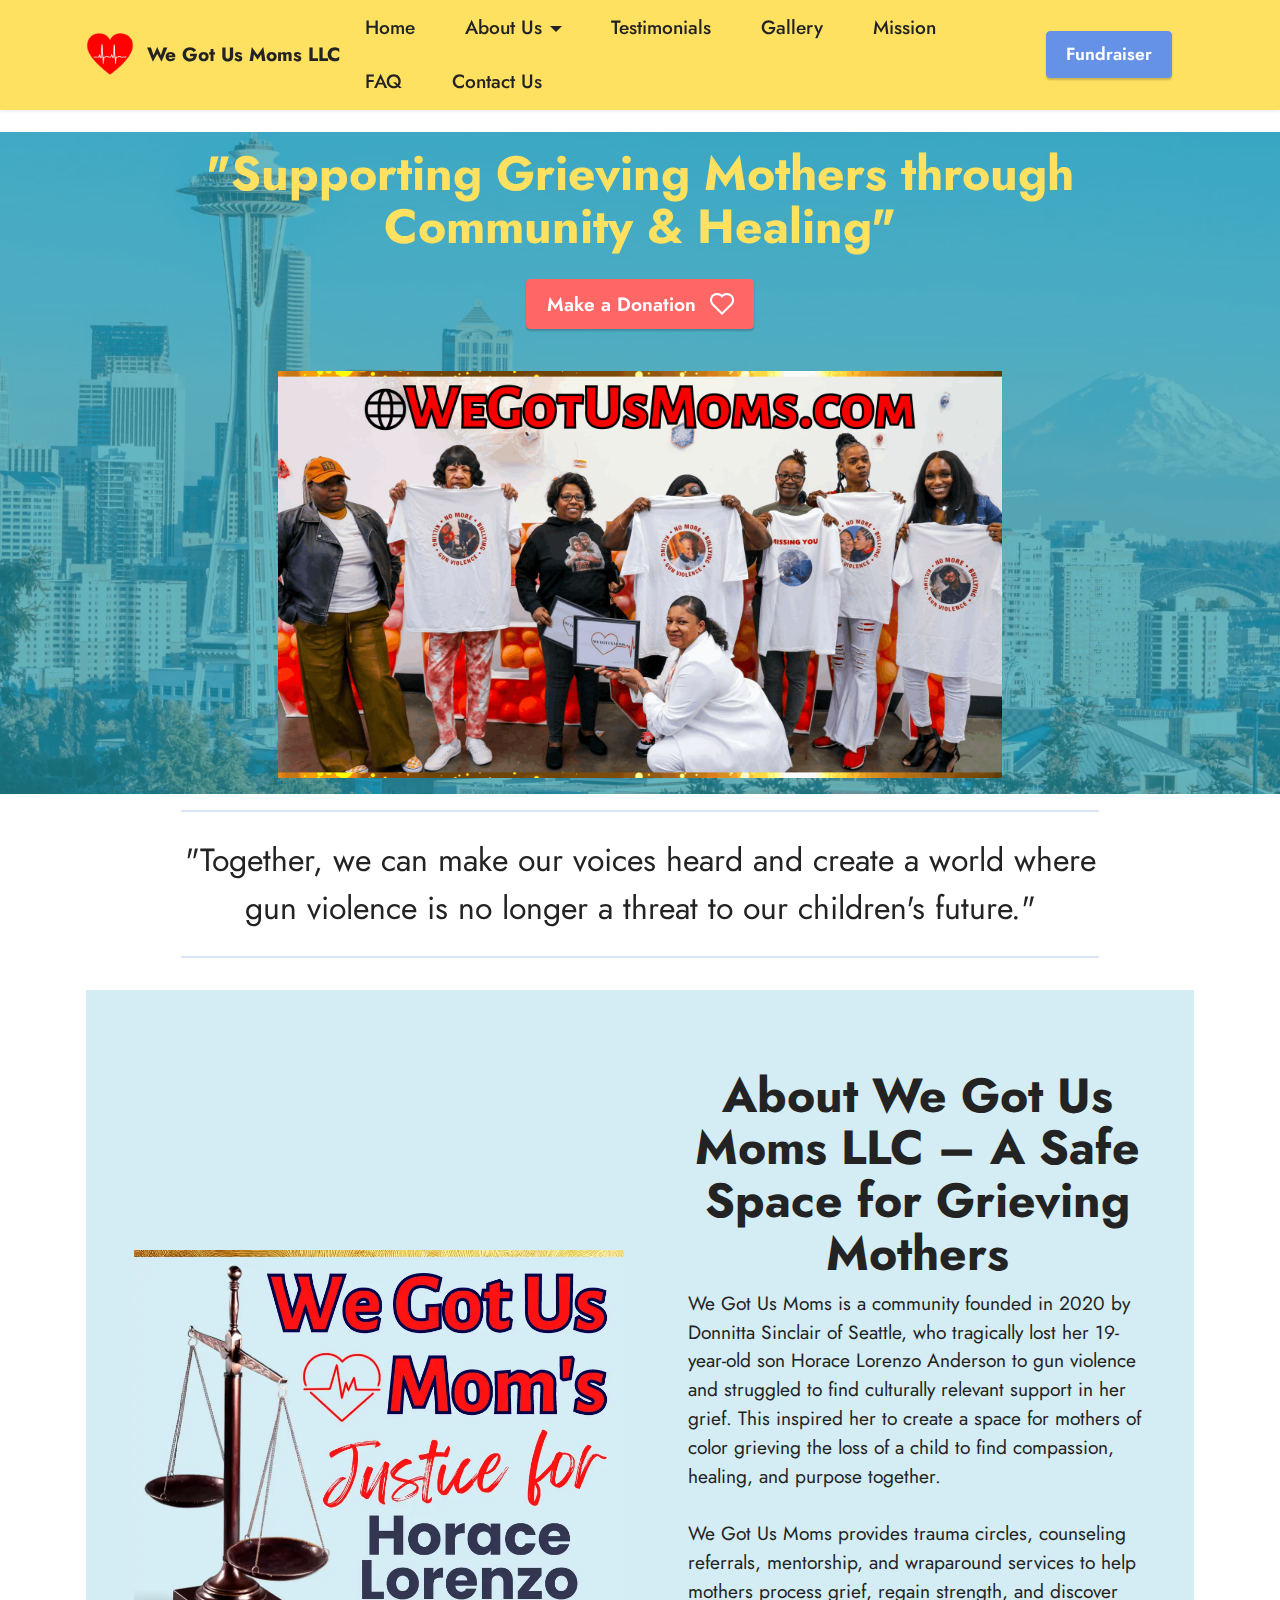
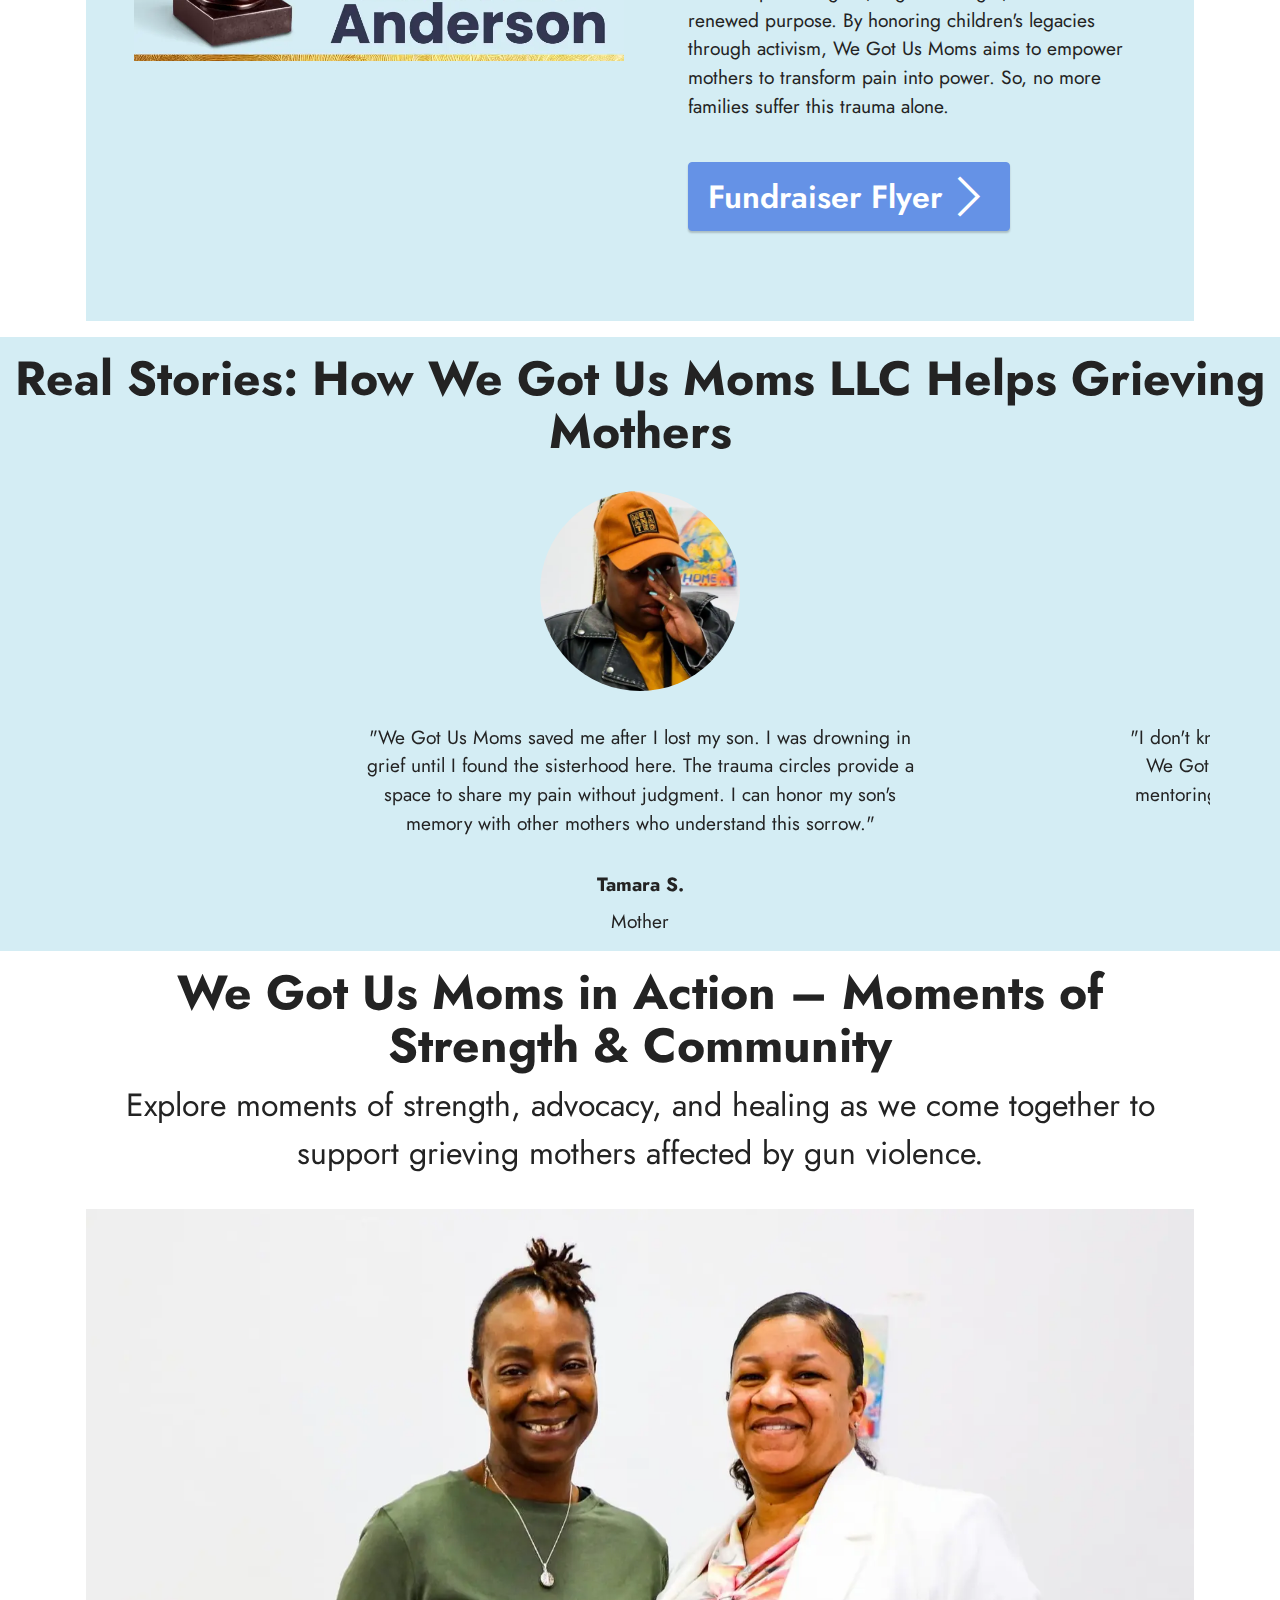
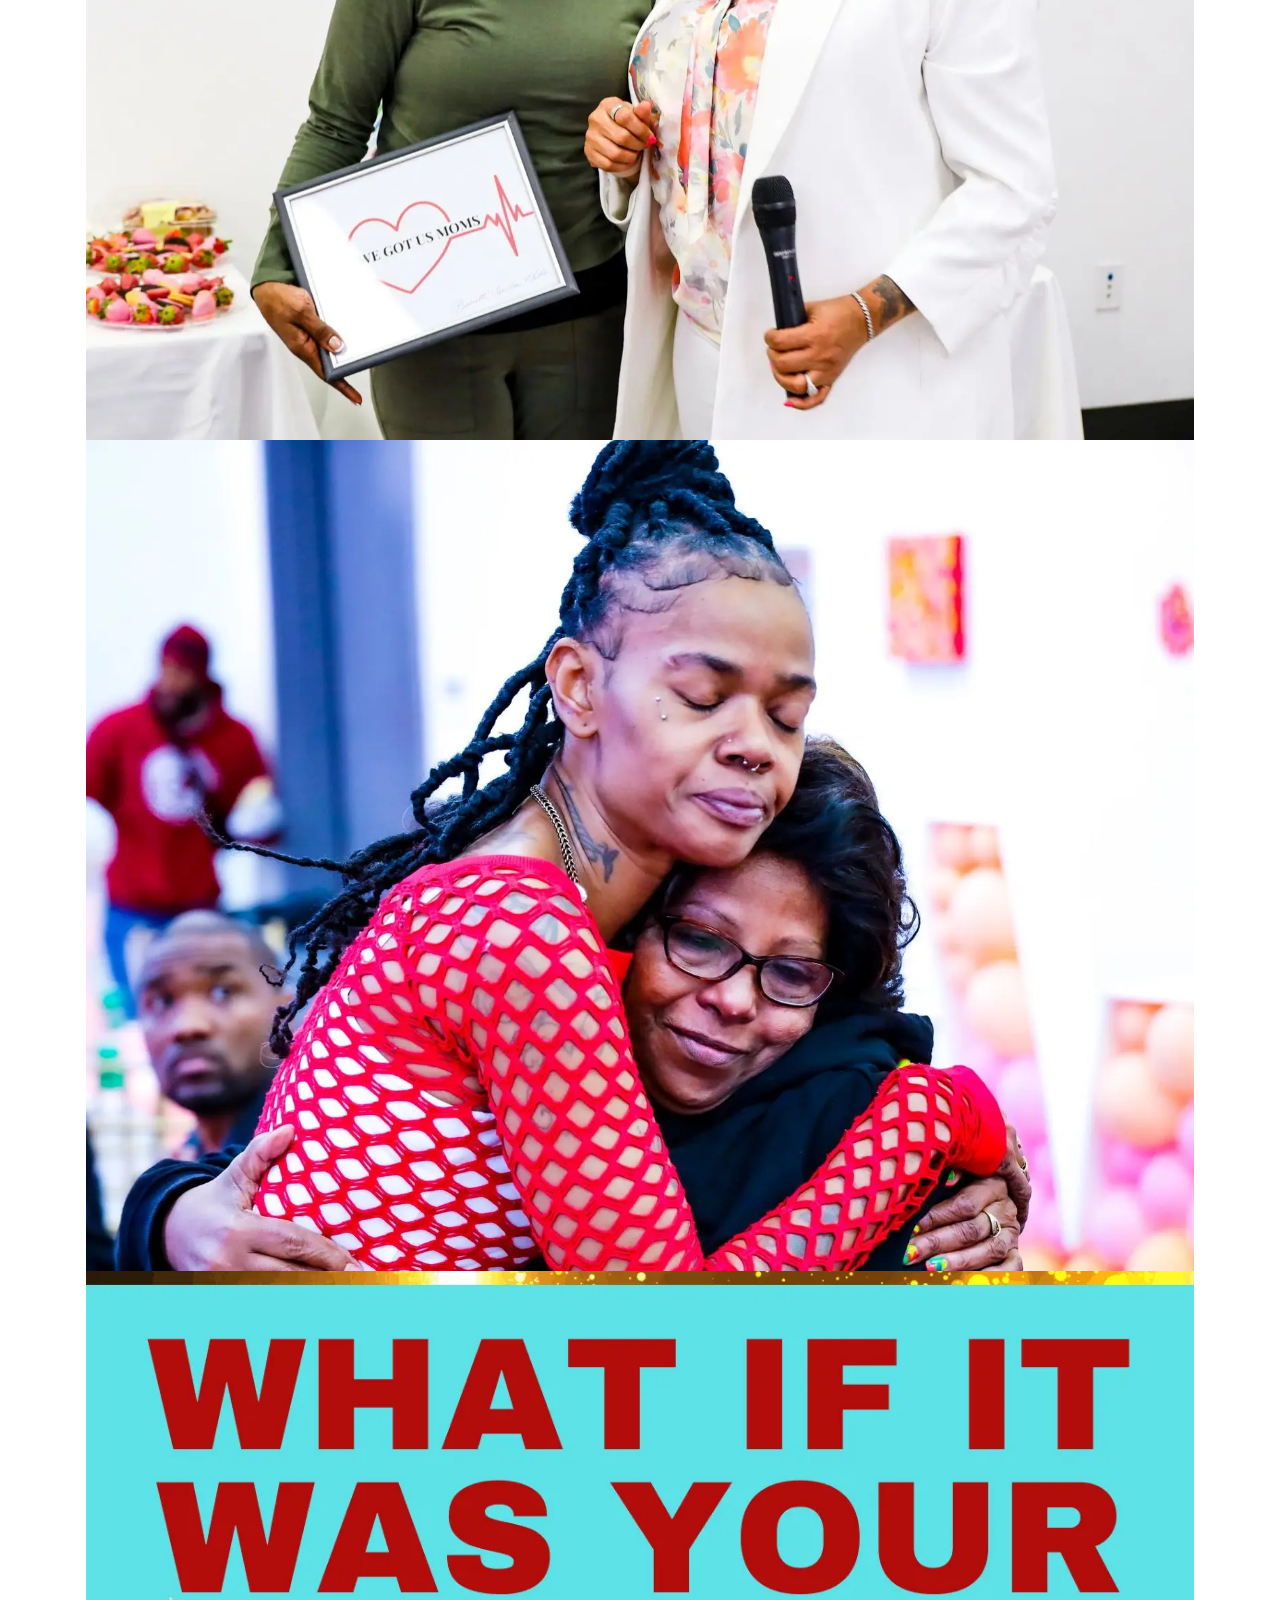
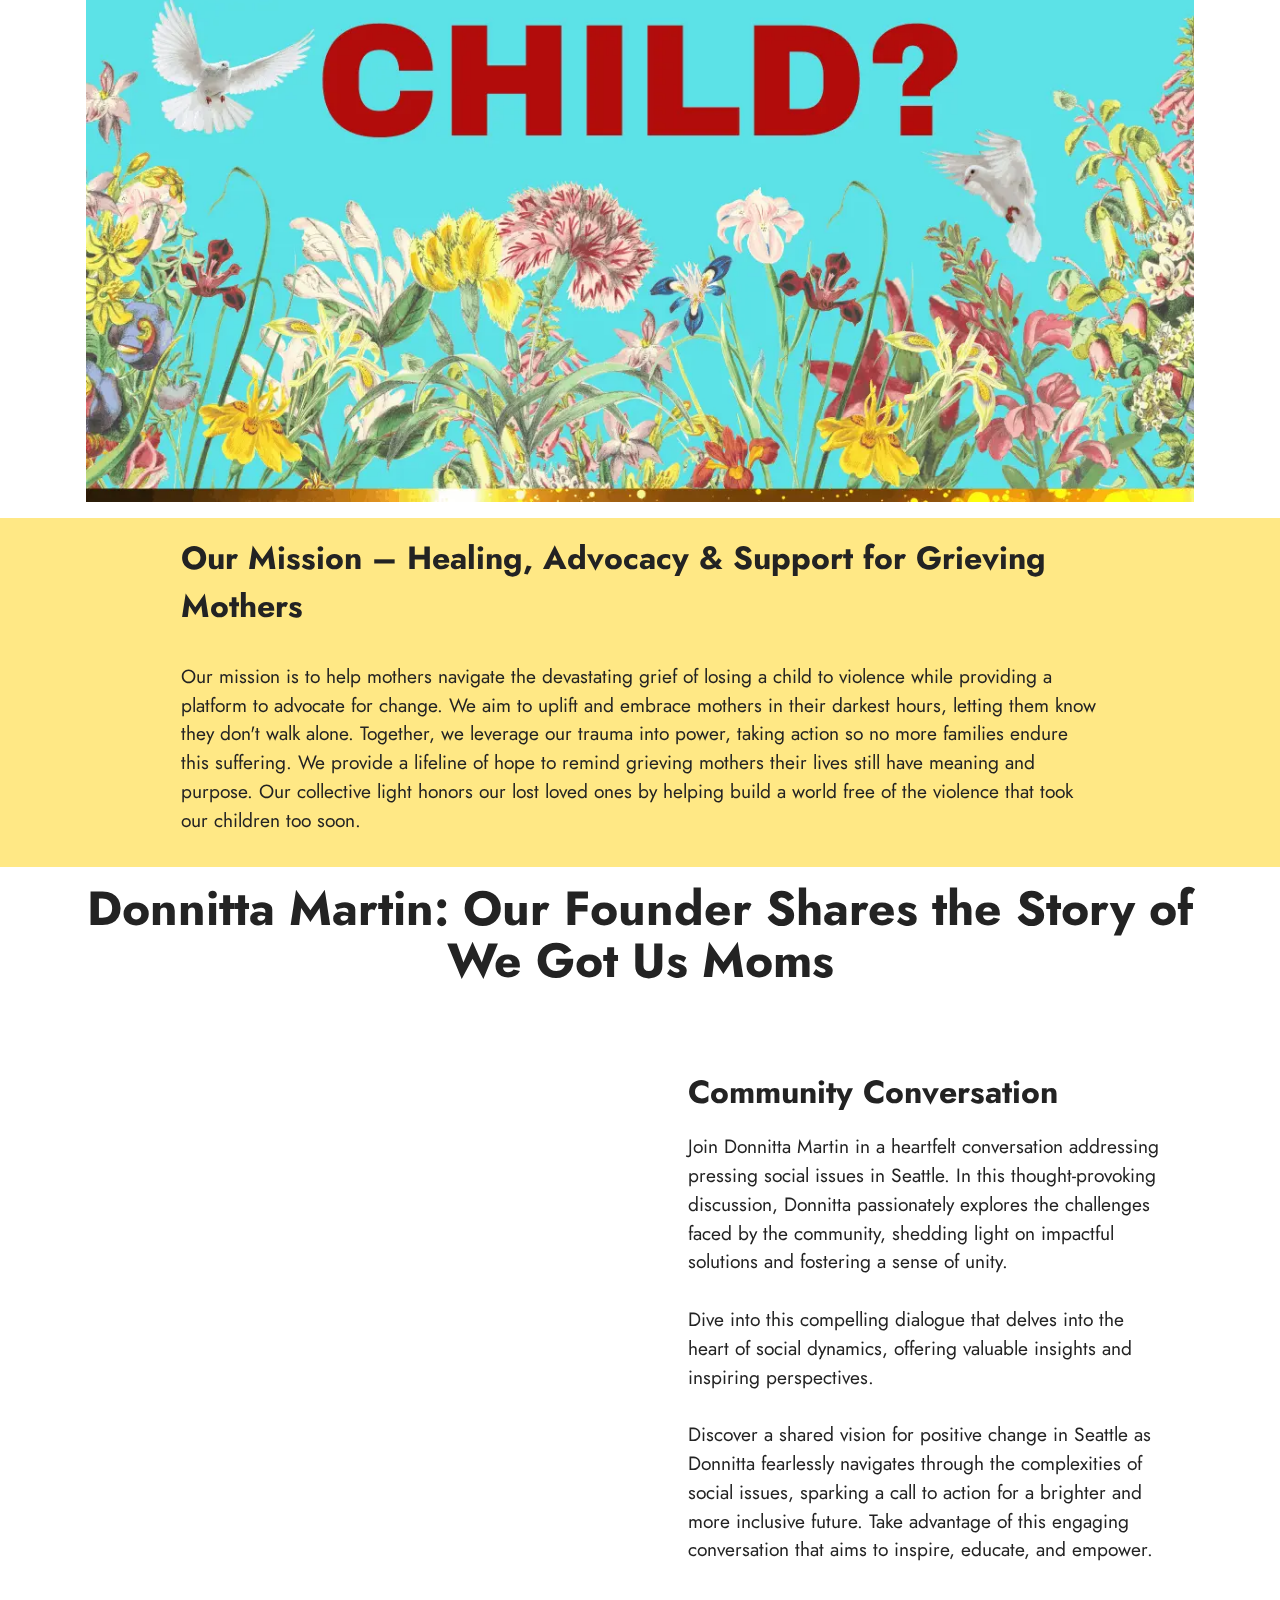
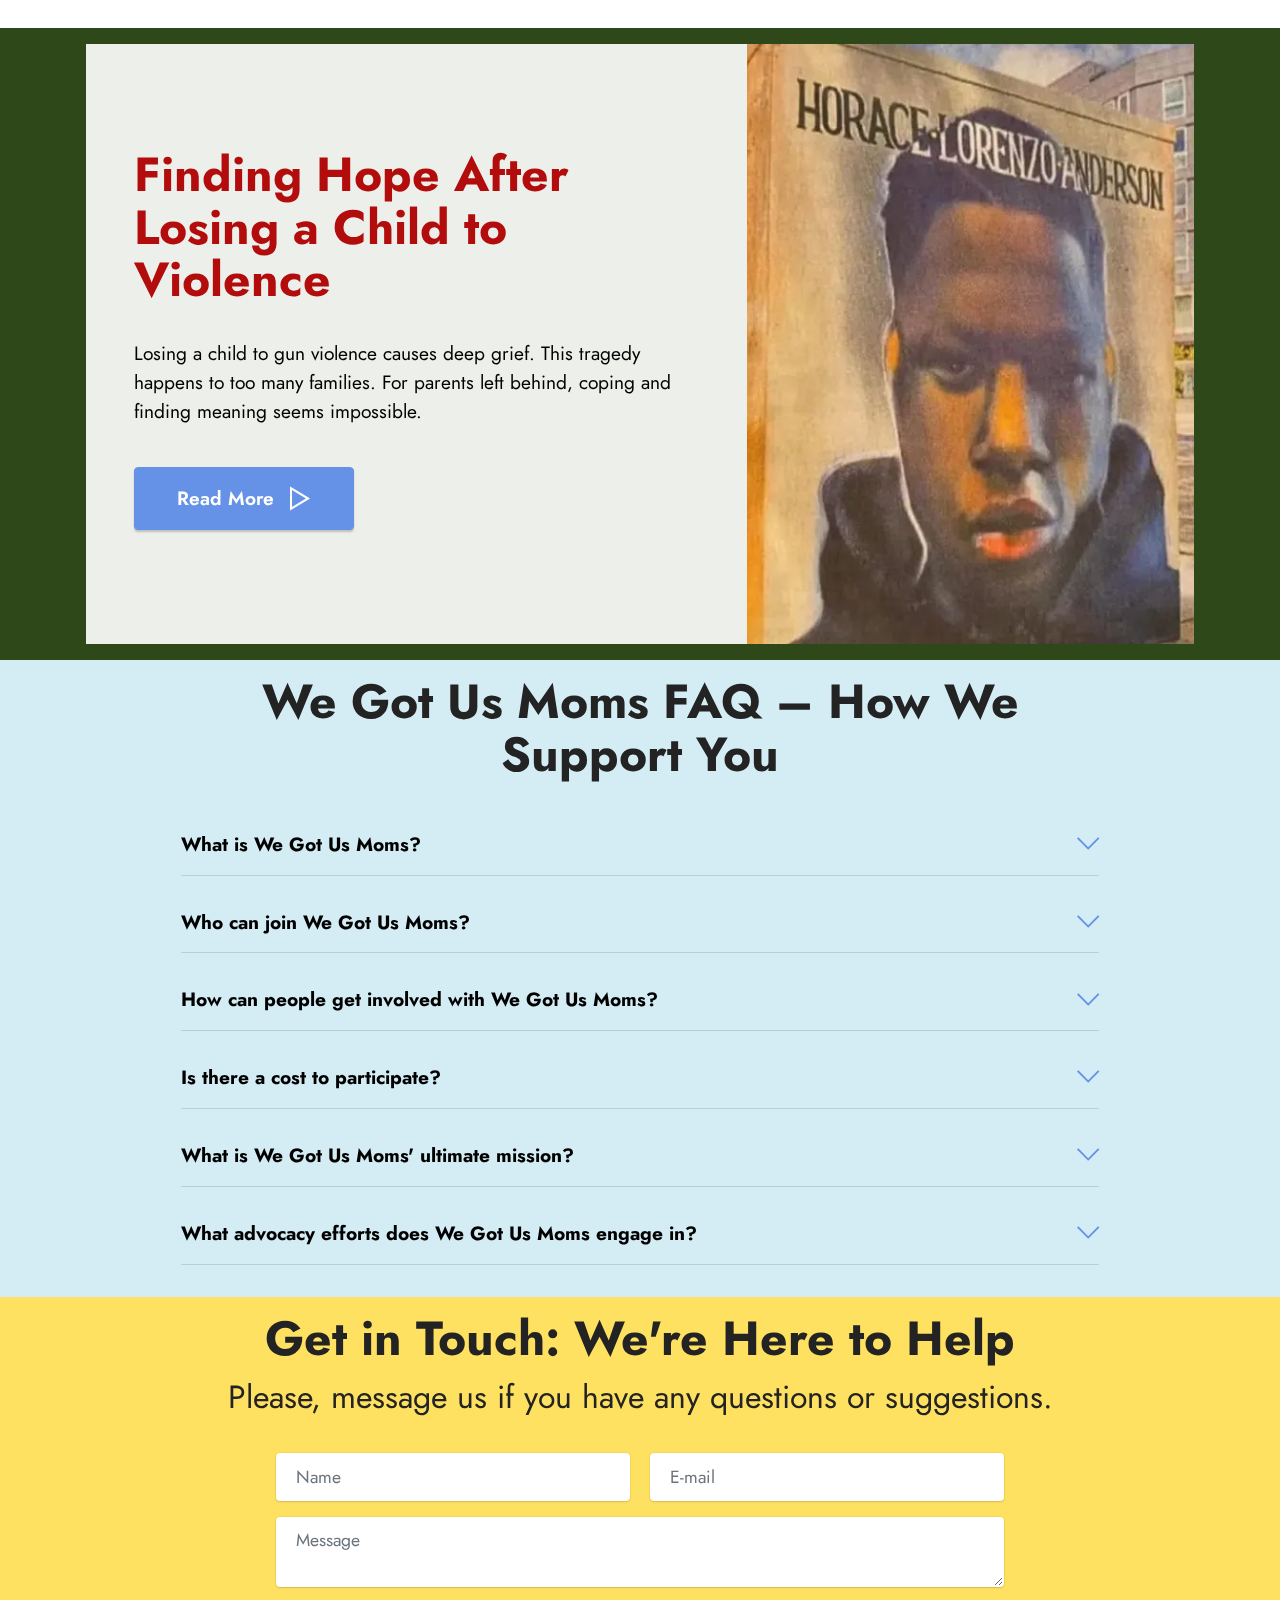
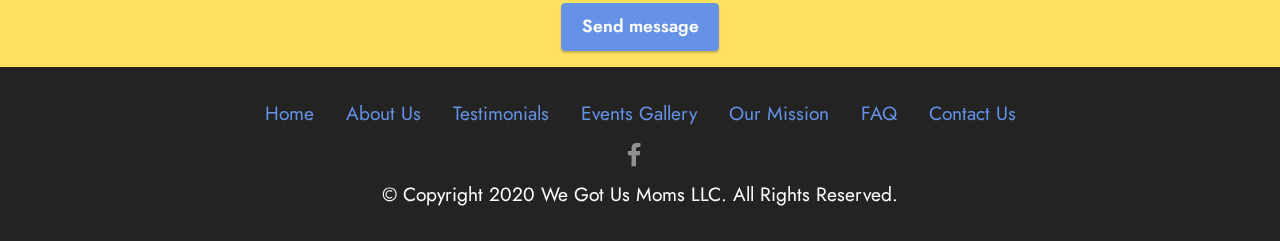
<file: index.html>
<!DOCTYPE html>
<html  >
<head>
  
  <meta charset="UTF-8">
  <meta http-equiv="X-UA-Compatible" content="IE=edge">
  
  <meta name="twitter:card" content="summary_large_image"/>
  <meta name="twitter:image:src" content="assets/images/index-meta.png">
  <meta property="og:image" content="assets/images/index-meta.png">
  <meta name="twitter:title" content="We Got Us Moms LLC – Support for Grieving Mothers Against Gun Violence">
  <meta name="viewport" content="width=device-width, initial-scale=1, minimum-scale=1">
  <link rel="shortcut icon" href="assets/images/we-got-us-moms-llc-seattle-october-2023.png" type="image/x-icon">
  <meta name="description" content="Join We Got Us Moms LLC, a community offering culturally relevant support for mothers grieving the loss of a child to gun violence. Together, we transform pain into purpose.">
  
  
  <title>We Got Us Moms LLC – Support for Grieving Mothers Against Gun Violence</title>
  <link rel="stylesheet" href="assets/web/assets/mobirise-icons2/mobirise2.css">
  <link rel="stylesheet" href="assets/web/assets/mobirise-icons/mobirise-icons.css">
  <link rel="stylesheet" href="assets/bootstrap/css/bootstrap.min.css">
  <link rel="stylesheet" href="assets/bootstrap/css/bootstrap-grid.min.css">
  <link rel="stylesheet" href="assets/bootstrap/css/bootstrap-reboot.min.css">
  <link rel="stylesheet" href="assets/parallax/jarallax.css">
  <link rel="stylesheet" href="assets/dropdown/css/style.css">
  <link rel="stylesheet" href="assets/socicon/css/styles.css">
  <link rel="stylesheet" href="assets/theme/css/style.css">
  <link rel="stylesheet" href="assets/recaptcha.css">
  <link rel="preload" href="https://fonts.googleapis.com/css?family=Jost:100,200,300,400,500,600,700,800,900,100i,200i,300i,400i,500i,600i,700i,800i,900i&display=swap" as="style" onload="this.onload=null;this.rel='stylesheet'">
  <noscript><link rel="stylesheet" href="https://fonts.googleapis.com/css?family=Jost:100,200,300,400,500,600,700,800,900,100i,200i,300i,400i,500i,600i,700i,800i,900i&display=swap"></noscript>
  <link rel="preload" as="style" href="assets/mobirise/css/mbr-additional.css?v=Hap5Vq"><link rel="stylesheet" href="assets/mobirise/css/mbr-additional.css?v=Hap5Vq" type="text/css">

  
  {
  "@context": "https://schema.org",
  "@type": "Organization",
  "name": "We Got Us Moms LLC",
  "url": "https://speedyhypnosis.github.io/wgum",
  "logo": "https://speedyhypnosis.github.io/wgum/assets/images/we-got-us-moms-llc-seattle-october-2023.png",
  "contactPoint": {
    "@type": "ContactPoint",
    "telephone": "253-561-7770",
    "contactType": "Customer Service"
  },
  "sameAs": ["social media links here"
	"https://www.instagram.com/wegotusmoms"
]
}
  
</head>
<body>
  
  <section data-bs-version="5.1" class="menu menu1 cid-tDaPJVPeG9" once="menu" id="menu1-0">
    

    <nav class="navbar navbar-dropdown navbar-fixed-top navbar-expand-lg">
        <div class="container">
            <div class="navbar-brand">
                <span class="navbar-logo">
                    <a href="index.html#header16-b">
                        <img src="assets/images/we-got-us-moms-llc-seattle-october-2023.webp" alt="We Got Us Moms LLC Seattle, Washington - Bringing mothers together for group healing." style="height: 3rem;">
                    </a>
                </span>
                <span class="navbar-caption-wrap"><a class="navbar-caption text-black text-primary display-7" href="index.html#header16-b">We Got Us Moms LLC</a></span>
            </div>
            <button class="navbar-toggler" type="button" data-toggle="collapse" data-bs-toggle="collapse" data-target="#navbarSupportedContent" data-bs-target="#navbarSupportedContent" aria-controls="navbarNavAltMarkup" aria-expanded="false" aria-label="Toggle navigation">
                <div class="hamburger">
                    <span></span>
                    <span></span>
                    <span></span>
                    <span></span>
                </div>
            </button>
            <div class="collapse navbar-collapse" id="navbarSupportedContent">
                <ul class="navbar-nav nav-dropdown" data-app-modern-menu="true"><li class="nav-item"><a class="nav-link link text-black text-primary display-7" href="index.html#header16-b">Home</a></li><li class="nav-item dropdown"><a class="nav-link link text-black dropdown-toggle display-7" href="index.html#features17-d" data-toggle="dropdown-submenu" data-bs-toggle="dropdown" data-bs-auto-close="outside" aria-expanded="true">
                            About Us</a><div class="dropdown-menu" aria-labelledby="dropdown-419"><a class="text-black dropdown-item text-primary display-7" href="finding-hope.html">Finding Hope</a></div></li>
                    <li class="nav-item"><a class="nav-link link text-black display-7" href="index.html#people5-e">Testimonials</a></li><li class="nav-item"><a class="nav-link link text-black text-primary display-7" href="index.html#gallery4-n">Gallery</a></li>
                    <li class="nav-item"><a class="nav-link link text-black text-primary display-7" href="index.html#content5-5">Mission</a></li><li class="nav-item"><a class="nav-link link text-black display-7" href="index.html#content16-c">FAQ</a></li><li class="nav-item"><a class="nav-link link text-black text-primary display-7" href="index.html#form5-j">Contact Us</a>
                    </li></ul>
                
                <div class="navbar-buttons mbr-section-btn"><a class="btn btn-primary display-4" href="https://bit.ly/Fundraiser-We-Got-Us-Moms-LLC-2023">Fundraiser</a></div>
            </div>
        </div>
    </nav>
</section>

<section data-bs-version="5.1" class="header10 cid-tX6ePfGjGT mbr-parallax-background" id="header10-10">

    

    
    <div class="mbr-overlay" style="opacity: 0.7; background-color: rgb(34, 153, 170);"></div>

    <div class="align-center container-fluid">
        <div class="row justify-content-center">
            <div class="col-md-12 col-lg-9">
                <h1 class="mbr-section-title mbr-fonts-style mb-3 display-2"><strong>"Supporting Grieving Mothers through Community &amp; Healing"</strong></h1>
                
                <div class="mbr-section-btn mt-3"><a class="btn btn-secondary display-7" href="#"><span class="mobi-mbri mobi-mbri-hearth mbr-iconfont mbr-iconfont-btn"></span>Make a Donation&nbsp;</a></div>
                <div class="image-wrap mt-4">
                    <img src="assets/images/we-got-us-moms-llc-seattle-washington-stop-gun-violence-2023-1920x1080.png" alt="A group of grieving mothers supporting each other at a We Got Us Moms event." title="">
                </div>
            </div>
        </div>
    </div>
</section>

<section data-bs-version="5.1" class="content6 cid-tWSWDaFkMu" id="content6-y">
    
    <div class="container">
        <div class="row justify-content-center">
            <div class="col-md-12 col-lg-10">
                <hr class="line">
                <p class="mbr-text align-center mbr-fonts-style my-4 display-5">"Together, we can make our voices heard and create a world where gun violence is no longer a threat to our children's future."</p>
                <hr class="line">
            </div>
        </div>
    </div>
</section>

<section data-bs-version="5.1" class="features16 cid-tDbnpjZUe3" id="features17-d">
    

    
    
    <div class="container">
        <div class="content-wrapper">
            <div class="row align-items-center">
                <div class="col-12 col-lg-6">
                    <div class="image-wrapper">
                        <img src="assets/images/donnitta-martin-justice-for-horace-lorenzo-anderson-b2-2023.webp" alt="Donnitta Sinclair of Seattle formed We Got Us Moms after losing her son to the senseless act of gun violence. The organization seeks justice for Horace Lorenzo Anderson and others who died from gun violence.">
                    </div>
                </div>
                <div class="col-12 col-lg">
                    <div class="text-wrapper">
                        <h6 class="card-title mbr-fonts-style display-2"><strong>About We Got Us Moms LLC – A Safe Space for Grieving Mothers</strong></h6>
                        <p class="mbr-text mbr-fonts-style mb-4 display-7">We Got Us Moms is a community founded in 2020 by Donnitta Sinclair of Seattle, who tragically lost her 19-year-old son Horace Lorenzo Anderson to gun violence and struggled to find culturally relevant support in her grief. This inspired her to create a space for mothers of color grieving the loss of a child to find compassion, healing, and purpose together.<br><br> We Got Us Moms provides trauma circles, counseling referrals, mentorship, and wraparound services to help mothers process grief, regain strength, and discover renewed purpose. By honoring children's legacies through activism, We Got Us Moms aims to empower mothers to transform pain into power. So, no more families suffer this trauma alone.</p>
                        <div class="mbr-section-btn mt-3"><a class="btn btn-primary display-5" href="https://bit.ly/Fundraiser-We-Got-Us-Moms-LLC-2023" target="_blank"><span class="mobi-mbri mobi-mbri-arrow-next mbr-iconfont mbr-iconfont-btn"></span>Fundraiser Flyer</a></div>
                    </div>
                </div>
            </div>
        </div>
    </div>
</section>

<section data-bs-version="5.1" class="people5 mbr-embla cid-tDhe1LJDLE" id="people5-e">

    

    
    

    <div class="position-relative text-center">
        <h3 class="mb-4 mbr-fonts-style display-2"><strong>Real Stories: How We Got Us Moms LLC Helps Grieving Mothers</strong></h3>

        <div class="embla" data-skip-snaps="true" data-align="center" data-auto-play="true" data-auto-play-interval="7">
            <div class="embla__viewport container">
                <div class="embla__container">
                    <div class="embla__slide slider-image item" style="margin-left: 6rem; margin-right: 6rem;">
                        <div class="user">
                            <div class="user_image">
                                <div class="item-wrapper position-relative">
                                    <img src="assets/images/we-got-us-moms-llc-seattle-2023-b20.webp" alt="A grieving mother is attending a We Got Us Moms support group meeting.">
                                </div>
                            </div>
                            <div class="user_text mb-4">
                                <p class="mbr-fonts-style display-7">
                                    "We Got Us Moms saved me after I lost my son. I was drowning in grief until I found the sisterhood here. The trauma circles provide a space to share my pain without judgment. I can honor my son's memory with other mothers who understand this sorrow."<br></p>
                            </div>
                            <div class="user_name mbr-fonts-style mb-2 display-7"><strong>Tamara S.</strong></div>
                            <div class="user_desk mbr-fonts-style display-7">
                                Mother</div>
                        </div>
                    </div>
                    <div class="embla__slide slider-image item" style="margin-left: 6rem; margin-right: 6rem;">
                        <div class="user">
                            <div class="user_image">
                                <div class="item-wrapper position-relative">
                                    <img src="assets/images/we-got-us-moms-llc-seattle-2023-b10.webp" alt="One of the mothers who participates in the We Got Us Moms healing sessions.">
                                </div>
                            </div>
                            <div class="user_text mb-4">
                                <p class="mbr-fonts-style display-7">
                                    "I don't know how I would have survived those initial weeks without We Got Us Moms. The care packages, counselor referrals, and mentoring gave me purpose during the darkest times. I'm forever grateful for the light this community provides."&nbsp;</p>
                            </div>
                            <div class="user_name mbr-fonts-style mb-2 display-7"><strong>Juanita C.</strong></div>
                            <div class="user_desk mbr-fonts-style display-7">
                                Mother</div>
                        </div>
                    </div>
                    <div class="embla__slide slider-image item" style="margin-left: 6rem; margin-right: 6rem;">
                        <div class="user">
                            <div class="user_image">
                                <div class="item-wrapper position-relative">
                                    <img src="assets/images/we-got-us-moms-llc-seattle-2023-b2.webp" alt="A mother was showing her appreciation for the We Got Us Moms gathering.">
                                </div>
                            </div>
                            <div class="user_text mb-4">
                                <p class="mbr-fonts-style display-7">
                                    "We Got Us Moms provides a safe space to share stories and guidance only another bereaved mother could offer. Our sisterhood bonds us through grief and the mission to create change in our communities." -&nbsp;</p>
                            </div>
                            <div class="user_name mbr-fonts-style mb-2 display-7"><strong>Tiffany W.</strong></div>
                            <div class="user_desk mbr-fonts-style display-7">
                                Aunt</div>
                        </div>
                    </div>
                </div>
            </div>
            <button class="embla__button embla__button--prev">
                <span class="mobi-mbri mobi-mbri-arrow-prev mbr-iconfont" aria-hidden="true"></span>
                <span class="sr-only visually-hidden visually-hidden">Previous</span>
            </button>
            <button class="embla__button embla__button--next">
                <span class="mobi-mbri mobi-mbri-arrow-next mbr-iconfont" aria-hidden="true"></span>
                <span class="sr-only visually-hidden visually-hidden">Next</span>
            </button>
        </div>
    </div>
</section>

<section data-bs-version="5.1" class="gallery4 mbr-gallery cid-tROjKhSIVb" id="gallery4-n">
    

    
    

    <div class="container">
        <div class="mbr-section-head">
            <h3 class="mbr-section-title mbr-fonts-style align-center m-0 display-2"><strong>We Got Us Moms in Action – Moments of Strength &amp; Community</strong></h3>
            <h4 class="mbr-section-subtitle mbr-fonts-style align-center mb-0 mt-2 display-5">Explore moments of strength, advocacy, and healing as we come together to support grieving mothers affected by gun violence.</h4>
        </div>
        <div class="row mbr-gallery mt-4">
            
            <div class="col-12 col-md-6 col-lg-12 item gallery-image active">
                <div class="item-wrapper" data-toggle="modal" data-bs-toggle="modal" data-target="#uCkLcEYkAg-modal" data-bs-target="#uCkLcEYkAg-modal">
                    <img class="w-100" src="assets/images/we-got-us-moms-llc-seattle-2023-b16-1.webp" alt="Donnitta Sinclair, the founder of We Got Us Moms, presented a certificate of appreciation to a mother who experienced the loss of a child due to gun violence." data-slide-to="0" data-bs-slide-to="0" data-target="#lb-uCkLcEYkAg" data-bs-target="#lb-uCkLcEYkAg">
                    <div class="icon-wrapper">
                        <span class="mobi-mbri mobi-mbri-search mbr-iconfont mbr-iconfont-btn"></span>
                    </div>
                </div>
                
            </div>
            <div class="col-12 col-md-6 col-lg-12 item gallery-image">
                <div class="item-wrapper" data-toggle="modal" data-bs-toggle="modal" data-target="#uCkLcEYkAg-modal" data-bs-target="#uCkLcEYkAg-modal">
                    <img class="w-100" src="assets/images/we-got-us-moms-llc-seattle-2023-b9-1.webp" alt="Grieving mothers consoling each other compassionately at a We Got Us Moms event." data-slide-to="1" data-bs-slide-to="1" data-target="#lb-uCkLcEYkAg" data-bs-target="#lb-uCkLcEYkAg">
                    <div class="icon-wrapper">
                        <span class="mobi-mbri mobi-mbri-search mbr-iconfont mbr-iconfont-btn"></span>
                    </div>
                </div>
                
            </div>
            <div class="col-12 col-md-6 col-lg-12 item gallery-image">
                <div class="item-wrapper" data-toggle="modal" data-bs-toggle="modal" data-target="#uCkLcEYkAg-modal" data-bs-target="#uCkLcEYkAg-modal">
                    <img class="w-100" src="assets/images/what-if-it-was-your-child-we-got-us-moms-llc-seattle-2023-1-1200x900.webp" alt="We Got Us Moms LC - What if it was your child?" data-slide-to="2" data-bs-slide-to="2" data-target="#lb-uCkLcEYkAg" data-bs-target="#lb-uCkLcEYkAg">
                    <div class="icon-wrapper">
                        <span class="mobi-mbri mobi-mbri-search mbr-iconfont mbr-iconfont-btn"></span>
                    </div>
                </div>
                
            </div>
        </div>

        <div class="modal mbr-slider" tabindex="-1" role="dialog" aria-hidden="true" id="uCkLcEYkAg-modal">
            <div class="modal-dialog" role="document">
                <div class="modal-content">
                    <div class="modal-body">
                        <div class="carousel slide" id="lb-uCkLcEYkAg" data-interval="5000" data-bs-interval="5000">
                            <div class="carousel-inner">
                                
                                <div class="carousel-item active">
                                    <img class="d-block w-100" src="assets/images/we-got-us-moms-llc-seattle-2023-b16-1.webp" alt="">
                                </div>
                                <div class="carousel-item">
                                    <img class="d-block w-100" src="assets/images/we-got-us-moms-llc-seattle-2023-b9-1.webp" alt="">
                                </div>
                                <div class="carousel-item">
                                    <img class="d-block w-100" src="assets/images/what-if-it-was-your-child-we-got-us-moms-llc-seattle-2023-1-1200x900.webp" alt="">
                                </div>
                            </div>
                            <ol class="carousel-indicators">
                                <li data-slide-to="0" data-bs-slide-to="0" class="active" data-target="#lb-uCkLcEYkAg" data-bs-target="#lb-uCkLcEYkAg"></li>
                                <li data-slide-to="1" data-bs-slide-to="1" data-target="#lb-uCkLcEYkAg" data-bs-target="#lb-uCkLcEYkAg"></li>
                                <li data-slide-to="2" data-bs-slide-to="2" data-target="#lb-uCkLcEYkAg" data-bs-target="#lb-uCkLcEYkAg"></li>
                                
                            </ol>
                            <a role="button" href="" class="close" data-dismiss="modal" data-bs-dismiss="modal" aria-label="Close">
                            </a>
                            <a class="carousel-control-prev carousel-control" role="button" data-slide="prev" data-bs-slide="prev" href="#lb-uCkLcEYkAg">
                                <span class="mobi-mbri mobi-mbri-arrow-prev" aria-hidden="true"></span>
                                <span class="sr-only visually-hidden">Previous</span>
                            </a>
                            <a class="carousel-control-next carousel-control" role="button" data-slide="next" data-bs-slide="next" href="#lb-uCkLcEYkAg">
                                <span class="mobi-mbri mobi-mbri-arrow-next" aria-hidden="true"></span>
                                <span class="sr-only visually-hidden">Next</span>
                            </a>
                        </div>
                    </div>
                </div>
            </div>
        </div>
    </div>
</section>

<section data-bs-version="5.1" class="content5 cid-tDb5O7N5gu" id="content5-5">
    
    <div class="container">
        <div class="row justify-content-center">
            <div class="col-md-12 col-lg-10">
                <h3 class="mbr-section-title mbr-fonts-style mb-4 display-5"><strong>Our Mission – Healing, Advocacy &amp; Support for Grieving Mothers</strong></h3>
                
                <p class="mbr-text mbr-fonts-style display-7">Our mission is to help mothers navigate the devastating grief of losing a child to violence while providing a platform to advocate for change. We aim to uplift and embrace mothers in their darkest hours, letting them know they don't walk alone. Together, we leverage our trauma into power, taking action so no more families endure this suffering. We provide a lifeline of hope to remind grieving mothers their lives still have meaning and purpose. Our collective light honors our lost loved ones by helping build a world free of the violence that took our children too soon.<br></p>
            </div>
        </div>
    </div>
</section>

<section data-bs-version="5.1" class="video4 cid-tX2qmDkxqb" id="video4-z">
    
    
    
    <div class="container">
        <div class="title-wrapper mb-5">
            <h4 class="mbr-section-title mbr-fonts-style mb-0 display-2"><strong>Donnitta Martin: Our Founder Shares the Story of We Got Us Moms</strong></h4>
        </div>
        <div class="row align-items-center">
            <div class="col-12 col-lg-6 video-block">
                <div class="video-wrapper"><iframe class="mbr-embedded-video" src="https://www.youtube.com/embed/XtDyHagqGaw?rel=0&amp;amp;mute=1&amp;showinfo=0&amp;autoplay=1&amp;loop=1&amp;playlist=XtDyHagqGaw" width="1280" height="720" frameborder="0" allowfullscreen></iframe></div>
                
            </div>
            <div class="col-12 col-lg">
                <div class="text-wrapper">
                    <h5 class="mbr-section-subtitle mbr-fonts-style mb-3 display-5"><strong>Community Conversation</strong></h5>
                    <p class="mbr-text mbr-fonts-style display-7">
                        Join Donnitta Martin in a heartfelt conversation addressing pressing social issues in Seattle. In this thought-provoking discussion, Donnitta passionately explores the challenges faced by the community, shedding light on impactful solutions and fostering a sense of unity. <br><br>Dive into this compelling dialogue that delves into the heart of social dynamics, offering valuable insights and inspiring perspectives. <br><br>Discover a shared vision for positive change in Seattle as Donnitta fearlessly navigates through the complexities of social issues, sparking a call to action for a brighter and more inclusive future. Take advantage of this engaging conversation that aims to inspire, educate, and empower.</p>
                </div>
            </div>
        </div>
    </div>
</section>

<section data-bs-version="5.1" class="article05 cid-tWSwVv7Hbd" id="article05-v">
  

  
  

  <div class="container">
    <div class="row justify-content-center align-items-center">
      <div class="col-12">
        <div class="card-wrapper">
          <div class="row">
            <div class="col-12 col-md-12 col-lg-5 image-wrapper">
              <a href="finding-hope.html"><img class="w-100" src="assets/images/horace-lorenzo-anderson-we-got-us-moms-llc-november-2023-1052x1403.webp" alt="Horace Lorenzo Anderson Seattle We Got Us Moms LLC"></a>
            </div>
            <div class="col-12 col-lg col-md-12">
              <div class="text-wrapper align-left">
                <h1 class="mbr-section-title mbr-fonts-style mb-4 display-2"><strong>Finding Hope After Losing a Child to Violence</strong></h1>
                <p class="mbr-text mbr-fonts-style mb-4 display-7">
                  Losing a child to gun violence causes deep grief. This tragedy happens to too many families. For parents left behind, coping and finding meaning seems impossible.<br>
                </p>
                <div class="mbr-section-btn mt-3"><a class="btn btn-lg btn-primary display-7" href="finding-hope.html"><span class="mobi-mbri mobi-mbri-play mbr-iconfont mbr-iconfont-btn"></span>Read More&nbsp;</a></div>
              </div>
            </div>
          </div>
        </div>
      </div>
    </div>
  </div>
</section>

<section data-bs-version="5.1" class="content16 cid-tDbneviqP9" id="content16-c">

    

    
    
    <div class="container">
        <div class="row justify-content-center">
            <div class="col-12 col-md-10">
                <div class="mbr-section-head align-center mb-4">
                    <h3 class="mbr-section-title mb-0 mbr-fonts-style display-2"><strong>We Got Us Moms FAQ – How We Support You</strong></h3>
                    
                </div>
                <div id="bootstrap-accordion_9" class="panel-group accordionStyles accordion" role="tablist" aria-multiselectable="true">
                    <div class="card mb-3">
                        <div class="card-header" role="tab" id="headingOne">
                            <a role="button" class="panel-title collapsed" data-toggle="collapse" data-bs-toggle="collapse" data-core="" href="#collapse1_9" aria-expanded="false" aria-controls="collapse1">
                                <h6 class="panel-title-edit mbr-fonts-style mb-0 display-7"><strong>What is We Got Us Moms?</strong></h6>
                                <span class="sign mbr-iconfont mbri-arrow-down"></span>
                            </a>
                        </div>
                        <div id="collapse1_9" class="panel-collapse noScroll collapse" role="tabpanel" aria-labelledby="headingOne" data-parent="#accordion" data-bs-parent="#bootstrap-accordion_9">
                            <div class="panel-body">
                                <p class="mbr-fonts-style panel-text display-4"> We Got Us Moms is a community organization founded by Donnitta Sinclair after losing her son Lorenzo to gun violence. It provides a culturally relevant space for mothers of color who have lost children to heal collectively, find meaning, and advocate for change.</p>
                            </div>
                        </div>
                    </div>
                    <div class="card mb-3">
                        <div class="card-header" role="tab" id="headingOne">
                            <a role="button" class="panel-title collapsed" data-toggle="collapse" data-bs-toggle="collapse" data-core="" href="#collapse2_9" aria-expanded="false" aria-controls="collapse2">
                                <h6 class="panel-title-edit mbr-fonts-style mb-0 display-7"><strong>Who can join We Got Us Moms?</strong></h6>
                                <span class="sign mbr-iconfont mbri-arrow-down"></span>
                            </a>
                        </div>
                        <div id="collapse2_9" class="panel-collapse noScroll collapse" role="tabpanel" aria-labelledby="headingOne" data-parent="#accordion" data-bs-parent="#bootstrap-accordion_9">
                            <div class="panel-body">
                                <p class="mbr-fonts-style panel-text display-4">
                                    <br><br></p>
                            </div>
                        </div>
                    </div>
                    <div class="card mb-3">
                        <div class="card-header" role="tab" id="headingOne">
                            <a role="button" class="panel-title collapsed" data-toggle="collapse" data-bs-toggle="collapse" data-core="" href="#collapse3_9" aria-expanded="false" aria-controls="collapse3">
                                <h6 class="panel-title-edit mbr-fonts-style mb-0 display-7"><strong>How can people get involved with We Got Us Moms?</strong></h6>
                                <span class="sign mbr-iconfont mbri-arrow-down"></span>
                            </a>
                        </div>
                        <div id="collapse3_9" class="panel-collapse noScroll collapse" role="tabpanel" aria-labelledby="headingOne" data-parent="#accordion" data-bs-parent="#bootstrap-accordion_9">
                            <div class="panel-body">
                                <p class="mbr-fonts-style panel-text display-4">
                                    Suppose you are a grieving mother looking for support. In that case, you can follow our Facebook page or attend an in-person meeting. We also welcome volunteers to help with activities like fundraising, mentorship efforts, and providing professional services.</p>
                            </div>
                        </div>
                    </div>
                    <div class="card mb-3">
                        <div class="card-header" role="tab" id="headingOne">
                            <a role="button" class="panel-title collapsed" data-toggle="collapse" data-bs-toggle="collapse" data-core="" href="#collapse4_9" aria-expanded="false" aria-controls="collapse4">
                                <h6 class="panel-title-edit mbr-fonts-style mb-0 display-7"><strong>Is there a cost to participate?</strong></h6>
                                <span class="sign mbr-iconfont mbri-arrow-down"></span>
                            </a>
                        </div>
                        <div id="collapse4_9" class="panel-collapse noScroll collapse" role="tabpanel" aria-labelledby="headingOne" data-parent="#accordion" data-bs-parent="#bootstrap-accordion_9">
                            <div class="panel-body">
                                <p class="mbr-fonts-style panel-text display-4">
                                    All our services are free to grieving mothers. We operate through grants, donations, and volunteers. Mothers in need will never be turned away for lack of funds.</p>
                            </div>
                        </div>
                    </div>
                    <div class="card mb-3">
                        <div class="card-header" role="tab" id="headingOne">
                            <a role="button" class="panel-title collapsed" data-toggle="collapse" data-bs-toggle="collapse" data-core="" href="#collapse5_9" aria-expanded="false" aria-controls="collapse5">
                                <h6 class="panel-title-edit mbr-fonts-style mb-0 display-7"><strong>What is We Got Us Moms' ultimate mission?</strong></h6>
                                <span class="sign mbr-iconfont mbri-arrow-down"></span>
                            </a>
                        </div>
                        <div id="collapse5_9" class="panel-collapse noScroll collapse" role="tabpanel" aria-labelledby="headingOne" data-parent="#accordion" data-bs-parent="#bootstrap-accordion_9">
                            <div class="panel-body">
                                <p class="mbr-fonts-style panel-text display-4">
                                    Our mission is to uplift mothers to transform pain into power. We aim to heal trauma, honor lost children, and create a future where no more families endure this experience.</p>
                            </div>
                        </div>
                    </div>
                    <div class="card mb-3">
                        <div class="card-header" role="tab" id="headingOne">
                            <a role="button" class="panel-title collapsed" data-toggle="collapse" data-bs-toggle="collapse" data-core="" href="#collapse6_9" aria-expanded="false" aria-controls="collapse6">
                                <h6 class="panel-title-edit mbr-fonts-style mb-0 display-7"><strong>What advocacy efforts does We Got Us Moms engage in?</strong></h6>
                                <span class="sign mbr-iconfont mbri-arrow-down"></span>
                            </a>
                        </div>
                        <div id="collapse6_9" class="panel-collapse noScroll collapse" role="tabpanel" aria-labelledby="headingOne" data-parent="#accordion" data-bs-parent="#bootstrap-accordion_9">
                            <div class="panel-body">
                                <p class="mbr-fonts-style panel-text display-4">
                                    Our mothers advocate in various ways, from holding vigils and rallies to lobbying legislators to passing out flyers and mentoring youth. We advocate for policy reform, conflict resolution resources, community investment, and anything that may create change.</p>
                            </div>
                        </div>
                    </div>
                </div>
            </div>
        </div>
    </div>
</section>

<section data-bs-version="5.1" class="form5 cid-tDnEyf9Eqp" id="form5-j">
    
    
    <div class="container">
        <div class="mbr-section-head">
            <h3 class="mbr-section-title mbr-fonts-style align-center mb-0 display-2"><strong>Get in Touch: We're Here to Help</strong></h3>
            <h4 class="mbr-section-subtitle mbr-fonts-style align-center mb-0 mt-2 display-5">
                Please, message us if you have any questions or suggestions.</h4>
        </div>
        <div class="row justify-content-center mt-4">
            <div class="col-lg-8 mx-auto mbr-form" data-form-type="formoid">
                <form action="https://mobirise.eu/" method="POST" class="mbr-form form-with-styler" data-form-title="Form Name"><input type="hidden" name="email" data-form-email="true" value="Sn6DH5pqnuNxkXZtY7TKnXNFdqzy/k3DpNRahy0kOL5o06PnTeD4MyBWi4ZCd1Ba1PWElRDE7rZ1NcX4u+JVeJ7AjDb6/y74b5pCKkz3kXd3918j9cETMNs/MB2+IX43.SF1lttxiqnj6uG1CnyeukY5M8ulgTd9FCcWHewZUc0zuoXHQbYIBX9MJT/CDfWQBHKmEnBukmplqAWYHylKupvCQGo1wJuPl+UxHGobu2iGVjWJdHC1YiBu2T8pcmdf4">
                    <div class="row">
                        <div hidden="hidden" data-form-alert="" class="alert alert-success col-12">Thanks for filling out the form!</div>
                        <div hidden="hidden" data-form-alert-danger="" class="alert alert-danger col-12">
                            Oops...! some problem!
                        </div>
                    </div>
                    <div class="dragArea row">
                        <div class="col-md col-sm-12 form-group mb-3" data-for="name">
                            <input type="text" name="name" placeholder="Name" data-form-field="name" class="form-control" value="" id="name-form5-j">
                        </div>
                        <div class="col-md col-sm-12 form-group mb-3" data-for="email">
                            <input type="email" name="email" placeholder="E-mail" data-form-field="email" class="form-control" value="" id="email-form5-j">
                        </div>
                        
                        <div class="col-12 form-group mb-3" data-for="textarea">
                            <textarea name="textarea" placeholder="Message" data-form-field="textarea" class="form-control" id="textarea-form5-j"></textarea>
                        </div>
                        <div class="col-lg-12 col-md-12 col-sm-12 align-center mbr-section-btn">
                            <button type="submit" class="btn btn-primary display-4">Send message</button>
                        </div>
                    </div>
                </form>
            </div>
        </div>
    </div>
</section>

<section data-bs-version="5.1" class="footer3 cid-tRGsEkoQ5s" once="footers" id="footer3-l">

    

    

    <div class="container">
        <div class="media-container-row align-center mbr-white">
            <div class="row row-links">
                <ul class="foot-menu">
                    
                    
                    
                    
                    
                <li class="foot-menu-item mbr-fonts-style display-7"><a href="index.html#header16-b" class="text-primary">Home</a></li><li class="foot-menu-item mbr-fonts-style display-7"><a href="index.html#features17-d" class="text-primary">About Us</a></li><li class="foot-menu-item mbr-fonts-style display-7"><a href="index.html#people5-e" class="text-primary">Testimonials</a></li><li class="foot-menu-item mbr-fonts-style display-7"><a href="index.html#gallery4-n" class="text-primary">Events Gallery</a></li><li class="foot-menu-item mbr-fonts-style display-7"><a href="index.html#content5-5" class="text-primary">Our Mission</a></li><li class="foot-menu-item mbr-fonts-style display-7"><a href="index.html#content16-c" class="text-primary">FAQ</a></li><li class="foot-menu-item mbr-fonts-style display-7"><a href="index.html#form5-j" class="text-primary">Contact Us</a></li></ul>
            </div>
            <div class="row social-row">
                <div class="social-list align-right pb-2">
                    
                    
                    
                    
                    
                    
                <div class="soc-item">
                        <a href="https://www.facebook.com/profile.php?id=100082514481759" target="_blank">
                            <span class="mbr-iconfont mbr-iconfont-social socicon-facebook socicon"></span>
                        </a>
                    </div></div>
            </div>
            <div class="row row-copirayt">
                <p class="mbr-text mb-0 mbr-fonts-style mbr-white align-center display-7">
                    © Copyright 2020 We Got Us Moms LLC. All Rights Reserved.
                </p>
            </div>
        </div>
    </div>
</section>


<script src="assets/bootstrap/js/bootstrap.bundle.min.js"></script>
  <script src="assets/parallax/jarallax.js"></script>
  <script src="assets/smoothscroll/smooth-scroll.js"></script>
  <script src="assets/ytplayer/index.js"></script>
  <script src="assets/dropdown/js/navbar-dropdown.js"></script>
  <script src="assets/embla/embla.min.js"></script>
  <script src="assets/embla/script.js"></script>
  <script src="assets/playervimeo/vimeo_player.js"></script>
  <script src="assets/mbr-switch-arrow/mbr-switch-arrow.js"></script>
  <script src="assets/theme/js/script.js"></script>
  <script src="assets/formoid.min.js"></script>
  
  
  
</body>
</html>
</file>
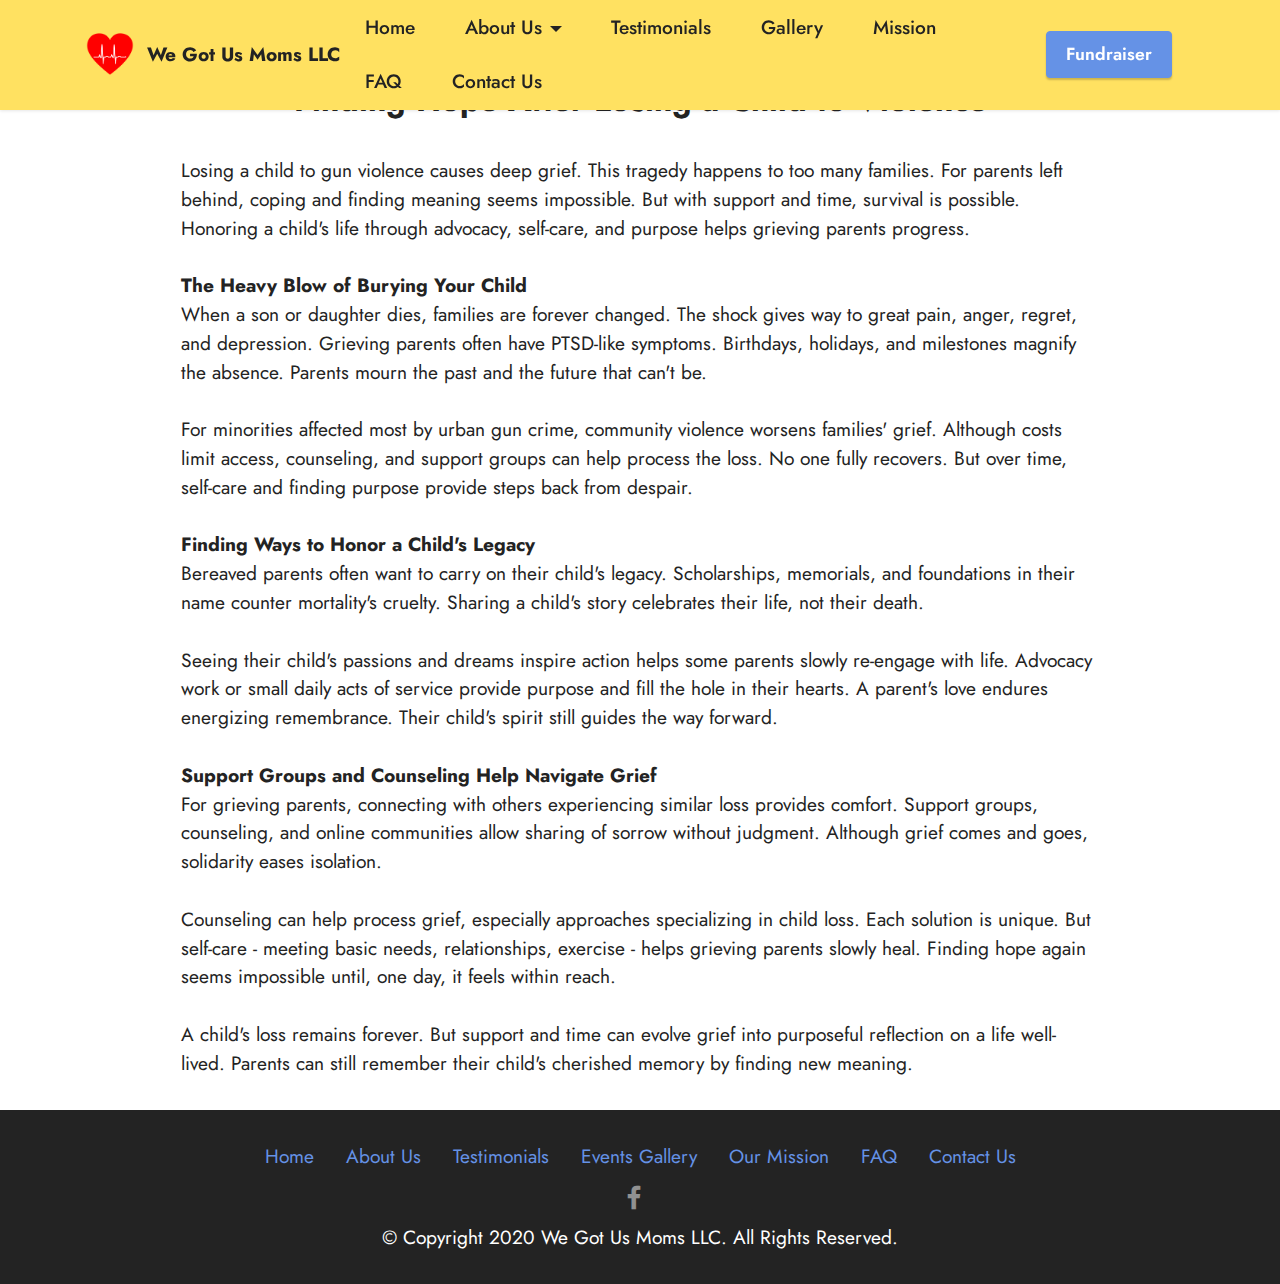
<file: finding-hope.html>
<!DOCTYPE html>
<html  >
<head>
  
  <meta charset="UTF-8">
  <meta http-equiv="X-UA-Compatible" content="IE=edge">
  
  <meta name="twitter:card" content="summary_large_image"/>
  <meta name="twitter:image:src" content="assets/images/finding-hope-meta.png">
  <meta property="og:image" content="assets/images/finding-hope-meta.png">
  <meta name="twitter:title" content="Finding Hope and Healing After Losing a Child to Gun Violence">
  <meta name="viewport" content="width=device-width, initial-scale=1, minimum-scale=1">
  <link rel="shortcut icon" href="assets/images/we-got-us-moms-llc-seattle-october-2023.png" type="image/x-icon">
  <meta name="description" content="The loss of a child to violence shatters families. We explore how grieving parents can slowly rebuild life and find meaning to honor a child's legacy with help from support groups, counseling, and purposeful memorialization.">
  
  
  <title>Finding Hope and Healing After Losing a Child to Gun Violence</title>
  <link rel="stylesheet" href="assets/bootstrap/css/bootstrap.min.css">
  <link rel="stylesheet" href="assets/bootstrap/css/bootstrap-grid.min.css">
  <link rel="stylesheet" href="assets/bootstrap/css/bootstrap-reboot.min.css">
  <link rel="stylesheet" href="assets/dropdown/css/style.css">
  <link rel="stylesheet" href="assets/socicon/css/styles.css">
  <link rel="stylesheet" href="assets/theme/css/style.css">
  <link rel="preload" href="https://fonts.googleapis.com/css?family=Jost:100,200,300,400,500,600,700,800,900,100i,200i,300i,400i,500i,600i,700i,800i,900i&display=swap" as="style" onload="this.onload=null;this.rel='stylesheet'">
  <noscript><link rel="stylesheet" href="https://fonts.googleapis.com/css?family=Jost:100,200,300,400,500,600,700,800,900,100i,200i,300i,400i,500i,600i,700i,800i,900i&display=swap"></noscript>
  <link rel="preload" as="style" href="assets/mobirise/css/mbr-additional.css?v=9ffKCY"><link rel="stylesheet" href="assets/mobirise/css/mbr-additional.css?v=9ffKCY" type="text/css">

  
  
  
</head>
<body>
  
  <section data-bs-version="5.1" class="menu menu1 cid-tDaPJVPeG9" once="menu" id="menu1-o">
    

    <nav class="navbar navbar-dropdown navbar-fixed-top navbar-expand-lg">
        <div class="container">
            <div class="navbar-brand">
                <span class="navbar-logo">
                    <a href="index.html#header16-b">
                        <img src="assets/images/we-got-us-moms-llc-seattle-october-2023.png" alt="We Got Us Moms LLC Seattle, Washington - Bringing mothers together for group healing." style="height: 3rem;">
                    </a>
                </span>
                <span class="navbar-caption-wrap"><a class="navbar-caption text-black text-primary display-7" href="index.html#header16-b">We Got Us Moms LLC</a></span>
            </div>
            <button class="navbar-toggler" type="button" data-toggle="collapse" data-bs-toggle="collapse" data-target="#navbarSupportedContent" data-bs-target="#navbarSupportedContent" aria-controls="navbarNavAltMarkup" aria-expanded="false" aria-label="Toggle navigation">
                <div class="hamburger">
                    <span></span>
                    <span></span>
                    <span></span>
                    <span></span>
                </div>
            </button>
            <div class="collapse navbar-collapse" id="navbarSupportedContent">
                <ul class="navbar-nav nav-dropdown" data-app-modern-menu="true"><li class="nav-item"><a class="nav-link link text-black text-primary display-7" href="index.html#header16-b">Home</a></li><li class="nav-item dropdown"><a class="nav-link link text-black dropdown-toggle display-7" href="index.html#features17-d" data-toggle="dropdown-submenu" data-bs-toggle="dropdown" data-bs-auto-close="outside" aria-expanded="true">
                            About Us</a><div class="dropdown-menu" aria-labelledby="dropdown-419"><a class="text-black dropdown-item text-primary display-7" href="finding-hope.html">Finding Hope</a></div></li>
                    <li class="nav-item"><a class="nav-link link text-black display-7" href="index.html#people5-e">Testimonials</a></li><li class="nav-item"><a class="nav-link link text-black text-primary display-7" href="index.html#gallery4-n">Gallery</a></li>
                    <li class="nav-item"><a class="nav-link link text-black text-primary display-7" href="index.html#content5-5">Mission</a></li><li class="nav-item"><a class="nav-link link text-black display-7" href="index.html#content16-c">FAQ</a></li><li class="nav-item"><a class="nav-link link text-black text-primary display-7" href="index.html#form5-j">Contact Us</a>
                    </li></ul>
                
                <div class="navbar-buttons mbr-section-btn"><a class="btn btn-primary display-4" href="https://bit.ly/Fundraiser-We-Got-Us-Moms-LLC-2023">Fundraiser</a></div>
            </div>
        </div>
    </nav>
</section>

<section data-bs-version="5.1" class="content5 cid-tRUbIDpHHm" id="content5-q">
    
    <div class="container">
        <div class="row justify-content-center">
            <div class="col-md-12 col-lg-10">
                <h3 class="mbr-section-title mbr-fonts-style mb-4 display-5"><strong>Finding Hope After Losing a Child to Violence</strong></h3>
                
                <p class="mbr-text mbr-fonts-style display-7">Losing a child to gun violence causes deep grief. This tragedy happens to too many families. For parents left behind, coping and finding meaning seems impossible. But with support and time, survival is possible. Honoring a child's life through advocacy, self-care, and purpose helps grieving parents progress.<br><br><strong>The Heavy Blow of Burying Your Child</strong><br>When a son or daughter dies, families are forever changed. The shock gives way to great pain, anger, regret, and depression. Grieving parents often have PTSD-like symptoms. Birthdays, holidays, and milestones magnify the absence. Parents mourn the past and the future that can't be.<br><br>For minorities affected most by urban gun crime, community violence worsens families' grief. Although costs limit access, counseling, and support groups can help process the loss. No one fully recovers. But over time, self-care and finding purpose provide steps back from despair.<br><br><strong>Finding Ways to Honor a Child's Legacy</strong><br>Bereaved parents often want to carry on their child's legacy. Scholarships, memorials, and foundations in their name counter mortality's cruelty. Sharing a child's story celebrates their life, not their death.<br><br>Seeing their child's passions and dreams inspire action helps some parents slowly re-engage with life. Advocacy work or small daily acts of service provide purpose and fill the hole in their hearts. A parent's love endures energizing remembrance. Their child's spirit still guides the way forward.<br><br><strong>Support Groups and Counseling Help Navigate Grief<br></strong>For grieving parents, connecting with others experiencing similar loss provides comfort. Support groups, counseling, and online communities allow sharing of sorrow without judgment. Although grief comes and goes, solidarity eases isolation.<br><br>Counseling can help process grief, especially approaches specializing in child loss. Each solution is unique. But self-care - meeting basic needs, relationships, exercise - helps grieving parents slowly heal. Finding hope again seems impossible until, one day, it feels within reach.<br><br>A child's loss remains forever. But support and time can evolve grief into purposeful reflection on a life well-lived. Parents can still remember their child's cherished memory by finding new meaning.</p>
            </div>
        </div>
    </div>
</section>

<section data-bs-version="5.1" class="footer3 cid-tRGsEkoQ5s" once="footers" id="footer3-p">

    

    

    <div class="container">
        <div class="media-container-row align-center mbr-white">
            <div class="row row-links">
                <ul class="foot-menu">
                    
                    
                    
                    
                    
                <li class="foot-menu-item mbr-fonts-style display-7"><a href="index.html#header16-b" class="text-primary">Home</a></li><li class="foot-menu-item mbr-fonts-style display-7"><a href="index.html#features17-d" class="text-primary">About Us</a></li><li class="foot-menu-item mbr-fonts-style display-7"><a href="index.html#people5-e" class="text-primary">Testimonials</a></li><li class="foot-menu-item mbr-fonts-style display-7"><a href="index.html#gallery4-n" class="text-primary">Events Gallery</a></li><li class="foot-menu-item mbr-fonts-style display-7"><a href="index.html#content5-5" class="text-primary">Our Mission</a></li><li class="foot-menu-item mbr-fonts-style display-7"><a href="index.html#content16-c" class="text-primary">FAQ</a></li><li class="foot-menu-item mbr-fonts-style display-7"><a href="index.html#form5-j" class="text-primary">Contact Us</a></li></ul>
            </div>
            <div class="row social-row">
                <div class="social-list align-right pb-2">
                    
                    
                    
                    
                    
                    
                <div class="soc-item">
                        <a href="https://www.facebook.com/profile.php?id=100082514481759" target="_blank">
                            <span class="mbr-iconfont mbr-iconfont-social socicon-facebook socicon"></span>
                        </a>
                    </div></div>
            </div>
            <div class="row row-copirayt">
                <p class="mbr-text mb-0 mbr-fonts-style mbr-white align-center display-7">
                    © Copyright 2020 We Got Us Moms LLC. All Rights Reserved.
                </p>
            </div>
        </div>
    </div>
</section>


<script src="assets/bootstrap/js/bootstrap.bundle.min.js"></script>
  <script src="assets/smoothscroll/smooth-scroll.js"></script>
  <script src="assets/ytplayer/index.js"></script>
  <script src="assets/dropdown/js/navbar-dropdown.js"></script>
  <script src="assets/theme/js/script.js"></script>
  
  
  
</body>
</html>
</file>
<file: assets/web/assets/mobirise-icons2/mobirise2.css>
@font-face {
  font-family: 'Moririse2';
  font-display: swap;
  src:  url('mobirise2.eot?f2bix4');
  src:  url('mobirise2.eot?f2bix4#iefix') format('embedded-opentype'),
    url('mobirise2.ttf?f2bix4') format('truetype'),
    url('mobirise2.woff?f2bix4') format('woff'),
    url('mobirise2.svg?f2bix4#mobirise2') format('svg');
  font-weight: normal;
  font-style: normal;
}

[class^="mobi-"], [class*=" mobi-"] {
  /* use !important to prevent issues with browser extensions that change fonts */
  font-family: 'Moririse2' !important;
  speak: none;
  font-style: normal;
  font-weight: normal;
  font-variant: normal;
  text-transform: none;
  line-height: 1;

  /* Better Font Rendering =========== */
  -webkit-font-smoothing: antialiased;
  -moz-osx-font-smoothing: grayscale;
}

.mobi-mbri-add-submenu:before {
  content: "\e900";
}
.mobi-mbri-alert:before {
  content: "\e901";
}
.mobi-mbri-align-center:before {
  content: "\e902";
}
.mobi-mbri-align-justify:before {
  content: "\e903";
}
.mobi-mbri-align-left:before {
  content: "\e904";
}
.mobi-mbri-align-right:before {
  content: "\e905";
}
.mobi-mbri-android:before {
  content: "\e906";
}
.mobi-mbri-apple:before {
  content: "\e907";
}
.mobi-mbri-arrow-down:before {
  content: "\e908";
}
.mobi-mbri-arrow-next:before {
  content: "\e909";
}
.mobi-mbri-arrow-prev:before {
  content: "\e90a";
}
.mobi-mbri-arrow-up:before {
  content: "\e90b";
}
.mobi-mbri-bold:before {
  content: "\e90c";
}
.mobi-mbri-bookmark:before {
  content: "\e90d";
}
.mobi-mbri-bootstrap:before {
  content: "\e90e";
}
.mobi-mbri-briefcase:before {
  content: "\e90f";
}
.mobi-mbri-browse:before {
  content: "\e910";
}
.mobi-mbri-bulleted-list:before {
  content: "\e911";
}
.mobi-mbri-calendar:before {
  content: "\e912";
}
.mobi-mbri-camera:before {
  content: "\e913";
}
.mobi-mbri-cart-add:before {
  content: "\e914";
}
.mobi-mbri-cart-full:before {
  content: "\e915";
}
.mobi-mbri-cash:before {
  content: "\e916";
}
.mobi-mbri-change-style:before {
  content: "\e917";
}
.mobi-mbri-chat:before {
  content: "\e918";
}
.mobi-mbri-clock:before {
  content: "\e919";
}
.mobi-mbri-close:before {
  content: "\e91a";
}
.mobi-mbri-cloud:before {
  content: "\e91b";
}
.mobi-mbri-code:before {
  content: "\e91c";
}
.mobi-mbri-contact-form:before {
  content: "\e91d";
}
.mobi-mbri-credit-card:before {
  content: "\e91e";
}
.mobi-mbri-cursor-click:before {
  content: "\e91f";
}
.mobi-mbri-cust-feedback:before {
  content: "\e920";
}
.mobi-mbri-database:before {
  content: "\e921";
}
.mobi-mbri-delivery:before {
  content: "\e922";
}
.mobi-mbri-desktop:before {
  content: "\e923";
}
.mobi-mbri-devices:before {
  content: "\e924";
}
.mobi-mbri-down:before {
  content: "\e925";
}
.mobi-mbri-download-2:before {
  content: "\e926";
}
.mobi-mbri-download:before {
  content: "\e927";
}
.mobi-mbri-drag-n-drop-2:before {
  content: "\e928";
}
.mobi-mbri-drag-n-drop:before {
  content: "\e929";
}
.mobi-mbri-edit-2:before {
  content: "\e92a";
}
.mobi-mbri-edit:before {
  content: "\e92b";
}
.mobi-mbri-error:before {
  content: "\e92c";
}
.mobi-mbri-extension:before {
  content: "\e92d";
}
.mobi-mbri-features:before {
  content: "\e92e";
}
.mobi-mbri-file:before {
  content: "\e92f";
}
.mobi-mbri-flag:before {
  content: "\e930";
}
.mobi-mbri-folder:before {
  content: "\e931";
}
.mobi-mbri-gift:before {
  content: "\e932";
}
.mobi-mbri-github:before {
  content: "\e933";
}
.mobi-mbri-globe-2:before {
  content: "\e934";
}
.mobi-mbri-globe:before {
  content: "\e935";
}
.mobi-mbri-growing-chart:before {
  content: "\e936";
}
.mobi-mbri-hearth:before {
  content: "\e937";
}
.mobi-mbri-help:before {
  content: "\e938";
}
.mobi-mbri-home:before {
  content: "\e939";
}
.mobi-mbri-hot-cup:before {
  content: "\e93a";
}
.mobi-mbri-idea:before {
  content: "\e93b";
}
.mobi-mbri-image-gallery:before {
  content: "\e93c";
}
.mobi-mbri-image-slider:before {
  content: "\e93d";
}
.mobi-mbri-info:before {
  content: "\e93e";
}
.mobi-mbri-italic:before {
  content: "\e93f";
}
.mobi-mbri-key:before {
  content: "\e940";
}
.mobi-mbri-laptop:before {
  content: "\e941";
}
.mobi-mbri-layers:before {
  content: "\e942";
}
.mobi-mbri-left-right:before {
  content: "\e943";
}
.mobi-mbri-left:before {
  content: "\e944";
}
.mobi-mbri-letter:before {
  content: "\e945";
}
.mobi-mbri-like:before {
  content: "\e946";
}
.mobi-mbri-link:before {
  content: "\e947";
}
.mobi-mbri-lock:before {
  content: "\e948";
}
.mobi-mbri-login:before {
  content: "\e949";
}
.mobi-mbri-logout:before {
  content: "\e94a";
}
.mobi-mbri-magic-stick:before {
  content: "\e94b";
}
.mobi-mbri-map-pin:before {
  content: "\e94c";
}
.mobi-mbri-menu:before {
  content: "\e94d";
}
.mobi-mbri-mobile-2:before {
  content: "\e94e";
}
.mobi-mbri-mobile-horizontal:before {
  content: "\e94f";
}
.mobi-mbri-mobile:before {
  content: "\e950";
}
.mobi-mbri-mobirise:before {
  content: "\e951";
}
.mobi-mbri-more-horizontal:before {
  content: "\e952";
}
.mobi-mbri-more-vertical:before {
  content: "\e953";
}
.mobi-mbri-music:before {
  content: "\e954";
}
.mobi-mbri-new-file:before {
  content: "\e955";
}
.mobi-mbri-numbered-list:before {
  content: "\e956";
}
.mobi-mbri-opened-folder:before {
  content: "\e957";
}
.mobi-mbri-pages:before {
  content: "\e958";
}
.mobi-mbri-paper-plane:before {
  content: "\e959";
}
.mobi-mbri-paperclip:before {
  content: "\e95a";
}
.mobi-mbri-phone:before {
  content: "\e95b";
}
.mobi-mbri-photo:before {
  content: "\e95c";
}
.mobi-mbri-photos:before {
  content: "\e95d";
}
.mobi-mbri-pin:before {
  content: "\e95e";
}
.mobi-mbri-play:before {
  content: "\e95f";
}
.mobi-mbri-plus:before {
  content: "\e960";
}
.mobi-mbri-preview:before {
  content: "\e961";
}
.mobi-mbri-print:before {
  content: "\e962";
}
.mobi-mbri-protect:before {
  content: "\e963";
}
.mobi-mbri-question:before {
  content: "\e964";
}
.mobi-mbri-quote-left:before {
  content: "\e965";
}
.mobi-mbri-quote-right:before {
  content: "\e966";
}
.mobi-mbri-redo:before {
  content: "\e967";
}
.mobi-mbri-refresh:before {
  content: "\e968";
}
.mobi-mbri-responsive-2:before {
  content: "\e969";
}
.mobi-mbri-responsive:before {
  content: "\e96a";
}
.mobi-mbri-right:before {
  content: "\e96b";
}
.mobi-mbri-rocket:before {
  content: "\e96c";
}
.mobi-mbri-sad-face:before {
  content: "\e96d";
}
.mobi-mbri-sale:before {
  content: "\e96e";
}
.mobi-mbri-save:before {
  content: "\e96f";
}
.mobi-mbri-search:before {
  content: "\e970";
}
.mobi-mbri-setting-2:before {
  content: "\e971";
}
.mobi-mbri-setting-3:before {
  content: "\e972";
}
.mobi-mbri-setting:before {
  content: "\e973";
}
.mobi-mbri-share:before {
  content: "\e974";
}
.mobi-mbri-shopping-bag:before {
  content: "\e975";
}
.mobi-mbri-shopping-basket:before {
  content: "\e976";
}
.mobi-mbri-shopping-cart:before {
  content: "\e977";
}
.mobi-mbri-sites:before {
  content: "\e978";
}
.mobi-mbri-smile-face:before {
  content: "\e979";
}
.mobi-mbri-speed:before {
  content: "\e97a";
}
.mobi-mbri-star:before {
  content: "\e97b";
}
.mobi-mbri-success:before {
  content: "\e97c";
}
.mobi-mbri-sun:before {
  content: "\e97d";
}
.mobi-mbri-sun2:before {
  content: "\e97e";
}
.mobi-mbri-tablet-vertical:before {
  content: "\e97f";
}
.mobi-mbri-tablet:before {
  content: "\e980";
}
.mobi-mbri-target:before {
  content: "\e981";
}
.mobi-mbri-timer:before {
  content: "\e982";
}
.mobi-mbri-to-ftp:before {
  content: "\e983";
}
.mobi-mbri-to-local-drive:before {
  content: "\e984";
}
.mobi-mbri-touch-swipe:before {
  content: "\e985";
}
.mobi-mbri-touch:before {
  content: "\e986";
}
.mobi-mbri-trash:before {
  content: "\e987";
}
.mobi-mbri-underline:before {
  content: "\e988";
}
.mobi-mbri-undo:before {
  content: "\e989";
}
.mobi-mbri-unlink:before {
  content: "\e98a";
}
.mobi-mbri-unlock:before {
  content: "\e98b";
}
.mobi-mbri-up-down:before {
  content: "\e98c";
}
.mobi-mbri-up:before {
  content: "\e98d";
}
.mobi-mbri-update:before {
  content: "\e98e";
}
.mobi-mbri-upload-2:before {
  content: "\e98f";
}
.mobi-mbri-upload:before {
  content: "\e990";
}
.mobi-mbri-user-2:before {
  content: "\e991";
}
.mobi-mbri-user:before {
  content: "\e992";
}
.mobi-mbri-users:before {
  content: "\e993";
}
.mobi-mbri-video-play:before {
  content: "\e994";
}
.mobi-mbri-video:before {
  content: "\e995";
}
.mobi-mbri-watch:before {
  content: "\e996";
}
.mobi-mbri-website-theme-2:before {
  content: "\e997";
}
.mobi-mbri-website-theme:before {
  content: "\e998";
}
.mobi-mbri-wifi:before {
  content: "\e999";
}
.mobi-mbri-windows:before {
  content: "\e99a";
}
.mobi-mbri-zoom-in:before {
  content: "\e99b";
}
.mobi-mbri-zoom-out:before {
  content: "\e99c";
}
</file>
<file: assets/web/assets/mobirise-icons/mobirise-icons.css>
@font-face {
  font-family: 'MobiriseIcons';
  src:  url('mobirise-icons.eot?spat4u');
  src:  url('mobirise-icons.eot?spat4u#iefix') format('embedded-opentype'),
    url('mobirise-icons.ttf?spat4u') format('truetype'),
    url('mobirise-icons.woff?spat4u') format('woff'),
    url('mobirise-icons.svg?spat4u#MobiriseIcons') format('svg');
  font-weight: normal;
  font-style: normal;
  font-display: swap;
}

[class^="mbri-"], [class*=" mbri-"] {
  /* use !important to prevent issues with browser extensions that change fonts */
  font-family: MobiriseIcons !important;
  speak: none;
  font-style: normal;
  font-weight: normal;
  font-variant: normal;
  text-transform: none;
  line-height: 1;

  /* Better Font Rendering =========== */
  -webkit-font-smoothing: antialiased;
  -moz-osx-font-smoothing: grayscale;
}

.mbri-add-submenu:before {
  content: "\e900";
}
.mbri-alert:before {
  content: "\e901";
}
.mbri-align-center:before {
  content: "\e902";
}
.mbri-align-justify:before {
  content: "\e903";
}
.mbri-align-left:before {
  content: "\e904";
}
.mbri-align-right:before {
  content: "\e905";
}
.mbri-android:before {
  content: "\e906";
}
.mbri-apple:before {
  content: "\e907";
}
.mbri-arrow-down:before {
  content: "\e908";
}
.mbri-arrow-next:before {
  content: "\e909";
}
.mbri-arrow-prev:before {
  content: "\e90a";
}
.mbri-arrow-up:before {
  content: "\e90b";
}
.mbri-bold:before {
  content: "\e90c";
}
.mbri-bookmark:before {
  content: "\e90d";
}
.mbri-bootstrap:before {
  content: "\e90e";
}
.mbri-briefcase:before {
  content: "\e90f";
}
.mbri-browse:before {
  content: "\e910";
}
.mbri-bulleted-list:before {
  content: "\e911";
}
.mbri-calendar:before {
  content: "\e912";
}
.mbri-camera:before {
  content: "\e913";
}
.mbri-cart-add:before {
  content: "\e914";
}
.mbri-cart-full:before {
  content: "\e915";
}
.mbri-cash:before {
  content: "\e916";
}
.mbri-change-style:before {
  content: "\e917";
}
.mbri-chat:before {
  content: "\e918";
}
.mbri-clock:before {
  content: "\e919";
}
.mbri-close:before {
  content: "\e91a";
}
.mbri-cloud:before {
  content: "\e91b";
}
.mbri-code:before {
  content: "\e91c";
}
.mbri-contact-form:before {
  content: "\e91d";
}
.mbri-credit-card:before {
  content: "\e91e";
}
.mbri-cursor-click:before {
  content: "\e91f";
}
.mbri-cust-feedback:before {
  content: "\e920";
}
.mbri-database:before {
  content: "\e921";
}
.mbri-delivery:before {
  content: "\e922";
}
.mbri-desktop:before {
  content: "\e923";
}
.mbri-devices:before {
  content: "\e924";
}
.mbri-down:before {
  content: "\e925";
}
.mbri-download:before {
  content: "\e989";
}
.mbri-drag-n-drop:before {
  content: "\e927";
}
.mbri-drag-n-drop2:before {
  content: "\e928";
}
.mbri-edit:before {
  content: "\e929";
}
.mbri-edit2:before {
  content: "\e92a";
}
.mbri-error:before {
  content: "\e92b";
}
.mbri-extension:before {
  content: "\e92c";
}
.mbri-features:before {
  content: "\e92d";
}
.mbri-file:before {
  content: "\e92e";
}
.mbri-flag:before {
  content: "\e92f";
}
.mbri-folder:before {
  content: "\e930";
}
.mbri-gift:before {
  content: "\e931";
}
.mbri-github:before {
  content: "\e932";
}
.mbri-globe:before {
  content: "\e933";
}
.mbri-globe-2:before {
  content: "\e934";
}
.mbri-growing-chart:before {
  content: "\e935";
}
.mbri-hearth:before {
  content: "\e936";
}
.mbri-help:before {
  content: "\e937";
}
.mbri-home:before {
  content: "\e938";
}
.mbri-hot-cup:before {
  content: "\e939";
}
.mbri-idea:before {
  content: "\e93a";
}
.mbri-image-gallery:before {
  content: "\e93b";
}
.mbri-image-slider:before {
  content: "\e93c";
}
.mbri-info:before {
  content: "\e93d";
}
.mbri-italic:before {
  content: "\e93e";
}
.mbri-key:before {
  content: "\e93f";
}
.mbri-laptop:before {
  content: "\e940";
}
.mbri-layers:before {
  content: "\e941";
}
.mbri-left-right:before {
  content: "\e942";
}
.mbri-left:before {
  content: "\e943";
}
.mbri-letter:before {
  content: "\e944";
}
.mbri-like:before {
  content: "\e945";
}
.mbri-link:before {
  content: "\e946";
}
.mbri-lock:before {
  content: "\e947";
}
.mbri-login:before {
  content: "\e948";
}
.mbri-logout:before {
  content: "\e949";
}
.mbri-magic-stick:before {
  content: "\e94a";
}
.mbri-map-pin:before {
  content: "\e94b";
}
.mbri-menu:before {
  content: "\e94c";
}
.mbri-mobile:before {
  content: "\e94d";
}
.mbri-mobile2:before {
  content: "\e94e";
}
.mbri-mobirise:before {
  content: "\e94f";
}
.mbri-more-horizontal:before {
  content: "\e950";
}
.mbri-more-vertical:before {
  content: "\e951";
}
.mbri-music:before {
  content: "\e952";
}
.mbri-new-file:before {
  content: "\e953";
}
.mbri-numbered-list:before {
  content: "\e954";
}
.mbri-opened-folder:before {
  content: "\e955";
}
.mbri-pages:before {
  content: "\e956";
}
.mbri-paper-plane:before {
  content: "\e957";
}
.mbri-paperclip:before {
  content: "\e958";
}
.mbri-photo:before {
  content: "\e959";
}
.mbri-photos:before {
  content: "\e95a";
}
.mbri-pin:before {
  content: "\e95b";
}
.mbri-play:before {
  content: "\e95c";
}
.mbri-plus:before {
  content: "\e95d";
}
.mbri-preview:before {
  content: "\e95e";
}
.mbri-print:before {
  content: "\e95f";
}
.mbri-protect:before {
  content: "\e960";
}
.mbri-question:before {
  content: "\e961";
}
.mbri-quote-left:before {
  content: "\e962";
}
.mbri-quote-right:before {
  content: "\e963";
}
.mbri-refresh:before {
  content: "\e964";
}
.mbri-responsive:before {
  content: "\e965";
}
.mbri-right:before {
  content: "\e966";
}
.mbri-rocket:before {
  content: "\e967";
}
.mbri-sad-face:before {
  content: "\e968";
}
.mbri-sale:before {
  content: "\e969";
}
.mbri-save:before {
  content: "\e96a";
}
.mbri-search:before {
  content: "\e96b";
}
.mbri-setting:before {
  content: "\e96c";
}
.mbri-setting2:before {
  content: "\e96d";
}
.mbri-setting3:before {
  content: "\e96e";
}
.mbri-share:before {
  content: "\e96f";
}
.mbri-shopping-bag:before {
  content: "\e970";
}
.mbri-shopping-basket:before {
  content: "\e971";
}
.mbri-shopping-cart:before {
  content: "\e972";
}
.mbri-sites:before {
  content: "\e973";
}
.mbri-smile-face:before {
  content: "\e974";
}
.mbri-speed:before {
  content: "\e975";
}
.mbri-star:before {
  content: "\e976";
}
.mbri-success:before {
  content: "\e977";
}
.mbri-sun:before {
  content: "\e978";
}
.mbri-sun2:before {
  content: "\e979";
}
.mbri-tablet:before {
  content: "\e97a";
}
.mbri-tablet-vertical:before {
  content: "\e97b";
}
.mbri-target:before {
  content: "\e97c";
}
.mbri-timer:before {
  content: "\e97d";
}
.mbri-to-ftp:before {
  content: "\e97e";
}
.mbri-to-local-drive:before {
  content: "\e97f";
}
.mbri-touch-swipe:before {
  content: "\e980";
}
.mbri-touch:before {
  content: "\e981";
}
.mbri-trash:before {
  content: "\e982";
}
.mbri-underline:before {
  content: "\e983";
}
.mbri-unlink:before {
  content: "\e984";
}
.mbri-unlock:before {
  content: "\e985";
}
.mbri-up-down:before {
  content: "\e986";
}
.mbri-up:before {
  content: "\e987";
}
.mbri-update:before {
  content: "\e988";
}
.mbri-upload:before {
 content: "\e926"; 
}
.mbri-user:before {
  content: "\e98a";
}
.mbri-user2:before {
  content: "\e98b";
}
.mbri-users:before {
  content: "\e98c";
}
.mbri-video:before {
  content: "\e98d";
}
.mbri-video-play:before {
  content: "\e98e";
}
.mbri-watch:before {
  content: "\e98f";
}
.mbri-website-theme:before {
  content: "\e990";
}
.mbri-wifi:before {
  content: "\e991";
}
.mbri-windows:before {
  content: "\e992";
}
.mbri-zoom-out:before {
  content: "\e993";
}
.mbri-redo:before {
  content: "\e994";
}
.mbri-undo:before {
  content: "\e995";
}
</file>
<file: assets/parallax/jarallax.css>
.jarallax {
    position: relative;
    z-index: 0;
}
.jarallax > .jarallax-img {
    position: absolute;
    object-fit: cover;
    /* support for plugin https://github.com/bfred-it/object-fit-images */
    font-family: 'object-fit: cover;';
    top: 0;
    left: 0;
    width: 100%;
    height: 100%;
    z-index: -1;
}
</file>
<file: assets/dropdown/css/style.css>
.navbar-dropdown {
  left: 0;
  padding: 0;
  position: absolute;
  right: 0;
  top: 0;
  transition: all 0.45s ease;
  z-index: 1030;
  background: #282828; }
  .navbar-dropdown .navbar-logo {
    margin-right: 0.8rem;
    transition: margin 0.3s ease-in-out;
    vertical-align: middle; }
    .navbar-dropdown .navbar-logo img {
      height: 3.125rem;
      transition: all 0.3s ease-in-out; }
    .navbar-dropdown .navbar-logo.mbr-iconfont {
      font-size: 3.125rem;
      line-height: 3.125rem; }
  .navbar-dropdown .navbar-caption {
    font-weight: 700;
    white-space: normal;
    vertical-align: -4px;
    line-height: 3.125rem !important; }
    .navbar-dropdown .navbar-caption, .navbar-dropdown .navbar-caption:hover {
      color: inherit;
      text-decoration: none; }
  .navbar-dropdown .mbr-iconfont + .navbar-caption {
    vertical-align: -1px; }
  .navbar-dropdown.navbar-fixed-top {
    position: fixed; }
  .navbar-dropdown .navbar-brand span {
    vertical-align: -4px; }
  .navbar-dropdown.bg-color.transparent {
    background: none; }
  .navbar-dropdown.navbar-short .navbar-brand {
    padding: 0.625rem 0; }
    .navbar-dropdown.navbar-short .navbar-brand span {
      vertical-align: -1px; }
  .navbar-dropdown.navbar-short .navbar-caption {
    line-height: 2.375rem !important;
    vertical-align: -2px; }
  .navbar-dropdown.navbar-short .navbar-logo {
    margin-right: 0.5rem; }
    .navbar-dropdown.navbar-short .navbar-logo img {
      height: 2.375rem; }
    .navbar-dropdown.navbar-short .navbar-logo.mbr-iconfont {
      font-size: 2.375rem;
      line-height: 2.375rem; }
  .navbar-dropdown.navbar-short .mbr-table-cell {
    height: 3.625rem; }
  .navbar-dropdown .navbar-close {
    left: 0.6875rem;
    position: fixed;
    top: 0.75rem;
    z-index: 1000; }
  .navbar-dropdown .hamburger-icon {
    content: "";
    display: inline-block;
    vertical-align: middle;
    width: 16px;
    -webkit-box-shadow: 0 -6px 0 1px #282828,0 0 0 1px #282828,0 6px 0 1px #282828;
    -moz-box-shadow: 0 -6px 0 1px #282828,0 0 0 1px #282828,0 6px 0 1px #282828;
    box-shadow: 0 -6px 0 1px #282828,0 0 0 1px #282828,0 6px 0 1px #282828; }

.dropdown-menu .dropdown-toggle[data-toggle="dropdown-submenu"]::after {
  border-bottom: 0.35em solid transparent;
  border-left: 0.35em solid;
  border-right: 0;
  border-top: 0.35em solid transparent;
  margin-left: 0.3rem; }

.dropdown-menu .dropdown-item:focus {
  outline: 0; }

.nav-dropdown {
  font-size: 0.75rem;
  font-weight: 500;
  height: auto !important; }
  .nav-dropdown .nav-btn {
    padding-left: 1rem; }
  .nav-dropdown .link {
    margin: .667em 1.667em;
    font-weight: 500;
    padding: 0;
    transition: color .2s ease-in-out; }
    .nav-dropdown .link.dropdown-toggle {
      margin-right: 2.583em; }
      .nav-dropdown .link.dropdown-toggle::after {
        margin-left: .25rem;
        border-top: 0.35em solid;
        border-right: 0.35em solid transparent;
        border-left: 0.35em solid transparent;
        border-bottom: 0; }
      .nav-dropdown .link.dropdown-toggle[aria-expanded="true"] {
        margin: 0;
        padding: 0.667em 3.263em  0.667em 1.667em; }
  .nav-dropdown .link::after,
  .nav-dropdown .dropdown-item::after {
    color: inherit; }
  .nav-dropdown .btn {
    font-size: 0.75rem;
    font-weight: 700;
    letter-spacing: 0;
    margin-bottom: 0;
    padding-left: 1.25rem;
    padding-right: 1.25rem; }
  .nav-dropdown .dropdown-menu {
    border-radius: 0;
    border: 0;
    left: 0;
    margin: 0;
    padding-bottom: 1.25rem;
    padding-top: 1.25rem;
    position: relative; }
  .nav-dropdown .dropdown-submenu {
    margin-left: 0.125rem;
    top: 0; }
  .nav-dropdown .dropdown-item {
    font-weight: 500;
    line-height: 2;
    padding: 0.3846em 4.615em 0.3846em 1.5385em;
    position: relative;
    transition: color .2s ease-in-out, background-color .2s ease-in-out; }
    .nav-dropdown .dropdown-item::after {
      margin-top: -0.3077em;
      position: absolute;
      right: 1.1538em;
      top: 50%; }
    .nav-dropdown .dropdown-item:focus, .nav-dropdown .dropdown-item:hover {
      background: none; }

@media (max-width: 767px) {
  .nav-dropdown.navbar-toggleable-sm {
    bottom: 0;
    display: none;
    left: 0;
    overflow-x: hidden;
    position: fixed;
    top: 0;
    transform: translateX(-100%);
    -ms-transform: translateX(-100%);
    -webkit-transform: translateX(-100%);
    width: 18.75rem;
    z-index: 999; } }
.nav-dropdown.navbar-toggleable-xl {
  bottom: 0;
  display: none;
  left: 0;
  overflow-x: hidden;
  position: fixed;
  top: 0;
  transform: translateX(-100%);
  -ms-transform: translateX(-100%);
  -webkit-transform: translateX(-100%);
  width: 18.75rem;
  z-index: 999; }

.nav-dropdown-sm {
  display: block !important;
  overflow-x: hidden;
  overflow: auto;
  padding-top: 3.875rem; }
  .nav-dropdown-sm::after {
    content: "";
    display: block;
    height: 3rem;
    width: 100%; }
  .nav-dropdown-sm.collapse.in ~ .navbar-close {
    display: block !important; }
  .nav-dropdown-sm.collapsing, .nav-dropdown-sm.collapse.in {
    transform: translateX(0);
    -ms-transform: translateX(0);
    -webkit-transform: translateX(0);
    transition: all 0.25s ease-out;
    -webkit-transition: all 0.25s ease-out;
    background: #282828; }
  .nav-dropdown-sm.collapsing[aria-expanded="false"] {
    transform: translateX(-100%);
    -ms-transform: translateX(-100%);
    -webkit-transform: translateX(-100%); }
  .nav-dropdown-sm .nav-item {
    display: block;
    margin-left: 0 !important;
    padding-left: 0; }
  .nav-dropdown-sm .link,
  .nav-dropdown-sm .dropdown-item {
    border-top: 1px dotted rgba(255, 255, 255, 0.1);
    font-size: 0.8125rem;
    line-height: 1.6;
    margin: 0 !important;
    padding: 0.875rem 2.4rem 0.875rem 1.5625rem !important;
    position: relative;
    white-space: normal; }
    .nav-dropdown-sm .link:focus, .nav-dropdown-sm .link:hover,
    .nav-dropdown-sm .dropdown-item:focus,
    .nav-dropdown-sm .dropdown-item:hover {
      background: rgba(0, 0, 0, 0.2) !important;
      color: #c0a375; }
  .nav-dropdown-sm .nav-btn {
    position: relative;
    padding: 1.5625rem 1.5625rem 0 1.5625rem; }
    .nav-dropdown-sm .nav-btn::before {
      border-top: 1px dotted rgba(255, 255, 255, 0.1);
      content: "";
      left: 0;
      position: absolute;
      top: 0;
      width: 100%; }
    .nav-dropdown-sm .nav-btn + .nav-btn {
      padding-top: 0.625rem; }
      .nav-dropdown-sm .nav-btn + .nav-btn::before {
        display: none; }
  .nav-dropdown-sm .btn {
    padding: 0.625rem 0; }
  .nav-dropdown-sm .dropdown-toggle[data-toggle="dropdown-submenu"]::after {
    margin-left: .25rem;
    border-top: 0.35em solid;
    border-right: 0.35em solid transparent;
    border-left: 0.35em solid transparent;
    border-bottom: 0; }
  .nav-dropdown-sm .dropdown-toggle[data-toggle="dropdown-submenu"][aria-expanded="true"]::after {
    border-top: 0;
    border-right: 0.35em solid transparent;
    border-left: 0.35em solid transparent;
    border-bottom: 0.35em solid; }
  .nav-dropdown-sm .dropdown-menu {
    margin: 0;
    padding: 0;
    position: relative;
    top: 0;
    left: 0;
    width: 100%;
    border: 0;
    float: none;
    border-radius: 0;
    background: none; }
  .nav-dropdown-sm .dropdown-submenu {
    left: 100%;
    margin-left: 0.125rem;
    margin-top: -1.25rem;
    top: 0; }

.navbar-toggleable-sm .nav-dropdown .dropdown-menu {
  position: absolute; }

.navbar-toggleable-sm .nav-dropdown .dropdown-submenu {
  left: 100%;
  margin-left: 0.125rem;
  margin-top: -1.25rem;
  top: 0; }

.navbar-toggleable-sm.opened .nav-dropdown .dropdown-menu {
  position: relative; }

.navbar-toggleable-sm.opened .nav-dropdown .dropdown-submenu {
  left: 0;
  margin-left: 00rem;
  margin-top: 0rem;
  top: 0; }

.is-builder .nav-dropdown.collapsing {
  transition: none !important; }
</file>
<file: assets/socicon/css/styles.css>
@charset "UTF-8";

@font-face {
  font-family: 'Socicon';
  src:  url('../fonts/socicon.eot');
  src:  url('../fonts/socicon.eot?#iefix') format('embedded-opentype'),
    url('../fonts/socicon.woff2') format('woff2'),
    url('../fonts/socicon.ttf') format('truetype'),
    url('../fonts/socicon.woff') format('woff'),
    url('../fonts/socicon.svg#socicon') format('svg');
  font-weight: normal;
  font-style: normal;
  font-display: swap;
}

[data-icon]:before {
  font-family: "socicon" !important;
  content: attr(data-icon);
  font-style: normal !important;
  font-weight: normal !important;
  font-variant: normal !important;
  text-transform: none !important;
  speak: none;
  line-height: 1;
  -webkit-font-smoothing: antialiased;
  -moz-osx-font-smoothing: grayscale;
}

[class^="socicon-"], [class*=" socicon-"] {
  /* use !important to prevent issues with browser extensions that change fonts */
  font-family: 'Socicon' !important;
  speak: none;
  font-style: normal;
  font-weight: normal;
  font-variant: normal;
  text-transform: none;
  line-height: 1;

  /* Better Font Rendering =========== */
  -webkit-font-smoothing: antialiased;
  -moz-osx-font-smoothing: grayscale;
}

.socicon-500px:before {
  content: "\e000";
}
.socicon-8tracks:before {
  content: "\e001";
}
.socicon-airbnb:before {
  content: "\e002";
}
.socicon-alliance:before {
  content: "\e003";
}
.socicon-amazon:before {
  content: "\e004";
}
.socicon-amplement:before {
  content: "\e005";
}
.socicon-android:before {
  content: "\e006";
}
.socicon-angellist:before {
  content: "\e007";
}
.socicon-apple:before {
  content: "\e008";
}
.socicon-appnet:before {
  content: "\e009";
}
.socicon-baidu:before {
  content: "\e00a";
}
.socicon-bandcamp:before {
  content: "\e00b";
}
.socicon-battlenet:before {
  content: "\e00c";
}
.socicon-mixer:before {
  content: "\e00d";
}
.socicon-bebee:before {
  content: "\e00e";
}
.socicon-bebo:before {
  content: "\e00f";
}
.socicon-behance:before {
  content: "\e010";
}
.socicon-blizzard:before {
  content: "\e011";
}
.socicon-blogger:before {
  content: "\e012";
}
.socicon-buffer:before {
  content: "\e013";
}
.socicon-chrome:before {
  content: "\e014";
}
.socicon-coderwall:before {
  content: "\e015";
}
.socicon-curse:before {
  content: "\e016";
}
.socicon-dailymotion:before {
  content: "\e017";
}
.socicon-deezer:before {
  content: "\e018";
}
.socicon-delicious:before {
  content: "\e019";
}
.socicon-deviantart:before {
  content: "\e01a";
}
.socicon-diablo:before {
  content: "\e01b";
}
.socicon-digg:before {
  content: "\e01c";
}
.socicon-discord:before {
  content: "\e01d";
}
.socicon-disqus:before {
  content: "\e01e";
}
.socicon-douban:before {
  content: "\e01f";
}
.socicon-draugiem:before {
  content: "\e020";
}
.socicon-dribbble:before {
  content: "\e021";
}
.socicon-drupal:before {
  content: "\e022";
}
.socicon-ebay:before {
  content: "\e023";
}
.socicon-ello:before {
  content: "\e024";
}
.socicon-endomodo:before {
  content: "\e025";
}
.socicon-envato:before {
  content: "\e026";
}
.socicon-etsy:before {
  content: "\e027";
}
.socicon-facebook:before {
  content: "\e028";
}
.socicon-feedburner:before {
  content: "\e029";
}
.socicon-filmweb:before {
  content: "\e02a";
}
.socicon-firefox:before {
  content: "\e02b";
}
.socicon-flattr:before {
  content: "\e02c";
}
.socicon-flickr:before {
  content: "\e02d";
}
.socicon-formulr:before {
  content: "\e02e";
}
.socicon-forrst:before {
  content: "\e02f";
}
.socicon-foursquare:before {
  content: "\e030";
}
.socicon-friendfeed:before {
  content: "\e031";
}
.socicon-github:before {
  content: "\e032";
}
.socicon-goodreads:before {
  content: "\e033";
}
.socicon-google:before {
  content: "\e034";
}
.socicon-googlescholar:before {
  content: "\e035";
}
.socicon-googlegroups:before {
  content: "\e036";
}
.socicon-googlephotos:before {
  content: "\e037";
}
.socicon-googleplus:before {
  content: "\e038";
}
.socicon-grooveshark:before {
  content: "\e039";
}
.socicon-hackerrank:before {
  content: "\e03a";
}
.socicon-hearthstone:before {
  content: "\e03b";
}
.socicon-hellocoton:before {
  content: "\e03c";
}
.socicon-heroes:before {
  content: "\e03d";
}
.socicon-smashcast:before {
  content: "\e03e";
}
.socicon-horde:before {
  content: "\e03f";
}
.socicon-houzz:before {
  content: "\e040";
}
.socicon-icq:before {
  content: "\e041";
}
.socicon-identica:before {
  content: "\e042";
}
.socicon-imdb:before {
  content: "\e043";
}
.socicon-instagram:before {
  content: "\e044";
}
.socicon-issuu:before {
  content: "\e045";
}
.socicon-istock:before {
  content: "\e046";
}
.socicon-itunes:before {
  content: "\e047";
}
.socicon-keybase:before {
  content: "\e048";
}
.socicon-lanyrd:before {
  content: "\e049";
}
.socicon-lastfm:before {
  content: "\e04a";
}
.socicon-line:before {
  content: "\e04b";
}
.socicon-linkedin:before {
  content: "\e04c";
}
.socicon-livejournal:before {
  content: "\e04d";
}
.socicon-lyft:before {
  content: "\e04e";
}
.socicon-macos:before {
  content: "\e04f";
}
.socicon-mail:before {
  content: "\e050";
}
.socicon-medium:before {
  content: "\e051";
}
.socicon-meetup:before {
  content: "\e052";
}
.socicon-mixcloud:before {
  content: "\e053";
}
.socicon-modelmayhem:before {
  content: "\e054";
}
.socicon-mumble:before {
  content: "\e055";
}
.socicon-myspace:before {
  content: "\e056";
}
.socicon-newsvine:before {
  content: "\e057";
}
.socicon-nintendo:before {
  content: "\e058";
}
.socicon-npm:before {
  content: "\e059";
}
.socicon-odnoklassniki:before {
  content: "\e05a";
}
.socicon-openid:before {
  content: "\e05b";
}
.socicon-opera:before {
  content: "\e05c";
}
.socicon-outlook:before {
  content: "\e05d";
}
.socicon-overwatch:before {
  content: "\e05e";
}
.socicon-patreon:before {
  content: "\e05f";
}
.socicon-paypal:before {
  content: "\e060";
}
.socicon-periscope:before {
  content: "\e061";
}
.socicon-persona:before {
  content: "\e062";
}
.socicon-pinterest:before {
  content: "\e063";
}
.socicon-play:before {
  content: "\e064";
}
.socicon-player:before {
  content: "\e065";
}
.socicon-playstation:before {
  content: "\e066";
}
.socicon-pocket:before {
  content: "\e067";
}
.socicon-qq:before {
  content: "\e068";
}
.socicon-quora:before {
  content: "\e069";
}
.socicon-raidcall:before {
  content: "\e06a";
}
.socicon-ravelry:before {
  content: "\e06b";
}
.socicon-reddit:before {
  content: "\e06c";
}
.socicon-renren:before {
  content: "\e06d";
}
.socicon-researchgate:before {
  content: "\e06e";
}
.socicon-residentadvisor:before {
  content: "\e06f";
}
.socicon-reverbnation:before {
  content: "\e070";
}
.socicon-rss:before {
  content: "\e071";
}
.socicon-sharethis:before {
  content: "\e072";
}
.socicon-skype:before {
  content: "\e073";
}
.socicon-slideshare:before {
  content: "\e074";
}
.socicon-smugmug:before {
  content: "\e075";
}
.socicon-snapchat:before {
  content: "\e076";
}
.socicon-songkick:before {
  content: "\e077";
}
.socicon-soundcloud:before {
  content: "\e078";
}
.socicon-spotify:before {
  content: "\e079";
}
.socicon-stackexchange:before {
  content: "\e07a";
}
.socicon-stackoverflow:before {
  content: "\e07b";
}
.socicon-starcraft:before {
  content: "\e07c";
}
.socicon-stayfriends:before {
  content: "\e07d";
}
.socicon-steam:before {
  content: "\e07e";
}
.socicon-storehouse:before {
  content: "\e07f";
}
.socicon-strava:before {
  content: "\e080";
}
.socicon-streamjar:before {
  content: "\e081";
}
.socicon-stumbleupon:before {
  content: "\e082";
}
.socicon-swarm:before {
  content: "\e083";
}
.socicon-teamspeak:before {
  content: "\e084";
}
.socicon-teamviewer:before {
  content: "\e085";
}
.socicon-technorati:before {
  content: "\e086";
}
.socicon-telegram:before {
  content: "\e087";
}
.socicon-tripadvisor:before {
  content: "\e088";
}
.socicon-tripit:before {
  content: "\e089";
}
.socicon-triplej:before {
  content: "\e08a";
}
.socicon-tumblr:before {
  content: "\e08b";
}
.socicon-twitch:before {
  content: "\e08c";
}
.socicon-twitter:before {
  content: "\e08d";
}
.socicon-uber:before {
  content: "\e08e";
}
.socicon-ventrilo:before {
  content: "\e08f";
}
.socicon-viadeo:before {
  content: "\e090";
}
.socicon-viber:before {
  content: "\e091";
}
.socicon-viewbug:before {
  content: "\e092";
}
.socicon-vimeo:before {
  content: "\e093";
}
.socicon-vine:before {
  content: "\e094";
}
.socicon-vkontakte:before {
  content: "\e095";
}
.socicon-warcraft:before {
  content: "\e096";
}
.socicon-wechat:before {
  content: "\e097";
}
.socicon-weibo:before {
  content: "\e098";
}
.socicon-whatsapp:before {
  content: "\e099";
}
.socicon-wikipedia:before {
  content: "\e09a";
}
.socicon-windows:before {
  content: "\e09b";
}
.socicon-wordpress:before {
  content: "\e09c";
}
.socicon-wykop:before {
  content: "\e09d";
}
.socicon-xbox:before {
  content: "\e09e";
}
.socicon-xing:before {
  content: "\e09f";
}
.socicon-yahoo:before {
  content: "\e0a0";
}
.socicon-yammer:before {
  content: "\e0a1";
}
.socicon-yandex:before {
  content: "\e0a2";
}
.socicon-yelp:before {
  content: "\e0a3";
}
.socicon-younow:before {
  content: "\e0a4";
}
.socicon-youtube:before {
  content: "\e0a5";
}
.socicon-zapier:before {
  content: "\e0a6";
}
.socicon-zerply:before {
  content: "\e0a7";
}
.socicon-zomato:before {
  content: "\e0a8";
}
.socicon-zynga:before {
  content: "\e0a9";
}
.socicon-spreadshirt:before {
  content: "\e901";
}
.socicon-gamejolt:before {
  content: "\e902";
}
.socicon-trello:before {
  content: "\e903";
}
.socicon-tunein:before {
  content: "\e904";
}
.socicon-bloglovin:before {
  content: "\e905";
}
.socicon-gamewisp:before {
  content: "\e906";
}
.socicon-messenger:before {
  content: "\e907";
}
.socicon-pandora:before {
  content: "\e908";
}
.socicon-augment:before {
  content: "\e909";
}
.socicon-bitbucket:before {
  content: "\e90a";
}
.socicon-fyuse:before {
  content: "\e90b";
}
.socicon-yt-gaming:before {
  content: "\e90c";
}
.socicon-sketchfab:before {
  content: "\e90d";
}
.socicon-mobcrush:before {
  content: "\e90e";
}
.socicon-microsoft:before {
  content: "\e90f";
}
.socicon-realtor:before {
  content: "\e910";
}
.socicon-tidal:before {
  content: "\e911";
}
.socicon-qobuz:before {
  content: "\e912";
}
.socicon-natgeo:before {
  content: "\e913";
}
.socicon-mastodon:before {
  content: "\e914";
}
.socicon-unsplash:before {
  content: "\e915";
}
.socicon-homeadvisor:before {
  content: "\e916";
}
.socicon-angieslist:before {
  content: "\e917";
}
.socicon-codepen:before {
  content: "\e918";
}
.socicon-slack:before {
  content: "\e919";
}
.socicon-openaigym:before {
  content: "\e91a";
}
.socicon-logmein:before {
  content: "\e91b";
}
.socicon-fiverr:before {
  content: "\e91c";
}
.socicon-gotomeeting:before {
  content: "\e91d";
}
.socicon-aliexpress:before {
  content: "\e91e";
}
.socicon-guru:before {
  content: "\e91f";
}
.socicon-appstore:before {
  content: "\e920";
}
.socicon-homes:before {
  content: "\e921";
}
.socicon-zoom:before {
  content: "\e922";
}
.socicon-alibaba:before {
  content: "\e923";
}
.socicon-craigslist:before {
  content: "\e924";
}
.socicon-wix:before {
  content: "\e925";
}
.socicon-redfin:before {
  content: "\e926";
}
.socicon-googlecalendar:before {
  content: "\e927";
}
.socicon-shopify:before {
  content: "\e928";
}
.socicon-freelancer:before {
  content: "\e929";
}
.socicon-seedrs:before {
  content: "\e92a";
}
.socicon-bing:before {
  content: "\e92b";
}
.socicon-doodle:before {
  content: "\e92c";
}
.socicon-bonanza:before {
  content: "\e92d";
}
.socicon-squarespace:before {
  content: "\e92e";
}
.socicon-toptal:before {
  content: "\e92f";
}
.socicon-gust:before {
  content: "\e930";
}
.socicon-ask:before {
  content: "\e931";
}
.socicon-trulia:before {
  content: "\e932";
}
.socicon-loomly:before {
  content: "\e933";
}
.socicon-ghost:before {
  content: "\e934";
}
.socicon-upwork:before {
  content: "\e935";
}
.socicon-fundable:before {
  content: "\e936";
}
.socicon-booking:before {
  content: "\e937";
}
.socicon-googlemaps:before {
  content: "\e938";
}
.socicon-zillow:before {
  content: "\e939";
}
.socicon-niconico:before {
  content: "\e93a";
}
.socicon-toneden:before {
  content: "\e93b";
}
.socicon-crunchbase:before {
  content: "\e93c";
}
.socicon-homefy:before {
  content: "\e93d";
}
.socicon-calendly:before {
  content: "\e93e";
}
.socicon-livemaster:before {
  content: "\e93f";
}
.socicon-udemy:before {
  content: "\e940";
}
.socicon-codered:before {
  content: "\e941";
}
.socicon-origin:before {
  content: "\e942";
}
.socicon-nextdoor:before {
  content: "\e943";
}
.socicon-portfolio:before {
  content: "\e944";
}
.socicon-instructables:before {
  content: "\e945";
}
.socicon-gitlab:before {
  content: "\e946";
}
.socicon-hackernews:before {
  content: "\e947";
}
.socicon-smashwords:before {
  content: "\e948";
}
.socicon-kobo:before {
  content: "\e949";
}
.socicon-bookbub:before {
  content: "\e94a";
}
.socicon-mailru:before {
  content: "\e94b";
}
.socicon-moddb:before {
  content: "\e94c";
}
.socicon-indiedb:before {
  content: "\e94d";
}
.socicon-traxsource:before {
  content: "\e94e";
}
.socicon-gamefor:before {
  content: "\e94f";
}
.socicon-pixiv:before {
  content: "\e950";
}
.socicon-myanimelist:before {
  content: "\e951";
}
.socicon-blackberry:before {
  content: "\e952";
}
.socicon-wickr:before {
  content: "\e953";
}
.socicon-spip:before {
  content: "\e954";
}
.socicon-napster:before {
  content: "\e955";
}
.socicon-beatport:before {
  content: "\e956";
}
.socicon-hackerone:before {
  content: "\e957";
}
.socicon-internet:before {
  content: "\e958";
}
.socicon-ubuntu:before {
  content: "\e959";
}
.socicon-artstation:before {
  content: "\e95a";
}
.socicon-invision:before {
  content: "\e95b";
}
.socicon-torial:before {
  content: "\e95c";
}
.socicon-collectorz:before {
  content: "\e95d";
}
.socicon-seenthis:before {
  content: "\e95e";
}
.socicon-googleplaymusic:before {
  content: "\e95f";
}
.socicon-debian:before {
  content: "\e960";
}
.socicon-filmfreeway:before {
  content: "\e961";
}
.socicon-gnome:before {
  content: "\e962";
}
.socicon-itchio:before {
  content: "\e963";
}
.socicon-jamendo:before {
  content: "\e964";
}
.socicon-mix:before {
  content: "\e965";
}
.socicon-sharepoint:before {
  content: "\e966";
}
.socicon-tinder:before {
  content: "\e967";
}
.socicon-windguru:before {
  content: "\e968";
}
.socicon-cdbaby:before {
  content: "\e969";
}
.socicon-elementaryos:before {
  content: "\e96a";
}
.socicon-stage32:before {
  content: "\e96b";
}
.socicon-tiktok:before {
  content: "\e96c";
}
.socicon-gitter:before {
  content: "\e96d";
}
.socicon-letterboxd:before {
  content: "\e96e";
}
.socicon-threema:before {
  content: "\e96f";
}
.socicon-splice:before {
  content: "\e970";
}
.socicon-metapop:before {
  content: "\e971";
}
.socicon-naver:before {
  content: "\e972";
}
.socicon-remote:before {
  content: "\e973";
}
.socicon-flipboard:before {
  content: "\e974";
}
.socicon-googlehangouts:before {
  content: "\e975";
}
.socicon-dlive:before {
  content: "\e976";
}
.socicon-vsco:before {
  content: "\e977";
}
.socicon-stitcher:before {
  content: "\e978";
}
.socicon-avvo:before {
  content: "\e979";
}
.socicon-redbubble:before {
  content: "\e97a";
}
.socicon-society6:before {
  content: "\e97b";
}
.socicon-zazzle:before {
  content: "\e97c";
}
.socicon-eitaa:before {
  content: "\e97d";
}
.socicon-soroush:before {
  content: "\e97e";
}
.socicon-bale:before {
  content: "\e97f";
}
</file>
<file: assets/theme/css/style.css>
@charset "UTF-8";
section {
  background-color: #ffffff;
}

body {
  font-style: normal;
  line-height: 1.5;
  font-weight: 400;
  color: #232323;
  position: relative;
}

button {
  background-color: transparent;
  border-color: transparent;
}

section,
.container,
.container-fluid {
  position: relative;
  word-wrap: break-word;
}

a.mbr-iconfont:hover {
  text-decoration: none;
}

.article .lead p,
.article .lead ul,
.article .lead ol,
.article .lead pre,
.article .lead blockquote {
  margin-bottom: 0;
}

a {
  font-style: normal;
  font-weight: 400;
  cursor: pointer;
}
a, a:hover {
  text-decoration: none;
}

.mbr-section-title {
  font-style: normal;
  line-height: 1.3;
}

.mbr-section-subtitle {
  line-height: 1.3;
}

.mbr-text {
  font-style: normal;
  line-height: 1.7;
}

h1,
h2,
h3,
h4,
h5,
h6,
.display-1,
.display-2,
.display-4,
.display-5,
.display-7,
span,
p,
a {
  line-height: 1;
  word-break: break-word;
  word-wrap: break-word;
  font-weight: 400;
}

b,
strong {
  font-weight: bold;
}

input:-webkit-autofill, input:-webkit-autofill:hover, input:-webkit-autofill:focus, input:-webkit-autofill:active {
  transition-delay: 9999s;
  -webkit-transition-property: background-color, color;
  transition-property: background-color, color;
}

textarea[type=hidden] {
  display: none;
}

section {
  background-position: 50% 50%;
  background-repeat: no-repeat;
  background-size: cover;
}
section .mbr-background-video,
section .mbr-background-video-preview {
  position: absolute;
  bottom: 0;
  left: 0;
  right: 0;
  top: 0;
}

.hidden {
  visibility: hidden;
}

.mbr-z-index20 {
  z-index: 20;
}

/*! Base colors */
.mbr-white {
  color: #ffffff;
}

.mbr-black {
  color: #111111;
}

.mbr-bg-white {
  background-color: #ffffff;
}

.mbr-bg-black {
  background-color: #000000;
}

/*! Text-aligns */
.align-left {
  text-align: left;
}

.align-center {
  text-align: center;
}

.align-right {
  text-align: right;
}

/*! Font-weight  */
.mbr-light {
  font-weight: 300;
}

.mbr-regular {
  font-weight: 400;
}

.mbr-semibold {
  font-weight: 500;
}

.mbr-bold {
  font-weight: 700;
}

/*! Media  */
.media-content {
  flex-basis: 100%;
}

.media-container-row {
  display: flex;
  flex-direction: row;
  flex-wrap: wrap;
  justify-content: center;
  align-content: center;
  align-items: start;
}
.media-container-row .media-size-item {
  width: 400px;
}

.media-container-column {
  display: flex;
  flex-direction: column;
  flex-wrap: wrap;
  justify-content: center;
  align-content: center;
  align-items: stretch;
}
.media-container-column > * {
  width: 100%;
}

@media (min-width: 992px) {
  .media-container-row {
    flex-wrap: nowrap;
  }
}
figure {
  margin-bottom: 0;
  overflow: hidden;
}

figure[mbr-media-size] {
  transition: width 0.1s;
}

img,
iframe {
  display: block;
  width: 100%;
}

.card {
  background-color: transparent;
  border: none;
}

.card-box {
  width: 100%;
}

.card-img {
  text-align: center;
  flex-shrink: 0;
  -webkit-flex-shrink: 0;
}

.media {
  max-width: 100%;
  margin: 0 auto;
}

.mbr-figure {
  align-self: center;
}

.media-container > div {
  max-width: 100%;
}

.mbr-figure img,
.card-img img {
  width: 100%;
}

@media (max-width: 991px) {
  .media-size-item {
    width: auto !important;
  }

  .media {
    width: auto;
  }

  .mbr-figure {
    width: 100% !important;
  }
}
/*! Buttons */
.mbr-section-btn {
  margin-left: -0.6rem;
  margin-right: -0.6rem;
  font-size: 0;
}

.btn {
  font-weight: 600;
  border-width: 1px;
  font-style: normal;
  margin: 0.6rem 0.6rem;
  white-space: normal;
  transition: all 0.2s ease-in-out;
  display: inline-flex;
  align-items: center;
  justify-content: center;
  word-break: break-word;
}

.btn-sm {
  font-weight: 600;
  letter-spacing: 0px;
  transition: all 0.3s ease-in-out;
}

.btn-md {
  font-weight: 600;
  letter-spacing: 0px;
  transition: all 0.3s ease-in-out;
}

.btn-lg {
  font-weight: 600;
  letter-spacing: 0px;
  transition: all 0.3s ease-in-out;
}

.btn-form {
  margin: 0;
}
.btn-form:hover {
  cursor: pointer;
}

nav .mbr-section-btn {
  margin-left: 0rem;
  margin-right: 0rem;
}

/*! Btn icon margin */
.btn .mbr-iconfont,
.btn.btn-sm .mbr-iconfont {
  order: 1;
  cursor: pointer;
  margin-left: 0.5rem;
  vertical-align: sub;
}

.btn.btn-md .mbr-iconfont,
.btn.btn-md .mbr-iconfont {
  margin-left: 0.8rem;
}

.mbr-regular {
  font-weight: 400;
}

.mbr-semibold {
  font-weight: 500;
}

.mbr-bold {
  font-weight: 700;
}

[type=submit] {
  -webkit-appearance: none;
}

/*! Full-screen */
.mbr-fullscreen .mbr-overlay {
  min-height: 100vh;
}

.mbr-fullscreen {
  display: flex;
  display: -moz-flex;
  display: -ms-flex;
  display: -o-flex;
  align-items: center;
  min-height: 100vh;
  padding-top: 3rem;
  padding-bottom: 3rem;
}

/*! Map */
.map {
  height: 25rem;
  position: relative;
}
.map iframe {
  width: 100%;
  height: 100%;
}

/*! Scroll to top arrow */
.mbr-arrow-up {
  bottom: 25px;
  right: 90px;
  position: fixed;
  text-align: right;
  z-index: 5000;
  color: #ffffff;
  font-size: 22px;
}

.mbr-arrow-up a {
  background: rgba(0, 0, 0, 0.2);
  border-radius: 50%;
  color: #fff;
  display: inline-block;
  height: 60px;
  width: 60px;
  border: 2px solid #fff;
  outline-style: none !important;
  position: relative;
  text-decoration: none;
  transition: all 0.3s ease-in-out;
  cursor: pointer;
  text-align: center;
}
.mbr-arrow-up a:hover {
  background-color: rgba(0, 0, 0, 0.4);
}
.mbr-arrow-up a i {
  line-height: 60px;
}

.mbr-arrow-up-icon {
  display: block;
  color: #fff;
}

.mbr-arrow-up-icon::before {
  content: "›";
  display: inline-block;
  font-family: serif;
  font-size: 22px;
  line-height: 1;
  font-style: normal;
  position: relative;
  top: 6px;
  left: -4px;
  transform: rotate(-90deg);
}

/*! Arrow Down */
.mbr-arrow {
  position: absolute;
  bottom: 45px;
  left: 50%;
  width: 60px;
  height: 60px;
  cursor: pointer;
  background-color: rgba(80, 80, 80, 0.5);
  border-radius: 50%;
  transform: translateX(-50%);
}
@media (max-width: 767px) {
  .mbr-arrow {
    display: none;
  }
}
.mbr-arrow > a {
  display: inline-block;
  text-decoration: none;
  outline-style: none;
  -webkit-animation: arrowdown 1.7s ease-in-out infinite;
          animation: arrowdown 1.7s ease-in-out infinite;
  color: #ffffff;
}
.mbr-arrow > a > i {
  position: absolute;
  top: -2px;
  left: 15px;
  font-size: 2rem;
}

#scrollToTop a i::before {
  content: "";
  position: absolute;
  display: block;
  border-bottom: 2.5px solid #fff;
  border-left: 2.5px solid #fff;
  width: 27.8%;
  height: 27.8%;
  left: 50%;
  top: 51%;
  transform: translateY(-30%) translateX(-50%) rotate(135deg);
}

@keyframes arrowdown {
  0% {
    transform: translateY(0px);
  }
  50% {
    transform: translateY(-5px);
  }
  100% {
    transform: translateY(0px);
  }
}
@-webkit-keyframes arrowdown {
  0% {
    transform: translateY(0px);
  }
  50% {
    transform: translateY(-5px);
  }
  100% {
    transform: translateY(0px);
  }
}
@media (max-width: 500px) {
  .mbr-arrow-up {
    left: 0;
    right: 0;
    text-align: center;
  }
}
/*Gradients animation*/
@keyframes gradient-animation {
  from {
    background-position: 0% 100%;
    -webkit-animation-timing-function: ease-in-out;
            animation-timing-function: ease-in-out;
  }
  to {
    background-position: 100% 0%;
    -webkit-animation-timing-function: ease-in-out;
            animation-timing-function: ease-in-out;
  }
}
@-webkit-keyframes gradient-animation {
  from {
    background-position: 0% 100%;
    -webkit-animation-timing-function: ease-in-out;
            animation-timing-function: ease-in-out;
  }
  to {
    background-position: 100% 0%;
    -webkit-animation-timing-function: ease-in-out;
            animation-timing-function: ease-in-out;
  }
}
.bg-gradient {
  background-size: 200% 200%;
  animation: gradient-animation 5s infinite alternate;
  -webkit-animation: gradient-animation 5s infinite alternate;
}

.menu .navbar-brand {
  display: -webkit-flex;
}
.menu .navbar-brand span {
  display: flex;
  display: -webkit-flex;
}
.menu .navbar-brand .navbar-caption-wrap {
  display: -webkit-flex;
}
.menu .navbar-brand .navbar-logo img {
  display: -webkit-flex;
  width: auto;
}
@media (min-width: 768px) and (max-width: 991px) {
  .menu .navbar-toggleable-sm .navbar-nav {
    display: -ms-flexbox;
  }
}
@media (max-width: 991px) {
  .menu .navbar-collapse {
    max-height: 93.5vh;
  }
  .menu .navbar-collapse.show {
    overflow: auto;
  }
}
@media (min-width: 992px) {
  .menu .navbar-nav.nav-dropdown {
    display: -webkit-flex;
  }
  .menu .navbar-toggleable-sm .navbar-collapse {
    display: -webkit-flex !important;
  }
  .menu .collapsed .navbar-collapse {
    max-height: 93.5vh;
  }
  .menu .collapsed .navbar-collapse.show {
    overflow: auto;
  }
}
@media (max-width: 767px) {
  .menu .navbar-collapse {
    max-height: 80vh;
  }
}

.nav-link .mbr-iconfont {
  margin-right: 0.5rem;
}

.navbar {
  display: -webkit-flex;
  -webkit-flex-wrap: wrap;
  -webkit-align-items: center;
  -webkit-justify-content: space-between;
}

.navbar-collapse {
  -webkit-flex-basis: 100%;
  -webkit-flex-grow: 1;
  -webkit-align-items: center;
}

.nav-dropdown .link {
  padding: 0.667em 1.667em !important;
  margin: 0 !important;
}

.nav {
  display: -webkit-flex;
  -webkit-flex-wrap: wrap;
}

.row {
  display: -webkit-flex;
  -webkit-flex-wrap: wrap;
}

.justify-content-center {
  -webkit-justify-content: center;
}

.form-inline {
  display: -webkit-flex;
}

.card-wrapper {
  -webkit-flex: 1;
}

.carousel-control {
  z-index: 10;
  display: -webkit-flex;
}

.carousel-controls {
  display: -webkit-flex;
}

.media {
  display: -webkit-flex;
}

.form-group:focus {
  outline: none;
}

.jq-selectbox__select {
  padding: 7px 0;
  position: relative;
}

.jq-selectbox__dropdown {
  overflow: hidden;
  border-radius: 10px;
  position: absolute;
  top: 100%;
  left: 0 !important;
  width: 100% !important;
}

.jq-selectbox__trigger-arrow {
  right: 0;
  transform: translateY(-50%);
}

.jq-selectbox li {
  padding: 1.07em 0.5em;
}

input[type=range] {
  padding-left: 0 !important;
  padding-right: 0 !important;
}

.modal-dialog,
.modal-content {
  height: 100%;
}

.modal-dialog .carousel-inner {
  height: calc(100vh - 1.75rem);
}
@media (max-width: 575px) {
  .modal-dialog .carousel-inner {
    height: calc(100vh - 1rem);
  }
}

.carousel-item {
  text-align: center;
}

.carousel-item img {
  margin: auto;
}

.navbar-toggler {
  align-self: flex-start;
  padding: 0.25rem 0.75rem;
  font-size: 1.25rem;
  line-height: 1;
  background: transparent;
  border: 1px solid transparent;
  border-radius: 0.25rem;
}

.navbar-toggler:focus,
.navbar-toggler:hover {
  text-decoration: none;
  box-shadow: none;
}

.navbar-toggler-icon {
  display: inline-block;
  width: 1.5em;
  height: 1.5em;
  vertical-align: middle;
  content: "";
  background: no-repeat center center;
  background-size: 100% 100%;
}

.navbar-toggler-left {
  position: absolute;
  left: 1rem;
}

.navbar-toggler-right {
  position: absolute;
  right: 1rem;
}

.card-img {
  width: auto;
}

.menu .navbar.collapsed:not(.beta-menu) {
  flex-direction: column;
}

.carousel-item.active,
.carousel-item-next,
.carousel-item-prev {
  display: flex;
}

.note-air-layout .dropup .dropdown-menu,
.note-air-layout .navbar-fixed-bottom .dropdown .dropdown-menu {
  bottom: initial !important;
}

html,
body {
  height: auto;
  min-height: 100vh;
}

.dropup .dropdown-toggle::after {
  display: none;
}

.form-asterisk {
  font-family: initial;
  position: absolute;
  top: -2px;
  font-weight: normal;
}

.form-control-label {
  position: relative;
  cursor: pointer;
  margin-bottom: 0.357em;
  padding: 0;
}

.alert {
  color: #ffffff;
  border-radius: 0;
  border: 0;
  font-size: 1.1rem;
  line-height: 1.5;
  margin-bottom: 1.875rem;
  padding: 1.25rem;
  position: relative;
  text-align: center;
}
.alert.alert-form::after {
  background-color: inherit;
  bottom: -7px;
  content: "";
  display: block;
  height: 14px;
  left: 50%;
  margin-left: -7px;
  position: absolute;
  transform: rotate(45deg);
  width: 14px;
}

.form-control {
  background-color: #ffffff;
  background-clip: border-box;
  color: #232323;
  line-height: 1rem !important;
  height: auto;
  padding: 0.6rem 1.2rem;
  transition: border-color 0.25s ease 0s;
  border: 1px solid transparent !important;
  border-radius: 4px;
  box-shadow: rgba(0, 0, 0, 0.07) 0px 1px 1px 0px, rgba(0, 0, 0, 0.07) 0px 1px 3px 0px, rgba(0, 0, 0, 0.03) 0px 0px 0px 1px;
}
.form-active .form-control:invalid {
  border-color: red;
}

form .row {
  margin-left: -0.6rem;
  margin-right: -0.6rem;
}
form .row [class*=col] {
  padding-left: 0.6rem;
  padding-right: 0.6rem;
}

form .mbr-section-btn {
  margin: 0;
  padding-left: 0.6rem;
  padding-right: 0.6rem;
}

form .btn {
  display: flex;
  padding: 0.6rem 1.2rem;
  margin: 0;
}

form .form-check-input {
  margin-top: 0.5;
}

textarea.form-control {
  line-height: 1.5rem !important;
}

.form-group {
  margin-bottom: 1.2rem;
}

.form-control,
form .btn {
  min-height: 48px;
}

.gdpr-block label span.textGDPR input[name=gdpr] {
  top: 7px;
}

.form-control:focus {
  box-shadow: none;
}

:focus {
  outline: none;
}

.mbr-overlay {
  background-color: #000;
  bottom: 0;
  left: 0;
  opacity: 0.5;
  position: absolute;
  right: 0;
  top: 0;
  z-index: 0;
  pointer-events: none;
}

blockquote {
  font-style: italic;
  padding: 3rem;
  font-size: 1.09rem;
  position: relative;
  border-left: 3px solid;
}

ul,
ol,
pre,
blockquote {
  margin-bottom: 2.3125rem;
}

.mt-4 {
  margin-top: 2rem !important;
}

.mb-4 {
  margin-bottom: 2rem !important;
}

@media (min-width: 992px) {
  .container {
    padding-left: 16px;
    padding-right: 16px;
  }

  .row {
    margin-left: -16px;
    margin-right: -16px;
  }
  .row > [class*=col] {
    padding-left: 16px;
    padding-right: 16px;
  }
}
@media (min-width: 768px) {
  .container-fluid {
    padding-left: 32px;
    padding-right: 32px;
  }
}
@media (min-width: 768px) and (max-width: 991px) {
  .mbr-container {
    padding-left: 32px;
    padding-right: 32px;
  }
}
@media (max-width: 767px) {
  .mbr-container {
    padding-left: 16px;
    padding-right: 16px;
  }
}
.card-wrapper,
.item-wrapper {
  overflow: hidden;
}

.app-video-wrapper > img {
  opacity: 1;
}

.item {
  position: relative;
}

.dropdown-menu .dropdown-menu {
  left: 100%;
}

.dropdown-item + .dropdown-menu {
  display: none;
}

.dropdown-item:hover + .dropdown-menu,
.dropdown-menu:hover {
  display: block;
}

@media (min-aspect-ratio: 16/9) {
  .mbr-video-foreground {
    height: 300% !important;
    top: -100% !important;
  }
}
@media (max-aspect-ratio: 16/9) {
  .mbr-video-foreground {
    width: 300% !important;
    left: -100% !important;
  }
}
</file>
<file: assets/recaptcha.css>
.grecaptcha-badge{
	visibility: collapse !important;  
}
</file>
<file: assets/mobirise/css/mbr-additional.css>
body {
  font-family: Jost;
}
.display-1 {
  font-family: 'Jost', sans-serif;
  font-size: 4.6rem;
  line-height: 1.1;
}
.display-1 > .mbr-iconfont {
  font-size: 5.75rem;
}
.display-2 {
  font-family: 'Jost', sans-serif;
  font-size: 3rem;
  line-height: 1.1;
}
.display-2 > .mbr-iconfont {
  font-size: 3.75rem;
}
.display-4 {
  font-family: 'Jost', sans-serif;
  font-size: 1.1rem;
  line-height: 1.5;
}
.display-4 > .mbr-iconfont {
  font-size: 1.375rem;
}
.display-5 {
  font-family: 'Jost', sans-serif;
  font-size: 2rem;
  line-height: 1.5;
}
.display-5 > .mbr-iconfont {
  font-size: 2.5rem;
}
.display-7 {
  font-family: 'Jost', sans-serif;
  font-size: 1.2rem;
  line-height: 1.5;
}
.display-7 > .mbr-iconfont {
  font-size: 1.5rem;
}
/* ---- Fluid typography for mobile devices ---- */
/* 1.4 - font scale ratio ( bootstrap == 1.42857 ) */
/* 100vw - current viewport width */
/* (48 - 20)  48 == 48rem == 768px, 20 == 20rem == 320px(minimal supported viewport) */
/* 0.65 - min scale variable, may vary */
@media (max-width: 992px) {
  .display-1 {
    font-size: 3.68rem;
  }
}
@media (max-width: 768px) {
  .display-1 {
    font-size: 3.22rem;
    font-size: calc( 2.26rem + (4.6 - 2.26) * ((100vw - 20rem) / (48 - 20)));
    line-height: calc( 1.1 * (2.26rem + (4.6 - 2.26) * ((100vw - 20rem) / (48 - 20))));
  }
  .display-2 {
    font-size: 2.4rem;
    font-size: calc( 1.7rem + (3 - 1.7) * ((100vw - 20rem) / (48 - 20)));
    line-height: calc( 1.3 * (1.7rem + (3 - 1.7) * ((100vw - 20rem) / (48 - 20))));
  }
  .display-4 {
    font-size: 0.88rem;
    font-size: calc( 1.0350000000000001rem + (1.1 - 1.0350000000000001) * ((100vw - 20rem) / (48 - 20)));
    line-height: calc( 1.4 * (1.0350000000000001rem + (1.1 - 1.0350000000000001) * ((100vw - 20rem) / (48 - 20))));
  }
  .display-5 {
    font-size: 1.6rem;
    font-size: calc( 1.35rem + (2 - 1.35) * ((100vw - 20rem) / (48 - 20)));
    line-height: calc( 1.4 * (1.35rem + (2 - 1.35) * ((100vw - 20rem) / (48 - 20))));
  }
  .display-7 {
    font-size: 0.96rem;
    font-size: calc( 1.07rem + (1.2 - 1.07) * ((100vw - 20rem) / (48 - 20)));
    line-height: calc( 1.4 * (1.07rem + (1.2 - 1.07) * ((100vw - 20rem) / (48 - 20))));
  }
}
/* Buttons */
.btn {
  padding: 0.6rem 1.2rem;
  border-radius: 4px;
}
.btn-sm {
  padding: 0.6rem 1.2rem;
  border-radius: 4px;
}
.btn-md {
  padding: 0.6rem 1.2rem;
  border-radius: 4px;
}
.btn-lg {
  padding: 1rem 2.6rem;
  border-radius: 4px;
}
.bg-primary {
  background-color: #6592e6 !important;
}
.bg-success {
  background-color: #40b0bf !important;
}
.bg-info {
  background-color: #47b5ed !important;
}
.bg-warning {
  background-color: #ffe161 !important;
}
.bg-danger {
  background-color: #ff9966 !important;
}
.btn-primary,
.btn-primary:active {
  background-color: #6592e6 !important;
  border-color: #6592e6 !important;
  color: #ffffff !important;
  box-shadow: 0 2px 2px 0 rgba(0, 0, 0, 0.2);
}
.btn-primary:hover,
.btn-primary:focus,
.btn-primary.focus,
.btn-primary.active {
  color: #ffffff !important;
  background-color: #2260d2 !important;
  border-color: #2260d2 !important;
  box-shadow: 0 2px 5px 0 rgba(0, 0, 0, 0.2);
}
.btn-primary.disabled,
.btn-primary:disabled {
  color: #ffffff !important;
  background-color: #2260d2 !important;
  border-color: #2260d2 !important;
}
.btn-secondary,
.btn-secondary:active {
  background-color: #ff6666 !important;
  border-color: #ff6666 !important;
  color: #ffffff !important;
  box-shadow: 0 2px 2px 0 rgba(0, 0, 0, 0.2);
}
.btn-secondary:hover,
.btn-secondary:focus,
.btn-secondary.focus,
.btn-secondary.active {
  color: #ffffff !important;
  background-color: #ff0f0f !important;
  border-color: #ff0f0f !important;
  box-shadow: 0 2px 5px 0 rgba(0, 0, 0, 0.2);
}
.btn-secondary.disabled,
.btn-secondary:disabled {
  color: #ffffff !important;
  background-color: #ff0f0f !important;
  border-color: #ff0f0f !important;
}
.btn-info,
.btn-info:active {
  background-color: #47b5ed !important;
  border-color: #47b5ed !important;
  color: #ffffff !important;
  box-shadow: 0 2px 2px 0 rgba(0, 0, 0, 0.2);
}
.btn-info:hover,
.btn-info:focus,
.btn-info.focus,
.btn-info.active {
  color: #ffffff !important;
  background-color: #148cca !important;
  border-color: #148cca !important;
  box-shadow: 0 2px 5px 0 rgba(0, 0, 0, 0.2);
}
.btn-info.disabled,
.btn-info:disabled {
  color: #ffffff !important;
  background-color: #148cca !important;
  border-color: #148cca !important;
}
.btn-success,
.btn-success:active {
  background-color: #40b0bf !important;
  border-color: #40b0bf !important;
  color: #ffffff !important;
  box-shadow: 0 2px 2px 0 rgba(0, 0, 0, 0.2);
}
.btn-success:hover,
.btn-success:focus,
.btn-success.focus,
.btn-success.active {
  color: #ffffff !important;
  background-color: #2a747e !important;
  border-color: #2a747e !important;
  box-shadow: 0 2px 5px 0 rgba(0, 0, 0, 0.2);
}
.btn-success.disabled,
.btn-success:disabled {
  color: #ffffff !important;
  background-color: #2a747e !important;
  border-color: #2a747e !important;
}
.btn-warning,
.btn-warning:active {
  background-color: #ffe161 !important;
  border-color: #ffe161 !important;
  color: #614f00 !important;
  box-shadow: 0 2px 2px 0 rgba(0, 0, 0, 0.2);
}
.btn-warning:hover,
.btn-warning:focus,
.btn-warning.focus,
.btn-warning.active {
  color: #0a0800 !important;
  background-color: #ffd10a !important;
  border-color: #ffd10a !important;
  box-shadow: 0 2px 5px 0 rgba(0, 0, 0, 0.2);
}
.btn-warning.disabled,
.btn-warning:disabled {
  color: #614f00 !important;
  background-color: #ffd10a !important;
  border-color: #ffd10a !important;
}
.btn-danger,
.btn-danger:active {
  background-color: #ff9966 !important;
  border-color: #ff9966 !important;
  color: #ffffff !important;
  box-shadow: 0 2px 2px 0 rgba(0, 0, 0, 0.2);
}
.btn-danger:hover,
.btn-danger:focus,
.btn-danger.focus,
.btn-danger.active {
  color: #ffffff !important;
  background-color: #ff5f0f !important;
  border-color: #ff5f0f !important;
  box-shadow: 0 2px 5px 0 rgba(0, 0, 0, 0.2);
}
.btn-danger.disabled,
.btn-danger:disabled {
  color: #ffffff !important;
  background-color: #ff5f0f !important;
  border-color: #ff5f0f !important;
}
.btn-white,
.btn-white:active {
  background-color: #fafafa !important;
  border-color: #fafafa !important;
  color: #7a7a7a !important;
  box-shadow: 0 2px 2px 0 rgba(0, 0, 0, 0.2);
}
.btn-white:hover,
.btn-white:focus,
.btn-white.focus,
.btn-white.active {
  color: #4f4f4f !important;
  background-color: #cfcfcf !important;
  border-color: #cfcfcf !important;
  box-shadow: 0 2px 5px 0 rgba(0, 0, 0, 0.2);
}
.btn-white.disabled,
.btn-white:disabled {
  color: #7a7a7a !important;
  background-color: #cfcfcf !important;
  border-color: #cfcfcf !important;
}
.btn-black,
.btn-black:active {
  background-color: #232323 !important;
  border-color: #232323 !important;
  color: #ffffff !important;
  box-shadow: 0 2px 2px 0 rgba(0, 0, 0, 0.2);
}
.btn-black:hover,
.btn-black:focus,
.btn-black.focus,
.btn-black.active {
  color: #ffffff !important;
  background-color: #000000 !important;
  border-color: #000000 !important;
  box-shadow: 0 2px 5px 0 rgba(0, 0, 0, 0.2);
}
.btn-black.disabled,
.btn-black:disabled {
  color: #ffffff !important;
  background-color: #000000 !important;
  border-color: #000000 !important;
}
.btn-primary-outline,
.btn-primary-outline:active {
  background-color: transparent !important;
  border-color: transparent;
  color: #6592e6;
}
.btn-primary-outline:hover,
.btn-primary-outline:focus,
.btn-primary-outline.focus,
.btn-primary-outline.active {
  color: #2260d2 !important;
  background-color: transparent!important;
  border-color: transparent!important;
  box-shadow: none!important;
}
.btn-primary-outline.disabled,
.btn-primary-outline:disabled {
  color: #ffffff !important;
  background-color: #6592e6 !important;
  border-color: #6592e6 !important;
}
.btn-secondary-outline,
.btn-secondary-outline:active {
  background-color: transparent !important;
  border-color: transparent;
  color: #ff6666;
}
.btn-secondary-outline:hover,
.btn-secondary-outline:focus,
.btn-secondary-outline.focus,
.btn-secondary-outline.active {
  color: #ff0f0f !important;
  background-color: transparent!important;
  border-color: transparent!important;
  box-shadow: none!important;
}
.btn-secondary-outline.disabled,
.btn-secondary-outline:disabled {
  color: #ffffff !important;
  background-color: #ff6666 !important;
  border-color: #ff6666 !important;
}
.btn-info-outline,
.btn-info-outline:active {
  background-color: transparent !important;
  border-color: transparent;
  color: #47b5ed;
}
.btn-info-outline:hover,
.btn-info-outline:focus,
.btn-info-outline.focus,
.btn-info-outline.active {
  color: #148cca !important;
  background-color: transparent!important;
  border-color: transparent!important;
  box-shadow: none!important;
}
.btn-info-outline.disabled,
.btn-info-outline:disabled {
  color: #ffffff !important;
  background-color: #47b5ed !important;
  border-color: #47b5ed !important;
}
.btn-success-outline,
.btn-success-outline:active {
  background-color: transparent !important;
  border-color: transparent;
  color: #40b0bf;
}
.btn-success-outline:hover,
.btn-success-outline:focus,
.btn-success-outline.focus,
.btn-success-outline.active {
  color: #2a747e !important;
  background-color: transparent!important;
  border-color: transparent!important;
  box-shadow: none!important;
}
.btn-success-outline.disabled,
.btn-success-outline:disabled {
  color: #ffffff !important;
  background-color: #40b0bf !important;
  border-color: #40b0bf !important;
}
.btn-warning-outline,
.btn-warning-outline:active {
  background-color: transparent !important;
  border-color: transparent;
  color: #ffe161;
}
.btn-warning-outline:hover,
.btn-warning-outline:focus,
.btn-warning-outline.focus,
.btn-warning-outline.active {
  color: #ffd10a !important;
  background-color: transparent!important;
  border-color: transparent!important;
  box-shadow: none!important;
}
.btn-warning-outline.disabled,
.btn-warning-outline:disabled {
  color: #614f00 !important;
  background-color: #ffe161 !important;
  border-color: #ffe161 !important;
}
.btn-danger-outline,
.btn-danger-outline:active {
  background-color: transparent !important;
  border-color: transparent;
  color: #ff9966;
}
.btn-danger-outline:hover,
.btn-danger-outline:focus,
.btn-danger-outline.focus,
.btn-danger-outline.active {
  color: #ff5f0f !important;
  background-color: transparent!important;
  border-color: transparent!important;
  box-shadow: none!important;
}
.btn-danger-outline.disabled,
.btn-danger-outline:disabled {
  color: #ffffff !important;
  background-color: #ff9966 !important;
  border-color: #ff9966 !important;
}
.btn-black-outline,
.btn-black-outline:active {
  background-color: transparent !important;
  border-color: transparent;
  color: #232323;
}
.btn-black-outline:hover,
.btn-black-outline:focus,
.btn-black-outline.focus,
.btn-black-outline.active {
  color: #000000 !important;
  background-color: transparent!important;
  border-color: transparent!important;
  box-shadow: none!important;
}
.btn-black-outline.disabled,
.btn-black-outline:disabled {
  color: #ffffff !important;
  background-color: #232323 !important;
  border-color: #232323 !important;
}
.btn-white-outline,
.btn-white-outline:active {
  background-color: transparent !important;
  border-color: transparent;
  color: #fafafa;
}
.btn-white-outline:hover,
.btn-white-outline:focus,
.btn-white-outline.focus,
.btn-white-outline.active {
  color: #cfcfcf !important;
  background-color: transparent!important;
  border-color: transparent!important;
  box-shadow: none!important;
}
.btn-white-outline.disabled,
.btn-white-outline:disabled {
  color: #7a7a7a !important;
  background-color: #fafafa !important;
  border-color: #fafafa !important;
}
.text-primary {
  color: #6592e6 !important;
}
.text-secondary {
  color: #ff6666 !important;
}
.text-success {
  color: #40b0bf !important;
}
.text-info {
  color: #47b5ed !important;
}
.text-warning {
  color: #ffe161 !important;
}
.text-danger {
  color: #ff9966 !important;
}
.text-white {
  color: #fafafa !important;
}
.text-black {
  color: #232323 !important;
}
a.text-primary:hover,
a.text-primary:focus,
a.text-primary.active {
  color: #205ac5 !important;
}
a.text-secondary:hover,
a.text-secondary:focus,
a.text-secondary.active {
  color: #ff0000 !important;
}
a.text-success:hover,
a.text-success:focus,
a.text-success.active {
  color: #266a73 !important;
}
a.text-info:hover,
a.text-info:focus,
a.text-info.active {
  color: #1283bc !important;
}
a.text-warning:hover,
a.text-warning:focus,
a.text-warning.active {
  color: #facb00 !important;
}
a.text-danger:hover,
a.text-danger:focus,
a.text-danger.active {
  color: #ff5500 !important;
}
a.text-white:hover,
a.text-white:focus,
a.text-white.active {
  color: #c7c7c7 !important;
}
a.text-black:hover,
a.text-black:focus,
a.text-black.active {
  color: #000000 !important;
}
a[class*="text-"]:not(.nav-link):not(.dropdown-item):not([role]):not(.navbar-caption) {
  position: relative;
  background-image: transparent;
  background-size: 10000px 2px;
  background-repeat: no-repeat;
  background-position: 0px 1.2em;
  background-position: -10000px 1.2em;
}
a[class*="text-"]:not(.nav-link):not(.dropdown-item):not([role]):not(.navbar-caption):hover {
  transition: background-position 2s ease-in-out;
  background-image: linear-gradient(currentColor 50%, currentColor 50%);
  background-position: 0px 1.2em;
}
.nav-tabs .nav-link.active {
  color: #6592e6;
}
.nav-tabs .nav-link:not(.active) {
  color: #232323;
}
.alert-success {
  background-color: #70c770;
}
.alert-info {
  background-color: #47b5ed;
}
.alert-warning {
  background-color: #ffe161;
}
.alert-danger {
  background-color: #ff9966;
}
.mbr-gallery-filter li.active .btn {
  background-color: #6592e6;
  border-color: #6592e6;
  color: #ffffff;
}
.mbr-gallery-filter li.active .btn:focus {
  box-shadow: none;
}
a,
a:hover {
  color: #6592e6;
}
.mbr-plan-header.bg-primary .mbr-plan-subtitle,
.mbr-plan-header.bg-primary .mbr-plan-price-desc {
  color: #ffffff;
}
.mbr-plan-header.bg-success .mbr-plan-subtitle,
.mbr-plan-header.bg-success .mbr-plan-price-desc {
  color: #a0d8df;
}
.mbr-plan-header.bg-info .mbr-plan-subtitle,
.mbr-plan-header.bg-info .mbr-plan-price-desc {
  color: #ffffff;
}
.mbr-plan-header.bg-warning .mbr-plan-subtitle,
.mbr-plan-header.bg-warning .mbr-plan-price-desc {
  color: #ffffff;
}
.mbr-plan-header.bg-danger .mbr-plan-subtitle,
.mbr-plan-header.bg-danger .mbr-plan-price-desc {
  color: #ffffff;
}
/* Scroll to top button*/
.scrollToTop_wraper {
  display: none;
}
.form-control {
  font-family: 'Jost', sans-serif;
  font-size: 1.1rem;
  line-height: 1.5;
  font-weight: 400;
}
.form-control > .mbr-iconfont {
  font-size: 1.375rem;
}
.form-control:hover,
.form-control:focus {
  box-shadow: rgba(0, 0, 0, 0.07) 0px 1px 1px 0px, rgba(0, 0, 0, 0.07) 0px 1px 3px 0px, rgba(0, 0, 0, 0.03) 0px 0px 0px 1px;
  border-color: #6592e6 !important;
}
.form-control:-webkit-input-placeholder {
  font-family: 'Jost', sans-serif;
  font-size: 1.1rem;
  line-height: 1.5;
  font-weight: 400;
}
.form-control:-webkit-input-placeholder > .mbr-iconfont {
  font-size: 1.375rem;
}
blockquote {
  border-color: #6592e6;
}
/* Forms */
.jq-selectbox li:hover,
.jq-selectbox li.selected {
  background-color: #6592e6;
  color: #ffffff;
}
.jq-number__spin {
  transition: 0.25s ease;
}
.jq-number__spin:hover {
  border-color: #6592e6;
}
.jq-selectbox .jq-selectbox__trigger-arrow,
.jq-number__spin.minus:after,
.jq-number__spin.plus:after {
  transition: 0.4s;
  border-top-color: #353535;
  border-bottom-color: #353535;
}
.jq-selectbox:hover .jq-selectbox__trigger-arrow,
.jq-number__spin.minus:hover:after,
.jq-number__spin.plus:hover:after {
  border-top-color: #6592e6;
  border-bottom-color: #6592e6;
}
.xdsoft_datetimepicker .xdsoft_calendar td.xdsoft_default,
.xdsoft_datetimepicker .xdsoft_calendar td.xdsoft_current,
.xdsoft_datetimepicker .xdsoft_timepicker .xdsoft_time_box > div > div.xdsoft_current {
  color: #ffffff !important;
  background-color: #6592e6 !important;
  box-shadow: none !important;
}
.xdsoft_datetimepicker .xdsoft_calendar td:hover,
.xdsoft_datetimepicker .xdsoft_timepicker .xdsoft_time_box > div > div:hover {
  color: #000000 !important;
  background: #ff6666 !important;
  box-shadow: none !important;
}
.lazy-bg {
  background-image: none !important;
}
.lazy-placeholder:not(section),
.lazy-none {
  display: block;
  position: relative;
  padding-bottom: 56.25%;
  width: 100%;
  height: auto;
}
iframe.lazy-placeholder,
.lazy-placeholder:after {
  content: '';
  position: absolute;
  width: 200px;
  height: 200px;
  background: transparent no-repeat center;
  background-size: contain;
  top: 50%;
  left: 50%;
  transform: translateX(-50%) translateY(-50%);
  background-image: url("data:image/svg+xml;charset=UTF-8,%3csvg width='32' height='32' viewBox='0 0 64 64' xmlns='http://www.w3.org/2000/svg' stroke='%236592e6' %3e%3cg fill='none' fill-rule='evenodd'%3e%3cg transform='translate(16 16)' stroke-width='2'%3e%3ccircle stroke-opacity='.5' cx='16' cy='16' r='16'/%3e%3cpath d='M32 16c0-9.94-8.06-16-16-16'%3e%3canimateTransform attributeName='transform' type='rotate' from='0 16 16' to='360 16 16' dur='1s' repeatCount='indefinite'/%3e%3c/path%3e%3c/g%3e%3c/g%3e%3c/svg%3e");
}
section.lazy-placeholder:after {
  opacity: 0.5;
}
body {
  overflow-x: hidden;
}
a {
  transition: color 0.6s;
}
.cid-tDaPJVPeG9 {
  z-index: 1000;
  width: 100%;
  position: relative;
  min-height: 60px;
}
.cid-tDaPJVPeG9 nav.navbar {
  position: fixed;
}
.cid-tDaPJVPeG9 .dropdown-item:before {
  font-family: Moririse2 !important;
  content: "\e966";
  display: inline-block;
  width: 0;
  position: absolute;
  left: 1rem;
  top: 0.5rem;
  margin-right: 0.5rem;
  line-height: 1;
  font-size: inherit;
  vertical-align: middle;
  text-align: center;
  overflow: hidden;
  transform: scale(0, 1);
  transition: all 0.25s ease-in-out;
}
.cid-tDaPJVPeG9 .dropdown-menu {
  padding: 0;
  border-radius: 4px;
  box-shadow: 0 1px 3px 0 rgba(0, 0, 0, 0.1);
}
.cid-tDaPJVPeG9 .dropdown-item {
  border-bottom: 1px solid #e6e6e6;
}
.cid-tDaPJVPeG9 .dropdown-item:hover,
.cid-tDaPJVPeG9 .dropdown-item:focus {
  background: #6592e6 !important;
  color: white !important;
}
.cid-tDaPJVPeG9 .dropdown-item:hover span {
  color: white;
}
.cid-tDaPJVPeG9 .dropdown-item:first-child {
  border-top-left-radius: 4px;
  border-top-right-radius: 4px;
}
.cid-tDaPJVPeG9 .dropdown-item:last-child {
  border-bottom: none;
  border-bottom-left-radius: 4px;
  border-bottom-right-radius: 4px;
}
.cid-tDaPJVPeG9 .nav-dropdown .link {
  padding: 0 0.3em !important;
  margin: 0.667em 1em !important;
}
.cid-tDaPJVPeG9 .nav-dropdown .link.dropdown-toggle::after {
  margin-left: 0.5rem;
  margin-top: 0.2rem;
}
.cid-tDaPJVPeG9 .nav-link {
  position: relative;
}
.cid-tDaPJVPeG9 .container {
  display: flex;
  margin: auto;
}
@media (min-width: 992px) {
  .cid-tDaPJVPeG9 .container {
    flex-wrap: nowrap;
  }
}
.cid-tDaPJVPeG9 .iconfont-wrapper {
  color: #000000 !important;
  font-size: 1.5rem;
  padding-right: 0.5rem;
}
.cid-tDaPJVPeG9 .dropdown-menu,
.cid-tDaPJVPeG9 .navbar.opened {
  background: #ffe161 !important;
}
.cid-tDaPJVPeG9 .nav-item:focus,
.cid-tDaPJVPeG9 .nav-link:focus {
  outline: none;
}
.cid-tDaPJVPeG9 .dropdown .dropdown-menu .dropdown-item {
  width: auto;
  transition: all 0.25s ease-in-out;
}
.cid-tDaPJVPeG9 .dropdown .dropdown-menu .dropdown-item::after {
  right: 0.5rem;
}
.cid-tDaPJVPeG9 .dropdown .dropdown-menu .dropdown-item .mbr-iconfont {
  margin-right: 0.5rem;
  vertical-align: sub;
}
.cid-tDaPJVPeG9 .dropdown .dropdown-menu .dropdown-item .mbr-iconfont:before {
  display: inline-block;
  transform: scale(1, 1);
  transition: all 0.25s ease-in-out;
}
.cid-tDaPJVPeG9 .collapsed .dropdown-menu .dropdown-item:before {
  display: none;
}
.cid-tDaPJVPeG9 .collapsed .dropdown .dropdown-menu .dropdown-item {
  padding: 0.235em 1.5em 0.235em 1.5em !important;
  transition: none;
  margin: 0 !important;
}
.cid-tDaPJVPeG9 .navbar {
  min-height: 70px;
  transition: all 0.3s;
  border-bottom: 1px solid transparent;
  box-shadow: 0 1px 3px 0 rgba(0, 0, 0, 0.1);
  background: #ffe161;
}
.cid-tDaPJVPeG9 .navbar.opened {
  transition: all 0.3s;
}
.cid-tDaPJVPeG9 .navbar .dropdown-item {
  padding: 0.5rem 1.8rem;
}
.cid-tDaPJVPeG9 .navbar .navbar-logo img {
  width: auto;
}
.cid-tDaPJVPeG9 .navbar .navbar-collapse {
  justify-content: flex-end;
  z-index: 1;
}
.cid-tDaPJVPeG9 .navbar.collapsed {
  justify-content: center;
}
.cid-tDaPJVPeG9 .navbar.collapsed .nav-item .nav-link::before {
  display: none;
}
.cid-tDaPJVPeG9 .navbar.collapsed.opened .dropdown-menu {
  top: 0;
}
@media (min-width: 992px) {
  .cid-tDaPJVPeG9 .navbar.collapsed.opened:not(.navbar-short) .navbar-collapse {
    max-height: calc(98.5vh - 3rem);
  }
}
.cid-tDaPJVPeG9 .navbar.collapsed .dropdown-menu .dropdown-submenu {
  left: 0 !important;
}
.cid-tDaPJVPeG9 .navbar.collapsed .dropdown-menu .dropdown-item:after {
  right: auto;
}
.cid-tDaPJVPeG9 .navbar.collapsed .dropdown-menu .dropdown-toggle[data-toggle="dropdown-submenu"]:after {
  margin-left: 0.5rem;
  margin-top: 0.2rem;
  border-top: 0.35em solid;
  border-right: 0.35em solid transparent;
  border-left: 0.35em solid transparent;
  border-bottom: 0;
  top: 41%;
}
.cid-tDaPJVPeG9 .navbar.collapsed ul.navbar-nav li {
  margin: auto;
}
.cid-tDaPJVPeG9 .navbar.collapsed .dropdown-menu .dropdown-item {
  padding: 0.25rem 1.5rem;
  text-align: center;
}
.cid-tDaPJVPeG9 .navbar.collapsed .icons-menu {
  padding-left: 0;
  padding-right: 0;
  padding-top: 0.5rem;
  padding-bottom: 0.5rem;
}
@media (max-width: 991px) {
  .cid-tDaPJVPeG9 .navbar .nav-item .nav-link::before {
    display: none;
  }
  .cid-tDaPJVPeG9 .navbar.opened .dropdown-menu {
    top: 0;
  }
  .cid-tDaPJVPeG9 .navbar .dropdown-menu .dropdown-submenu {
    left: 0 !important;
  }
  .cid-tDaPJVPeG9 .navbar .dropdown-menu .dropdown-item:after {
    right: auto;
  }
  .cid-tDaPJVPeG9 .navbar .dropdown-menu .dropdown-toggle[data-toggle="dropdown-submenu"]:after {
    margin-left: 0.5rem;
    margin-top: 0.2rem;
    border-top: 0.35em solid;
    border-right: 0.35em solid transparent;
    border-left: 0.35em solid transparent;
    border-bottom: 0;
    top: 40%;
  }
  .cid-tDaPJVPeG9 .navbar .navbar-logo img {
    height: 3rem !important;
  }
  .cid-tDaPJVPeG9 .navbar ul.navbar-nav li {
    margin: auto;
  }
  .cid-tDaPJVPeG9 .navbar .dropdown-menu .dropdown-item {
    padding: 0.25rem 1.5rem !important;
    text-align: center;
  }
  .cid-tDaPJVPeG9 .navbar .navbar-brand {
    flex-shrink: initial;
    flex-basis: auto;
    word-break: break-word;
    padding-right: 2rem;
  }
  .cid-tDaPJVPeG9 .navbar .navbar-toggler {
    flex-basis: auto;
  }
  .cid-tDaPJVPeG9 .navbar .icons-menu {
    padding-left: 0;
    padding-top: 0.5rem;
    padding-bottom: 0.5rem;
  }
}
@media (max-width: 991px) and (max-width: 767px) {
  .cid-tDaPJVPeG9 .navbar .navbar-brand {
    width: calc(100% - 31px);
  }
}
.cid-tDaPJVPeG9 .navbar.navbar-short {
  min-height: 60px;
}
.cid-tDaPJVPeG9 .navbar.navbar-short .navbar-logo img {
  height: 2.5rem !important;
}
.cid-tDaPJVPeG9 .navbar.navbar-short .navbar-brand {
  min-height: 60px;
  padding: 0;
}
.cid-tDaPJVPeG9 .navbar-brand {
  min-height: 70px;
  flex-shrink: 0;
  align-items: center;
  margin-right: 0;
  padding: 10px 0;
  transition: all 0.3s;
  word-break: break-word;
  z-index: 1;
}
.cid-tDaPJVPeG9 .navbar-brand .navbar-caption {
  line-height: inherit !important;
}
.cid-tDaPJVPeG9 .navbar-brand .navbar-logo a {
  outline: none;
}
.cid-tDaPJVPeG9 .dropdown-item.active,
.cid-tDaPJVPeG9 .dropdown-item:active {
  background-color: transparent;
}
.cid-tDaPJVPeG9 .navbar-expand-lg .navbar-nav .nav-link {
  padding: 0;
}
.cid-tDaPJVPeG9 .nav-dropdown .link.dropdown-toggle {
  margin-right: 1.667em;
}
.cid-tDaPJVPeG9 .nav-dropdown .link.dropdown-toggle[aria-expanded="true"] {
  margin-right: 0;
  padding: 0.667em 1.667em;
}
.cid-tDaPJVPeG9 .navbar.navbar-expand-lg .dropdown .dropdown-menu {
  background: #ffe161;
}
.cid-tDaPJVPeG9 .navbar.navbar-expand-lg .dropdown .dropdown-menu .dropdown-submenu {
  margin: 0;
  left: 100%;
}
.cid-tDaPJVPeG9 .navbar .dropdown.open > .dropdown-menu {
  display: block;
}
.cid-tDaPJVPeG9 ul.navbar-nav {
  flex-wrap: wrap;
}
.cid-tDaPJVPeG9 .navbar-buttons {
  text-align: center;
  min-width: 170px;
}
.cid-tDaPJVPeG9 button.navbar-toggler {
  outline: none;
  width: 31px;
  height: 20px;
  cursor: pointer;
  transition: all 0.2s;
  position: relative;
  align-self: center;
}
.cid-tDaPJVPeG9 button.navbar-toggler .hamburger span {
  position: absolute;
  right: 0;
  width: 30px;
  height: 2px;
  border-right: 5px;
  background-color: #000000;
}
.cid-tDaPJVPeG9 button.navbar-toggler .hamburger span:nth-child(1) {
  top: 0;
  transition: all 0.2s;
}
.cid-tDaPJVPeG9 button.navbar-toggler .hamburger span:nth-child(2) {
  top: 8px;
  transition: all 0.15s;
}
.cid-tDaPJVPeG9 button.navbar-toggler .hamburger span:nth-child(3) {
  top: 8px;
  transition: all 0.15s;
}
.cid-tDaPJVPeG9 button.navbar-toggler .hamburger span:nth-child(4) {
  top: 16px;
  transition: all 0.2s;
}
.cid-tDaPJVPeG9 nav.opened .hamburger span:nth-child(1) {
  top: 8px;
  width: 0;
  opacity: 0;
  right: 50%;
  transition: all 0.2s;
}
.cid-tDaPJVPeG9 nav.opened .hamburger span:nth-child(2) {
  transform: rotate(45deg);
  transition: all 0.25s;
}
.cid-tDaPJVPeG9 nav.opened .hamburger span:nth-child(3) {
  transform: rotate(-45deg);
  transition: all 0.25s;
}
.cid-tDaPJVPeG9 nav.opened .hamburger span:nth-child(4) {
  top: 8px;
  width: 0;
  opacity: 0;
  right: 50%;
  transition: all 0.2s;
}
.cid-tDaPJVPeG9 .navbar-dropdown {
  padding: 0 1rem;
  position: fixed;
}
.cid-tDaPJVPeG9 a.nav-link {
  display: flex;
  align-items: center;
  justify-content: center;
}
.cid-tDaPJVPeG9 .icons-menu {
  flex-wrap: nowrap;
  display: flex;
  justify-content: center;
  padding-left: 1rem;
  padding-right: 1rem;
  padding-top: 0.3rem;
  text-align: center;
}
@media screen and (-ms-high-contrast: active), (-ms-high-contrast: none) {
  .cid-tDaPJVPeG9 .navbar {
    height: 70px;
  }
  .cid-tDaPJVPeG9 .navbar.opened {
    height: auto;
  }
  .cid-tDaPJVPeG9 .nav-item .nav-link:hover::before {
    width: 175%;
    max-width: calc(100% + 2rem);
    left: -1rem;
  }
}
.cid-tX6ePfGjGT {
  padding-top: 1rem;
  padding-bottom: 1rem;
  background-image: url("../../../assets/images/we-got-us-moms-llc-seattle-washington-stop-the-gun-violence-2023-1920x1080.webp");
}
.cid-tX6ePfGjGT .mbr-fallback-image.disabled {
  display: none;
}
.cid-tX6ePfGjGT .mbr-fallback-image {
  display: block;
  background-size: cover;
  background-position: center center;
  width: 100%;
  height: 100%;
  position: absolute;
  top: 0;
}
.cid-tX6ePfGjGT .image-wrap img {
  width: 100%;
}
@media (min-width: 992px) {
  .cid-tX6ePfGjGT .image-wrap img {
    display: block;
    margin: auto;
    width: 80%;
  }
}
.cid-tX6ePfGjGT .mbr-text,
.cid-tX6ePfGjGT .mbr-section-btn {
  color: #ffffff;
}
.cid-tX6ePfGjGT .mbr-section-title {
  color: #ffe161;
}
.cid-tWSWDaFkMu {
  padding-top: 1rem;
  padding-bottom: 1rem;
  background-color: #ffffff;
}
.cid-tWSWDaFkMu .line {
  background-color: #6592e6;
  align: center;
  height: 2px;
  margin: 0 auto;
}
.cid-tDbnpjZUe3 {
  padding-top: 1rem;
  padding-bottom: 1rem;
  background-color: #ffffff;
}
.cid-tDbnpjZUe3 .mbr-fallback-image.disabled {
  display: none;
}
.cid-tDbnpjZUe3 .mbr-fallback-image {
  display: block;
  background-size: cover;
  background-position: center center;
  width: 100%;
  height: 100%;
  position: absolute;
  top: 0;
}
.cid-tDbnpjZUe3 .content-wrapper {
  background: #d4edf4;
}
@media (max-width: 991px) {
  .cid-tDbnpjZUe3 .content-wrapper .image-wrapper {
    margin-bottom: 2rem;
  }
}
@media (max-width: 767px) {
  .cid-tDbnpjZUe3 .content-wrapper {
    padding: 1rem;
  }
}
@media (min-width: 768px) and (max-width: 991px) {
  .cid-tDbnpjZUe3 .content-wrapper {
    padding: 2rem;
  }
}
@media (min-width: 992px) {
  .cid-tDbnpjZUe3 .content-wrapper {
    padding: 5rem 3rem;
  }
  .cid-tDbnpjZUe3 .content-wrapper .text-wrapper {
    padding-left: 2rem;
  }
}
.cid-tDbnpjZUe3 .image-wrapper img {
  width: 100%;
  object-fit: cover;
}
.cid-tDbnpjZUe3 .card-title {
  text-align: center;
}
.cid-tDhe1LJDLE {
  padding-top: 1rem;
  padding-bottom: 1rem;
  background-color: #d4edf4;
}
.cid-tDhe1LJDLE .mbr-fallback-image.disabled {
  display: none;
}
.cid-tDhe1LJDLE .mbr-fallback-image {
  display: block;
  background-size: cover;
  background-position: center center;
  width: 100%;
  height: 100%;
  position: absolute;
  top: 0;
}
.cid-tDhe1LJDLE .embla__slide {
  display: flex;
  justify-content: center;
  position: relative;
  min-width: 570px;
  max-width: 570px;
}
@media (max-width: 768px) {
  .cid-tDhe1LJDLE .embla__slide {
    min-width: 70%;
    max-width: initial;
    margin-left: 1rem !important;
    margin-right: 1rem !important;
  }
}
.cid-tDhe1LJDLE .embla__button--next,
.cid-tDhe1LJDLE .embla__button--prev {
  display: flex;
}
.cid-tDhe1LJDLE .embla__button {
  top: 50%;
  width: 60px;
  height: 60px;
  margin-top: -1.5rem;
  font-size: 22px;
  background-color: rgba(0, 0, 0, 0.5);
  color: #fff;
  border: 2px solid #fff;
  border-radius: 50%;
  transition: all 0.3s;
  position: absolute;
  display: flex;
  justify-content: center;
  align-items: center;
  display: none;
}
.cid-tDhe1LJDLE .embla__button:disabled {
  cursor: default;
  display: none;
}
.cid-tDhe1LJDLE .embla__button:hover {
  background: #000;
  color: rgba(255, 255, 255, 0.5);
}
.cid-tDhe1LJDLE .embla__button.embla__button--prev {
  left: 0;
  margin-left: 2.5rem;
}
.cid-tDhe1LJDLE .embla__button.embla__button--next {
  right: 0;
  margin-right: 2.5rem;
}
@media (max-width: 768px) {
  .cid-tDhe1LJDLE .embla__button {
    top: auto;
  }
}
.cid-tDhe1LJDLE .user_image {
  width: 200px;
  height: 200px;
  margin-bottom: 1.6rem;
  overflow: hidden;
  border-radius: 50%;
  margin: 0 auto 2rem auto;
}
.cid-tDhe1LJDLE .user_image .item-wrapper {
  width: 200px;
  height: 200px;
}
.cid-tDhe1LJDLE .user_image img {
  width: 100%;
  min-width: 100%;
  min-height: 100%;
  object-fit: cover;
}
@media (max-width: 230px) {
  .cid-tDhe1LJDLE .user_image {
    width: 100%;
    height: auto;
  }
}
.cid-tDhe1LJDLE .embla {
  position: relative;
  width: 100%;
}
.cid-tDhe1LJDLE .embla__viewport {
  overflow: hidden;
  width: 100%;
}
.cid-tDhe1LJDLE .embla__viewport.is-draggable {
  cursor: grab;
}
.cid-tDhe1LJDLE .embla__viewport.is-dragging {
  cursor: grabbing;
}
.cid-tDhe1LJDLE .embla__container {
  display: flex;
  user-select: none;
  -webkit-touch-callout: none;
  -khtml-user-select: none;
  -webkit-tap-highlight-color: transparent;
}
.cid-tROjKhSIVb {
  padding-top: 1rem;
  padding-bottom: 1rem;
  background-color: #ffffff;
}
.cid-tROjKhSIVb .mbr-fallback-image.disabled {
  display: none;
}
.cid-tROjKhSIVb .mbr-fallback-image {
  display: block;
  background-size: cover;
  background-position: center center;
  width: 100%;
  height: 100%;
  position: absolute;
  top: 0;
}
.cid-tROjKhSIVb .row {
  margin-left: 0;
  margin-right: 0;
}
.cid-tROjKhSIVb .item {
  padding-left: 0;
  padding-right: 0;
}
.cid-tROjKhSIVb .item-wrapper {
  height: 100%;
  position: relative;
}
.cid-tROjKhSIVb .item-wrapper img {
  height: 100%;
  object-fit: cover;
}
.cid-tROjKhSIVb .item-wrapper .icon-wrapper {
  pointer-events: none;
  position: absolute;
  width: 60px;
  height: 60px;
  font-size: 22px;
  left: 50%;
  top: 50%;
  display: flex;
  align-items: center;
  justify-content: center;
  border: 2px solid #ffffff;
  border-radius: 50%;
  opacity: 0;
  color: #ffffff;
  transform: translateX(-50%) translateY(-50%);
  background-color: #1b1b1b;
  transition: 0.2s;
}
.cid-tROjKhSIVb .item-wrapper:hover .icon-wrapper {
  opacity: 0.7;
}
.cid-tROjKhSIVb .carousel-control,
.cid-tROjKhSIVb .close {
  background: #1b1b1b;
}
.cid-tROjKhSIVb .carousel-control-prev {
  margin-left: 2.5rem;
}
.cid-tROjKhSIVb .carousel-control-prev span {
  margin-right: 5px;
}
.cid-tROjKhSIVb .carousel-control-next {
  margin-right: 2.5rem;
}
.cid-tROjKhSIVb .carousel-control-next span {
  margin-left: 5px;
}
.cid-tROjKhSIVb .close {
  position: fixed;
  opacity: 0.5;
  font-size: 22px;
  font-weight: 300;
  width: 60px;
  height: 60px;
  border-radius: 50%;
  color: #fff;
  top: 2.5rem;
  right: 2.5rem;
  border: 2px solid #fff;
  text-shadow: none;
  z-index: 5;
  transition: opacity 0.3s ease;
  font-family: 'Moririse2';
  align-items: center;
  justify-content: center;
  display: flex;
}
.cid-tROjKhSIVb .close::before {
  content: '\e91a';
}
.cid-tROjKhSIVb .close:hover {
  opacity: 1;
  background: #000;
  color: #fff;
}
.cid-tROjKhSIVb .carousel-control {
  display: flex;
  top: 50%;
  width: 60px;
  height: 60px;
  margin-top: -1.5rem;
  font-size: 22px;
  background-color: rgba(0, 0, 0, 0.5);
  border: 2px solid #fff;
  border-radius: 50%;
  transition: all 0.3s;
}
.cid-tROjKhSIVb .carousel-control.carousel-control-prev {
  left: 0;
  margin-left: 2.5rem;
}
.cid-tROjKhSIVb .carousel-control.carousel-control-next {
  right: 0;
  margin-right: 2.5rem;
}
@media (max-width: 767px) {
  .cid-tROjKhSIVb .carousel-control {
    top: auto;
    bottom: 1rem;
  }
}
.cid-tROjKhSIVb .carousel-indicators {
  position: absolute;
  bottom: 0;
  margin-bottom: 3px;
}
.cid-tROjKhSIVb .carousel-indicators li {
  max-width: 15px;
  height: 15px;
  width: 15px;
  max-height: 15px;
  margin: 3px;
  background-color: rgba(0, 0, 0, 0.5);
  border: 2px solid #fff;
  border-radius: 50%;
  opacity: 0.5;
  transition: all 0.3s;
}
.cid-tROjKhSIVb .carousel-indicators li.active,
.cid-tROjKhSIVb .carousel-indicators li:hover {
  opacity: 0.9;
}
.cid-tROjKhSIVb .carousel-indicators li::after,
.cid-tROjKhSIVb .carousel-indicators li::before {
  content: none;
}
.cid-tROjKhSIVb .carousel-indicators.ie-fix {
  left: 50%;
  display: block;
  width: 60%;
  margin-left: -30%;
  text-align: center;
}
@media (max-width: 768px) {
  .cid-tROjKhSIVb .carousel-indicators {
    display: none !important;
  }
}
@media (max-width: 991px) {
  .cid-tROjKhSIVb .carousel-indicators {
    margin-bottom: 3.625rem !important;
    padding-left: 2.5rem;
    padding-right: 2.5rem;
  }
}
@media (max-width: 767px) {
  .cid-tROjKhSIVb .carousel-indicators {
    display: none;
  }
}
.cid-tROjKhSIVb .carousel-inner {
  display: flex;
  align-items: center;
}
.cid-tROjKhSIVb .carousel-inner > .active {
  display: block;
}
.cid-tROjKhSIVb .carousel-control.left {
  left: 0;
  margin-left: 2.5rem;
}
.cid-tROjKhSIVb .carousel-control.right {
  right: 0;
  margin-right: 2.5rem;
}
.cid-tROjKhSIVb .carousel-control:hover {
  background: #1b1b1b;
  color: #fff;
  opacity: 1;
}
@media (max-width: 768px) {
  .cid-tROjKhSIVb .carousel-control,
  .cid-tROjKhSIVb .carousel-indicators,
  .cid-tROjKhSIVb .modal .close {
    position: fixed;
  }
}
@media (max-width: 767px) {
  .cid-tROjKhSIVb .mbr-slider .carousel-control {
    top: auto;
    bottom: 20px;
  }
  .cid-tROjKhSIVb .mbr-slider > .container .carousel-control {
    margin-bottom: 0;
  }
}
.cid-tROjKhSIVb .carousel-indicators .active,
.cid-tROjKhSIVb .carousel-indicators li {
  width: 7px;
  height: 7px;
  margin: 3px;
  background: #000000;
  opacity: 0.5;
  border: 4px solid #000000;
}
.cid-tROjKhSIVb .carousel-indicators .active {
  background: #fff;
}
.cid-tROjKhSIVb .carousel-indicators li {
  max-width: 15px;
  max-height: 15px;
  border-radius: 50%;
}
.cid-tROjKhSIVb .modal {
  padding-left: 0 !important;
  position: fixed;
  overflow: hidden;
  padding-right: 0 !important;
}
.cid-tROjKhSIVb .modal-dialog {
  margin: 0 auto;
  max-width: 100%;
  padding-left: 1rem;
  padding-right: 1rem;
}
.cid-tROjKhSIVb .modal-content {
  border-radius: 0;
  border: none;
  background: transparent;
}
.cid-tROjKhSIVb .modal-body {
  padding: 0;
  display: flex;
  align-items: center;
}
.cid-tROjKhSIVb .modal-body img {
  width: 100%;
  object-fit: contain;
  max-height: calc(100vh - 1.75rem);
}
.cid-tROjKhSIVb .carousel {
  width: 100%;
}
.cid-tROjKhSIVb .modal-backdrop.in {
  opacity: 0.8;
}
.cid-tROjKhSIVb .modal.fade .modal-dialog {
  transition: margin-top 0.3s ease-out;
}
.cid-tROjKhSIVb .modal.fade .modal-dialog,
.cid-tROjKhSIVb .modal.in .modal-dialog {
  transform: none;
}
.cid-tROjKhSIVb .mbr-gallery .item-wrapper {
  cursor: pointer;
}
.cid-tROjKhSIVb H6 {
  text-align: center;
}
.cid-tDb5O7N5gu {
  padding-top: 1rem;
  padding-bottom: 1rem;
  background-color: #ffe885;
}
.cid-tX2qmDkxqb {
  padding-top: 1rem;
  padding-bottom: 1rem;
  background-color: #ffffff;
}
.cid-tX2qmDkxqb .mbr-fallback-image.disabled {
  display: none;
}
.cid-tX2qmDkxqb .mbr-fallback-image {
  display: block;
  background-size: cover;
  background-position: center center;
  width: 100%;
  height: 100%;
  position: absolute;
  top: 0;
}
.cid-tX2qmDkxqb .video-wrapper iframe {
  width: 100%;
}
.cid-tX2qmDkxqb .mbr-section-title,
.cid-tX2qmDkxqb .mbr-description {
  text-align: center;
}
@media (min-width: 992px) {
  .cid-tX2qmDkxqb .text-wrapper {
    padding: 2rem;
  }
}
.cid-tWSwVv7Hbd {
  padding-top: 1rem;
  padding-bottom: 1rem;
  background-color: #2e481a;
}
.cid-tWSwVv7Hbd .mbr-fallback-image.disabled {
  display: none;
}
.cid-tWSwVv7Hbd .mbr-fallback-image {
  display: block;
  background-size: cover;
  background-position: center center;
  width: 100%;
  height: 100%;
  position: absolute;
  top: 0;
}
.cid-tWSwVv7Hbd .card-wrapper {
  overflow: hidden;
  background: #edefeb;
}
.cid-tWSwVv7Hbd .text-wrapper {
  padding: 4rem 3rem;
}
@media (max-width: 767px) {
  .cid-tWSwVv7Hbd .text-wrapper {
    padding: 1.5rem;
  }
}
.cid-tWSwVv7Hbd .row {
  align-items: center;
  margin-right: -1rem;
  margin-left: -1rem;
}
.cid-tWSwVv7Hbd .row {
  flex-direction: row-reverse;
}
.cid-tWSwVv7Hbd .image-wrapper {
  padding: 0 0.75rem;
}
.cid-tWSwVv7Hbd img,
.cid-tWSwVv7Hbd .image-wrapper {
  height: 600px;
  object-fit: cover;
}
.cid-tWSwVv7Hbd .mbr-section-title {
  color: #b20c0c;
}
.cid-tWSwVv7Hbd .mbr-text {
  color: #000000;
}
.cid-tDbneviqP9 {
  padding-top: 1rem;
  padding-bottom: 1rem;
  background-color: #d4edf4;
}
.cid-tDbneviqP9 .mbr-fallback-image.disabled {
  display: none;
}
.cid-tDbneviqP9 .mbr-fallback-image {
  display: block;
  background-size: cover;
  background-position: center center;
  width: 100%;
  height: 100%;
  position: absolute;
  top: 0;
}
.cid-tDbneviqP9 .mbr-iconfont {
  font-size: 1.4rem !important;
  font-family: 'Moririse2' !important;
  color: #6592e6;
  margin-left: 1rem;
}
.cid-tDbneviqP9 .panel-group {
  border: none;
}
.cid-tDbneviqP9 .panel-title {
  display: flex;
  align-items: center;
  justify-content: space-between;
}
.cid-tDbneviqP9 .panel-body,
.cid-tDbneviqP9 .card-header {
  padding: 1rem 0;
}
.cid-tDbneviqP9 .panel-title-edit {
  color: #000000;
}
.cid-tDbneviqP9 .card .card-header {
  background-color: transparent;
  margin-bottom: 0;
}
.cid-tDnEyf9Eqp {
  padding-top: 1rem;
  padding-bottom: 1rem;
  background-color: #ffe161;
}
.cid-tDnEyf9Eqp .mbr-overlay {
  background-color: #ffffff;
  opacity: 0.4;
}
.cid-tDnEyf9Eqp form .mbr-section-btn {
  text-align: center;
  width: 100%;
}
.cid-tDnEyf9Eqp form .mbr-section-btn .btn {
  display: inline-flex;
}
@media (max-width: 991px) {
  .cid-tDnEyf9Eqp form .mbr-section-btn .btn {
    width: 100%;
  }
}
.cid-tRGsEkoQ5s {
  padding-top: 2rem;
  padding-bottom: 2rem;
  background-color: #232323;
}
.cid-tRGsEkoQ5s .row-links {
  width: 100%;
  justify-content: center;
}
.cid-tRGsEkoQ5s .social-row {
  width: 100%;
  justify-content: center;
}
.cid-tRGsEkoQ5s .media-container-row {
  flex-direction: column;
  justify-content: center;
  align-items: center;
}
.cid-tRGsEkoQ5s .media-container-row .foot-menu {
  list-style: none;
  display: flex;
  justify-content: center;
  flex-wrap: wrap;
  padding: 0;
  margin-bottom: 0;
}
.cid-tRGsEkoQ5s .media-container-row .foot-menu li {
  padding: 0 1rem 1rem 1rem;
}
.cid-tRGsEkoQ5s .media-container-row .foot-menu li p {
  margin: 0;
}
.cid-tRGsEkoQ5s .media-container-row .social-list {
  width: auto;
  padding-left: 0;
  margin-bottom: 0;
  list-style: none;
  display: flex;
  flex-wrap: wrap;
  justify-content: flex-end;
}
.cid-tRGsEkoQ5s .media-container-row .social-list .mbr-iconfont-social {
  font-size: 1.5rem;
  color: #ffffff;
}
.cid-tRGsEkoQ5s .media-container-row .social-list .soc-item {
  margin: 0 .5rem;
}
.cid-tRGsEkoQ5s .media-container-row .social-list a {
  margin: 0;
  opacity: .5;
  transition: .2s linear;
}
.cid-tRGsEkoQ5s .media-container-row .social-list a:hover {
  opacity: 1;
}
@media (max-width: 767px) {
  .cid-tRGsEkoQ5s .media-container-row .social-list {
    -webkit-justify-content: center;
    justify-content: center;
  }
}
.cid-tRGsEkoQ5s .media-container-row .row-copirayt {
  word-break: break-word;
  width: 100%;
}
.cid-tRGsEkoQ5s .media-container-row .row-copirayt p {
  width: 100%;
}
.cid-tDaPJVPeG9 {
  z-index: 1000;
  width: 100%;
  position: relative;
  min-height: 60px;
}
.cid-tDaPJVPeG9 nav.navbar {
  position: fixed;
}
.cid-tDaPJVPeG9 .dropdown-item:before {
  font-family: Moririse2 !important;
  content: "\e966";
  display: inline-block;
  width: 0;
  position: absolute;
  left: 1rem;
  top: 0.5rem;
  margin-right: 0.5rem;
  line-height: 1;
  font-size: inherit;
  vertical-align: middle;
  text-align: center;
  overflow: hidden;
  transform: scale(0, 1);
  transition: all 0.25s ease-in-out;
}
.cid-tDaPJVPeG9 .dropdown-menu {
  padding: 0;
  border-radius: 4px;
  box-shadow: 0 1px 3px 0 rgba(0, 0, 0, 0.1);
}
.cid-tDaPJVPeG9 .dropdown-item {
  border-bottom: 1px solid #e6e6e6;
}
.cid-tDaPJVPeG9 .dropdown-item:hover,
.cid-tDaPJVPeG9 .dropdown-item:focus {
  background: #6592e6 !important;
  color: white !important;
}
.cid-tDaPJVPeG9 .dropdown-item:hover span {
  color: white;
}
.cid-tDaPJVPeG9 .dropdown-item:first-child {
  border-top-left-radius: 4px;
  border-top-right-radius: 4px;
}
.cid-tDaPJVPeG9 .dropdown-item:last-child {
  border-bottom: none;
  border-bottom-left-radius: 4px;
  border-bottom-right-radius: 4px;
}
.cid-tDaPJVPeG9 .nav-dropdown .link {
  padding: 0 0.3em !important;
  margin: 0.667em 1em !important;
}
.cid-tDaPJVPeG9 .nav-dropdown .link.dropdown-toggle::after {
  margin-left: 0.5rem;
  margin-top: 0.2rem;
}
.cid-tDaPJVPeG9 .nav-link {
  position: relative;
}
.cid-tDaPJVPeG9 .container {
  display: flex;
  margin: auto;
}
@media (min-width: 992px) {
  .cid-tDaPJVPeG9 .container {
    flex-wrap: nowrap;
  }
}
.cid-tDaPJVPeG9 .iconfont-wrapper {
  color: #000000 !important;
  font-size: 1.5rem;
  padding-right: 0.5rem;
}
.cid-tDaPJVPeG9 .dropdown-menu,
.cid-tDaPJVPeG9 .navbar.opened {
  background: #ffe161 !important;
}
.cid-tDaPJVPeG9 .nav-item:focus,
.cid-tDaPJVPeG9 .nav-link:focus {
  outline: none;
}
.cid-tDaPJVPeG9 .dropdown .dropdown-menu .dropdown-item {
  width: auto;
  transition: all 0.25s ease-in-out;
}
.cid-tDaPJVPeG9 .dropdown .dropdown-menu .dropdown-item::after {
  right: 0.5rem;
}
.cid-tDaPJVPeG9 .dropdown .dropdown-menu .dropdown-item .mbr-iconfont {
  margin-right: 0.5rem;
  vertical-align: sub;
}
.cid-tDaPJVPeG9 .dropdown .dropdown-menu .dropdown-item .mbr-iconfont:before {
  display: inline-block;
  transform: scale(1, 1);
  transition: all 0.25s ease-in-out;
}
.cid-tDaPJVPeG9 .collapsed .dropdown-menu .dropdown-item:before {
  display: none;
}
.cid-tDaPJVPeG9 .collapsed .dropdown .dropdown-menu .dropdown-item {
  padding: 0.235em 1.5em 0.235em 1.5em !important;
  transition: none;
  margin: 0 !important;
}
.cid-tDaPJVPeG9 .navbar {
  min-height: 70px;
  transition: all 0.3s;
  border-bottom: 1px solid transparent;
  box-shadow: 0 1px 3px 0 rgba(0, 0, 0, 0.1);
  background: #ffe161;
}
.cid-tDaPJVPeG9 .navbar.opened {
  transition: all 0.3s;
}
.cid-tDaPJVPeG9 .navbar .dropdown-item {
  padding: 0.5rem 1.8rem;
}
.cid-tDaPJVPeG9 .navbar .navbar-logo img {
  width: auto;
}
.cid-tDaPJVPeG9 .navbar .navbar-collapse {
  justify-content: flex-end;
  z-index: 1;
}
.cid-tDaPJVPeG9 .navbar.collapsed {
  justify-content: center;
}
.cid-tDaPJVPeG9 .navbar.collapsed .nav-item .nav-link::before {
  display: none;
}
.cid-tDaPJVPeG9 .navbar.collapsed.opened .dropdown-menu {
  top: 0;
}
@media (min-width: 992px) {
  .cid-tDaPJVPeG9 .navbar.collapsed.opened:not(.navbar-short) .navbar-collapse {
    max-height: calc(98.5vh - 3rem);
  }
}
.cid-tDaPJVPeG9 .navbar.collapsed .dropdown-menu .dropdown-submenu {
  left: 0 !important;
}
.cid-tDaPJVPeG9 .navbar.collapsed .dropdown-menu .dropdown-item:after {
  right: auto;
}
.cid-tDaPJVPeG9 .navbar.collapsed .dropdown-menu .dropdown-toggle[data-toggle="dropdown-submenu"]:after {
  margin-left: 0.5rem;
  margin-top: 0.2rem;
  border-top: 0.35em solid;
  border-right: 0.35em solid transparent;
  border-left: 0.35em solid transparent;
  border-bottom: 0;
  top: 41%;
}
.cid-tDaPJVPeG9 .navbar.collapsed ul.navbar-nav li {
  margin: auto;
}
.cid-tDaPJVPeG9 .navbar.collapsed .dropdown-menu .dropdown-item {
  padding: 0.25rem 1.5rem;
  text-align: center;
}
.cid-tDaPJVPeG9 .navbar.collapsed .icons-menu {
  padding-left: 0;
  padding-right: 0;
  padding-top: 0.5rem;
  padding-bottom: 0.5rem;
}
@media (max-width: 991px) {
  .cid-tDaPJVPeG9 .navbar .nav-item .nav-link::before {
    display: none;
  }
  .cid-tDaPJVPeG9 .navbar.opened .dropdown-menu {
    top: 0;
  }
  .cid-tDaPJVPeG9 .navbar .dropdown-menu .dropdown-submenu {
    left: 0 !important;
  }
  .cid-tDaPJVPeG9 .navbar .dropdown-menu .dropdown-item:after {
    right: auto;
  }
  .cid-tDaPJVPeG9 .navbar .dropdown-menu .dropdown-toggle[data-toggle="dropdown-submenu"]:after {
    margin-left: 0.5rem;
    margin-top: 0.2rem;
    border-top: 0.35em solid;
    border-right: 0.35em solid transparent;
    border-left: 0.35em solid transparent;
    border-bottom: 0;
    top: 40%;
  }
  .cid-tDaPJVPeG9 .navbar .navbar-logo img {
    height: 3rem !important;
  }
  .cid-tDaPJVPeG9 .navbar ul.navbar-nav li {
    margin: auto;
  }
  .cid-tDaPJVPeG9 .navbar .dropdown-menu .dropdown-item {
    padding: 0.25rem 1.5rem !important;
    text-align: center;
  }
  .cid-tDaPJVPeG9 .navbar .navbar-brand {
    flex-shrink: initial;
    flex-basis: auto;
    word-break: break-word;
    padding-right: 2rem;
  }
  .cid-tDaPJVPeG9 .navbar .navbar-toggler {
    flex-basis: auto;
  }
  .cid-tDaPJVPeG9 .navbar .icons-menu {
    padding-left: 0;
    padding-top: 0.5rem;
    padding-bottom: 0.5rem;
  }
}
@media (max-width: 991px) and (max-width: 767px) {
  .cid-tDaPJVPeG9 .navbar .navbar-brand {
    width: calc(100% - 31px);
  }
}
.cid-tDaPJVPeG9 .navbar.navbar-short {
  min-height: 60px;
}
.cid-tDaPJVPeG9 .navbar.navbar-short .navbar-logo img {
  height: 2.5rem !important;
}
.cid-tDaPJVPeG9 .navbar.navbar-short .navbar-brand {
  min-height: 60px;
  padding: 0;
}
.cid-tDaPJVPeG9 .navbar-brand {
  min-height: 70px;
  flex-shrink: 0;
  align-items: center;
  margin-right: 0;
  padding: 10px 0;
  transition: all 0.3s;
  word-break: break-word;
  z-index: 1;
}
.cid-tDaPJVPeG9 .navbar-brand .navbar-caption {
  line-height: inherit !important;
}
.cid-tDaPJVPeG9 .navbar-brand .navbar-logo a {
  outline: none;
}
.cid-tDaPJVPeG9 .dropdown-item.active,
.cid-tDaPJVPeG9 .dropdown-item:active {
  background-color: transparent;
}
.cid-tDaPJVPeG9 .navbar-expand-lg .navbar-nav .nav-link {
  padding: 0;
}
.cid-tDaPJVPeG9 .nav-dropdown .link.dropdown-toggle {
  margin-right: 1.667em;
}
.cid-tDaPJVPeG9 .nav-dropdown .link.dropdown-toggle[aria-expanded="true"] {
  margin-right: 0;
  padding: 0.667em 1.667em;
}
.cid-tDaPJVPeG9 .navbar.navbar-expand-lg .dropdown .dropdown-menu {
  background: #ffe161;
}
.cid-tDaPJVPeG9 .navbar.navbar-expand-lg .dropdown .dropdown-menu .dropdown-submenu {
  margin: 0;
  left: 100%;
}
.cid-tDaPJVPeG9 .navbar .dropdown.open > .dropdown-menu {
  display: block;
}
.cid-tDaPJVPeG9 ul.navbar-nav {
  flex-wrap: wrap;
}
.cid-tDaPJVPeG9 .navbar-buttons {
  text-align: center;
  min-width: 170px;
}
.cid-tDaPJVPeG9 button.navbar-toggler {
  outline: none;
  width: 31px;
  height: 20px;
  cursor: pointer;
  transition: all 0.2s;
  position: relative;
  align-self: center;
}
.cid-tDaPJVPeG9 button.navbar-toggler .hamburger span {
  position: absolute;
  right: 0;
  width: 30px;
  height: 2px;
  border-right: 5px;
  background-color: #000000;
}
.cid-tDaPJVPeG9 button.navbar-toggler .hamburger span:nth-child(1) {
  top: 0;
  transition: all 0.2s;
}
.cid-tDaPJVPeG9 button.navbar-toggler .hamburger span:nth-child(2) {
  top: 8px;
  transition: all 0.15s;
}
.cid-tDaPJVPeG9 button.navbar-toggler .hamburger span:nth-child(3) {
  top: 8px;
  transition: all 0.15s;
}
.cid-tDaPJVPeG9 button.navbar-toggler .hamburger span:nth-child(4) {
  top: 16px;
  transition: all 0.2s;
}
.cid-tDaPJVPeG9 nav.opened .hamburger span:nth-child(1) {
  top: 8px;
  width: 0;
  opacity: 0;
  right: 50%;
  transition: all 0.2s;
}
.cid-tDaPJVPeG9 nav.opened .hamburger span:nth-child(2) {
  transform: rotate(45deg);
  transition: all 0.25s;
}
.cid-tDaPJVPeG9 nav.opened .hamburger span:nth-child(3) {
  transform: rotate(-45deg);
  transition: all 0.25s;
}
.cid-tDaPJVPeG9 nav.opened .hamburger span:nth-child(4) {
  top: 8px;
  width: 0;
  opacity: 0;
  right: 50%;
  transition: all 0.2s;
}
.cid-tDaPJVPeG9 .navbar-dropdown {
  padding: 0 1rem;
  position: fixed;
}
.cid-tDaPJVPeG9 a.nav-link {
  display: flex;
  align-items: center;
  justify-content: center;
}
.cid-tDaPJVPeG9 .icons-menu {
  flex-wrap: nowrap;
  display: flex;
  justify-content: center;
  padding-left: 1rem;
  padding-right: 1rem;
  padding-top: 0.3rem;
  text-align: center;
}
@media screen and (-ms-high-contrast: active), (-ms-high-contrast: none) {
  .cid-tDaPJVPeG9 .navbar {
    height: 70px;
  }
  .cid-tDaPJVPeG9 .navbar.opened {
    height: auto;
  }
  .cid-tDaPJVPeG9 .nav-item .nav-link:hover::before {
    width: 175%;
    max-width: calc(100% + 2rem);
    left: -1rem;
  }
}
.cid-tRUbIDpHHm {
  padding-top: 1rem;
  padding-bottom: 1rem;
  background-color: #ffffff;
}
.cid-tRUbIDpHHm .mbr-section-title {
  text-align: center;
}
.cid-tRGsEkoQ5s {
  padding-top: 2rem;
  padding-bottom: 2rem;
  background-color: #232323;
}
.cid-tRGsEkoQ5s .row-links {
  width: 100%;
  justify-content: center;
}
.cid-tRGsEkoQ5s .social-row {
  width: 100%;
  justify-content: center;
}
.cid-tRGsEkoQ5s .media-container-row {
  flex-direction: column;
  justify-content: center;
  align-items: center;
}
.cid-tRGsEkoQ5s .media-container-row .foot-menu {
  list-style: none;
  display: flex;
  justify-content: center;
  flex-wrap: wrap;
  padding: 0;
  margin-bottom: 0;
}
.cid-tRGsEkoQ5s .media-container-row .foot-menu li {
  padding: 0 1rem 1rem 1rem;
}
.cid-tRGsEkoQ5s .media-container-row .foot-menu li p {
  margin: 0;
}
.cid-tRGsEkoQ5s .media-container-row .social-list {
  width: auto;
  padding-left: 0;
  margin-bottom: 0;
  list-style: none;
  display: flex;
  flex-wrap: wrap;
  justify-content: flex-end;
}
.cid-tRGsEkoQ5s .media-container-row .social-list .mbr-iconfont-social {
  font-size: 1.5rem;
  color: #ffffff;
}
.cid-tRGsEkoQ5s .media-container-row .social-list .soc-item {
  margin: 0 .5rem;
}
.cid-tRGsEkoQ5s .media-container-row .social-list a {
  margin: 0;
  opacity: .5;
  transition: .2s linear;
}
.cid-tRGsEkoQ5s .media-container-row .social-list a:hover {
  opacity: 1;
}
@media (max-width: 767px) {
  .cid-tRGsEkoQ5s .media-container-row .social-list {
    -webkit-justify-content: center;
    justify-content: center;
  }
}
.cid-tRGsEkoQ5s .media-container-row .row-copirayt {
  word-break: break-word;
  width: 100%;
}
.cid-tRGsEkoQ5s .media-container-row .row-copirayt p {
  width: 100%;
}
</file>
